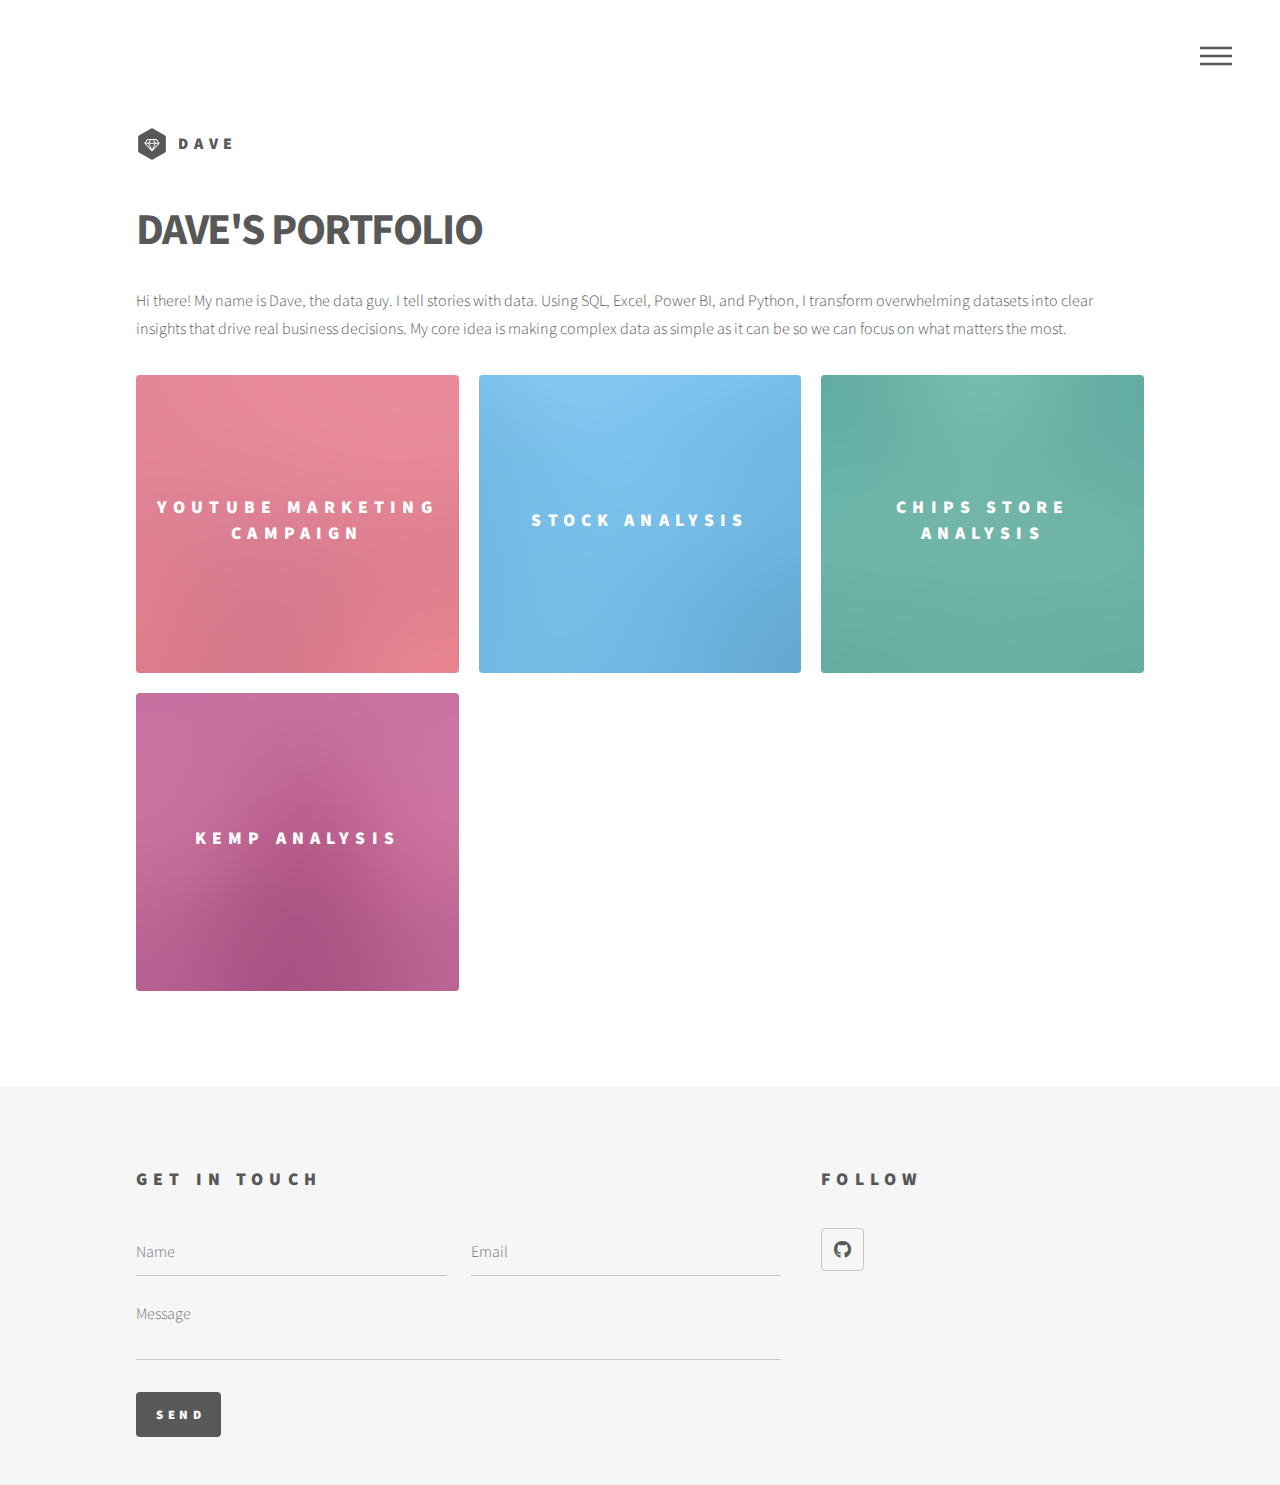
<file: index.html>
<!DOCTYPE HTML>

<html>
	<head>
		<title>Dave portfolio</title>
		<meta charset="utf-8" />
		<meta name="viewport" content="width=device-width, initial-scale=1, user-scalable=no" />
		<link rel="stylesheet" href="assets/css/main.css" />
		<noscript><link rel="stylesheet" href="assets/css/noscript.css" /></noscript>
	</head>
	<body class="is-preload">
		<!-- Wrapper -->
			<div id="wrapper">

				<!-- Header -->
					<header id="header">
						<div class="inner">

							<!-- Logo -->
								<a href="index.html" class="logo">
									<span class="symbol"><img src="images/logo.svg" alt="" /></span><span class="title">Dave</span>
								</a>

							<!-- Nav -->
								<nav>
									<ul>
										<li><a href="#menu">Menu</a></li>
									</ul>
								</nav>

						</div>
					</header>

				<!-- Menu -->
					<nav id="menu">
						<h2>Menu</h2>
						<ul>
							<li><a href="index.html">Home</a></li>

						</ul>
					</nav>

				<!-- Main -->
					<div id="main">
						<div class="inner">
							<header>
								<h1>DAVE'S PORTFOLIO <br /></h1>
								<p> Hi there! My name is Dave, the data guy. I tell stories with data.
									Using SQL, Excel, Power BI, and Python, I transform overwhelming datasets into 
									clear insights that drive real business decisions. My core idea is making complex data as simple as 
									it can be so we can focus on what matters the most. </p>
							</header>
							<section class="tiles">
								<article class="style1">
									<span class="image">
										<img src="images/pic01.jpg" alt="" />
									</span>
									<a href="Youtube.html">
										<h2>Youtube Marketing Campaign</h2>
										<div class="content">
											<p> Helping Ola with her product marketing on YouTube .</p>
										</div>
									</a>
								</article>
								<article class="style2">
									<span class="image">
										<img src="images/pic02.jpg" alt="" />
									</span>
									<a href="stocks.html">
										<h2>Stock Analysis</h2>
										<div class="content">
											<p>Let's analyze the European Stock Market.</p>
										</div>
									</a>
								</article>
								<article class="style3">
									<span class="image">
										<img src="images/pic03.jpg" alt="" />
									</span>
									<a href="chips_analyis.html">
										<h2>Chips Store Analysis</h2>
										<div class="content">
											<p>Helping Sales Manager Julia to better understand sales in her stores .</p>
										</div>
									</a>

									
								</article>
								<article class="style4">
									<span class="image">
										<img src="images/pic04.jpg" alt="" />
									</span>
									<a href="Salles_analysis_xls.html">
										<h2>Kemp Analysis</h2>
										<div class="content">
											<p>Sales and Return Behaviour Analysis.</p>
										</div>
									</a>

									<!--
								</article>
								<article class="style5">
									<span class="image">
										<img src="images/pic05.jpg" alt="" />
									</span>
									<a href="generic.html">
										<h2>Aliquam</h2>
										<div class="content">
											<p>Sed nisl arcu euismod sit amet nisi lorem etiam dolor veroeros et feugiat.</p>
										</div>
									</a>
								</article>
								<article class="style6">
									<span class="image">
										<img src="images/pic06.jpg" alt="" />
									</span>
									<a href="generic.html">
										<h2>Veroeros</h2>
										<div class="content">
											<p>Sed nisl arcu euismod sit amet nisi lorem etiam dolor veroeros et feugiat.</p>
										</div>
									</a>
								</article>
								-->
							</section>
						</div>
					</div>

				<!-- Footer -->
					<footer id="footer">
						<div class="inner">
							<section>
								<h2>Get in touch</h2>
									<form method="post" action="send-email.php">
									<div class="fields">
										<div class="field half">
										<input type="text" name="name" id="name" placeholder="Name" required />
										</div>
										<div class="field half">
										<input type="email" name="email" id="email" placeholder="Email" required />
										</div>
										<div class="field">
										<textarea name="message" id="message" placeholder="Message" required></textarea>
										</div>
									</div>
									<ul class="actions">
										<li><input type="submit" value="Send" class="primary" /></li>
									</ul>
									</form>

							</section>
							<section>
								<h2>Follow</h2>
								<ul class="icons">
									<li><a href="https://github.com/davidianho" class="icon brands style2 fa-github"><span class="label">GitHub</span></a></li>
					
								</ul>
							</section>
							
						</div>
					</footer>

			</div>

		<!-- Scripts -->
			<script src="assets/js/jquery.min.js"></script>
			<script src="assets/js/browser.min.js"></script>
			<script src="assets/js/breakpoints.min.js"></script>
			<script src="assets/js/util.js"></script>
			<script src="assets/js/main.js"></script>

	</body>
</html>
</file>
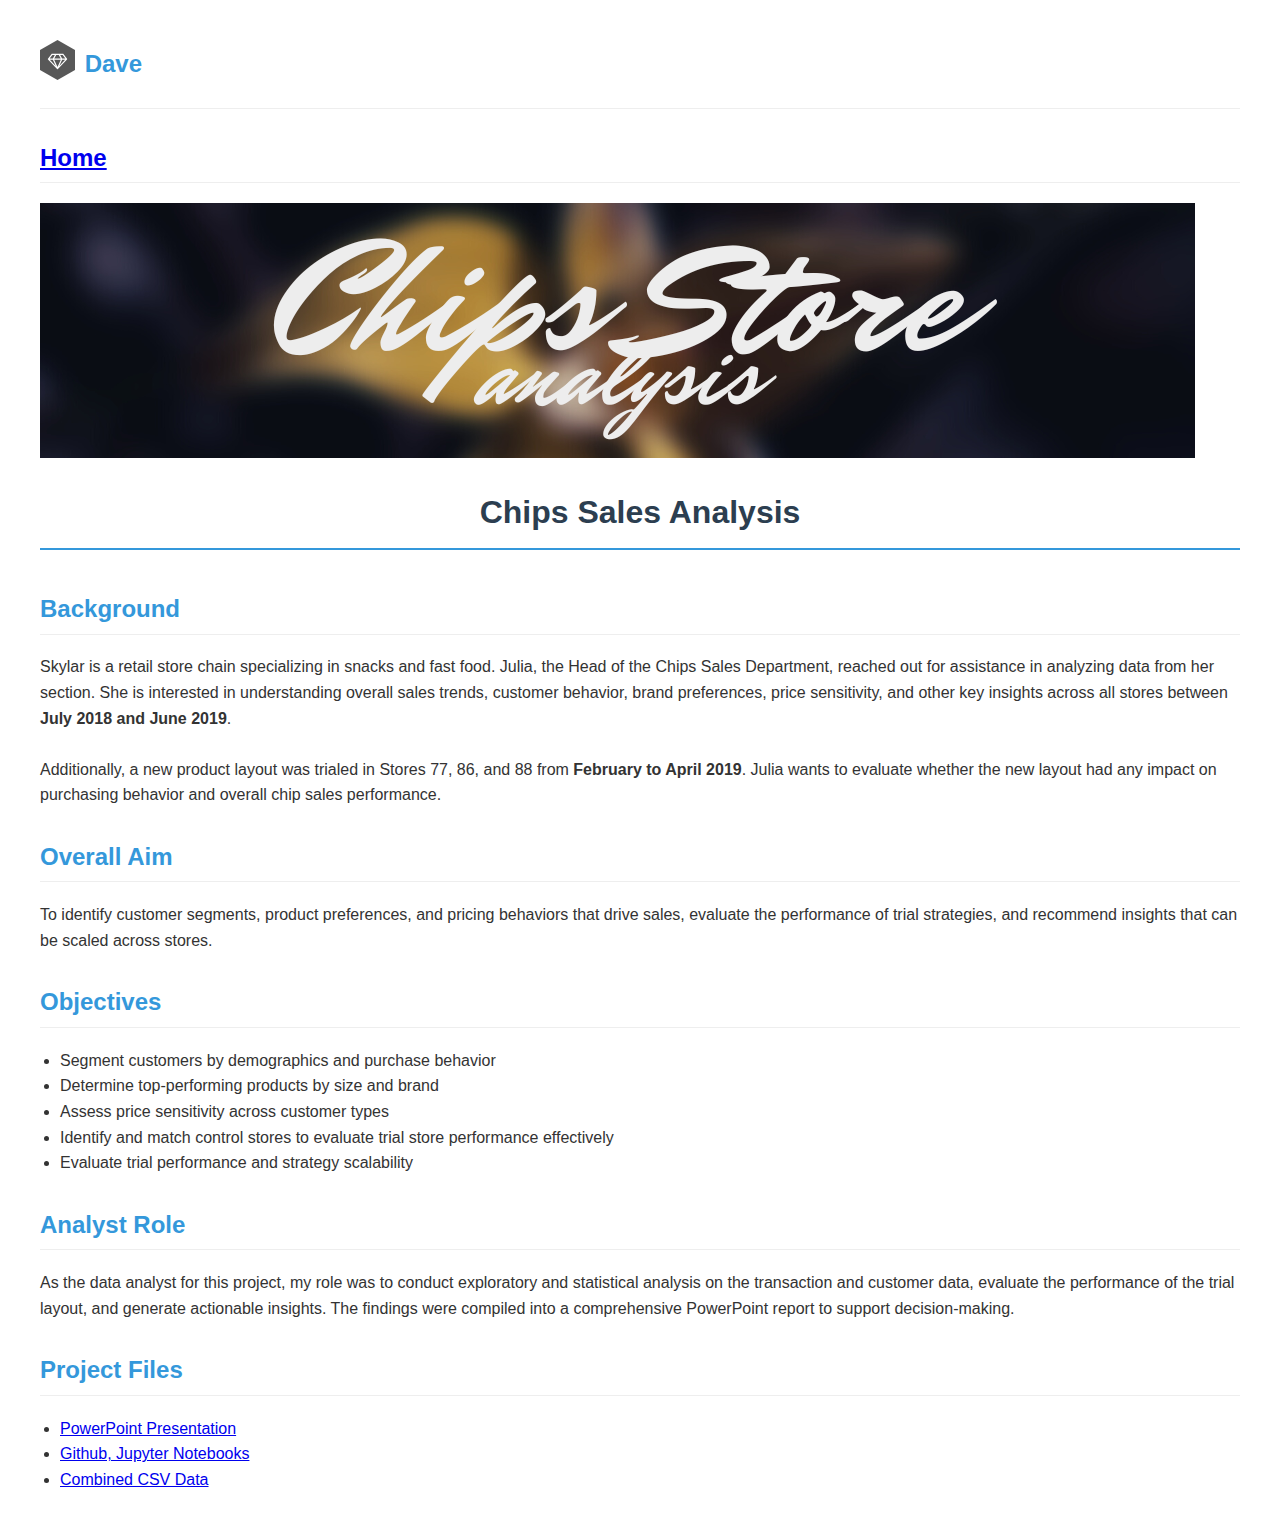
<file: chips_analyis.html>
<!DOCTYPE html>
<!DOCTYPE HTML>
<!--
	Phantom by HTML5
-->
<html>
	<head>
		<title> YouTube Marketing Campaign</title>
		<meta charset="utf-8" />
		<meta name="viewport" content="width=device-width, initial-scale=1, user-scalable=no" />
		<link rel="stylesheet" href="assets/css/marketing-campaign.css" />
        <link rel="stylesheet" href="https://cdnjs.cloudflare.com/ajax/libs/font-awesome/6.5.1/css/all.min.css">
		<noscript><link rel="stylesheet" href="assets/css/noscript.css" /></noscript>

	</head>
	<body class="is-preload">
		<!-- Wrapper -->
			<div id="wrapper">

				<!-- Header -->
					<header id="header">
						<div class="inner">

							<!-- Logo -->
								<a href="index.html" class="logo">
									<span class="symbol"><img src="images/logo.svg" alt="" /></span><span class="title">Dave</span>
								</a>

							

						</div>
					</header>

				<!-- Menu -->
					<nav id="menu">
						<h2><a href="index.html">Home</a></h2>
					</nav>

				<!-- Main -->
                
					<div id="main">
						<div class="inner">
							<span class="image main"><img src="images\Chips_Store_analysis.png" alt="" /></span>



  <title>Chips Sales Experiment Summary</title>

</head>
<body>
  <div class="container">
    <h1>Chips Sales Analysis</h1>

    <h2>Background</h2>
    <p>
        Skylar is a retail store chain specializing in snacks and fast food. Julia, the Head of the Chips Sales Department, reached out for assistance in analyzing data from her section. She is interested in understanding overall sales trends, customer behavior, brand preferences, price sensitivity, and other key insights across all stores between <strong>July 2018 and June 2019</strong>.
        <br><br>
        Additionally, a new product layout was trialed in Stores 77, 86, and 88 from <strong>February to April 2019</strong>. Julia wants to evaluate whether the new layout had any impact on purchasing behavior and overall chip sales performance.
      </p>



    <h2>Overall Aim</h2>
    <p>
        To identify customer segments, product preferences, and pricing behaviors that drive sales, evaluate the performance of trial strategies, and recommend insights that can be scaled across stores.
      </p>

    <h2>Objectives</h2>
    <ul>
      <li>Segment customers by demographics and purchase behavior</li>
      <li>Determine top-performing products by size and brand</li>
      <li>Assess price sensitivity across customer types</li>
      <li>Identify and match control stores to evaluate trial store performance effectively</li>
      <li>Evaluate trial performance and strategy scalability</li>
    </ul>

    <h2>Analyst Role</h2>
    <p>
      As the data analyst for this project, my role was to conduct exploratory and statistical analysis on the transaction and customer data, evaluate the performance of the trial layout, and generate actionable insights. The findings were compiled into a comprehensive PowerPoint report to support decision-making.
    </p>

    <h2>Project Files</h2>
    <ul>
      <li><a href="https://uppoz-my.sharepoint.com/:p:/g/personal/99685_student_up_poznan_pl/EVAyCElnhZBHrMLDRDxtz0cBrL_B6qJQlFO8JHMIjV1jbQ" download>PowerPoint Presentation</a></li>
      <li><a href="https://github.com/davidianho/Skylar_Chips_anlysis" download>Github, Jupyter Notebooks</a></li>
      <li><a href="csv file\Chips_data_files.zip" download>Combined CSV Data</a></li>
    </ul>
  </div>
</body>
</html>
</file>
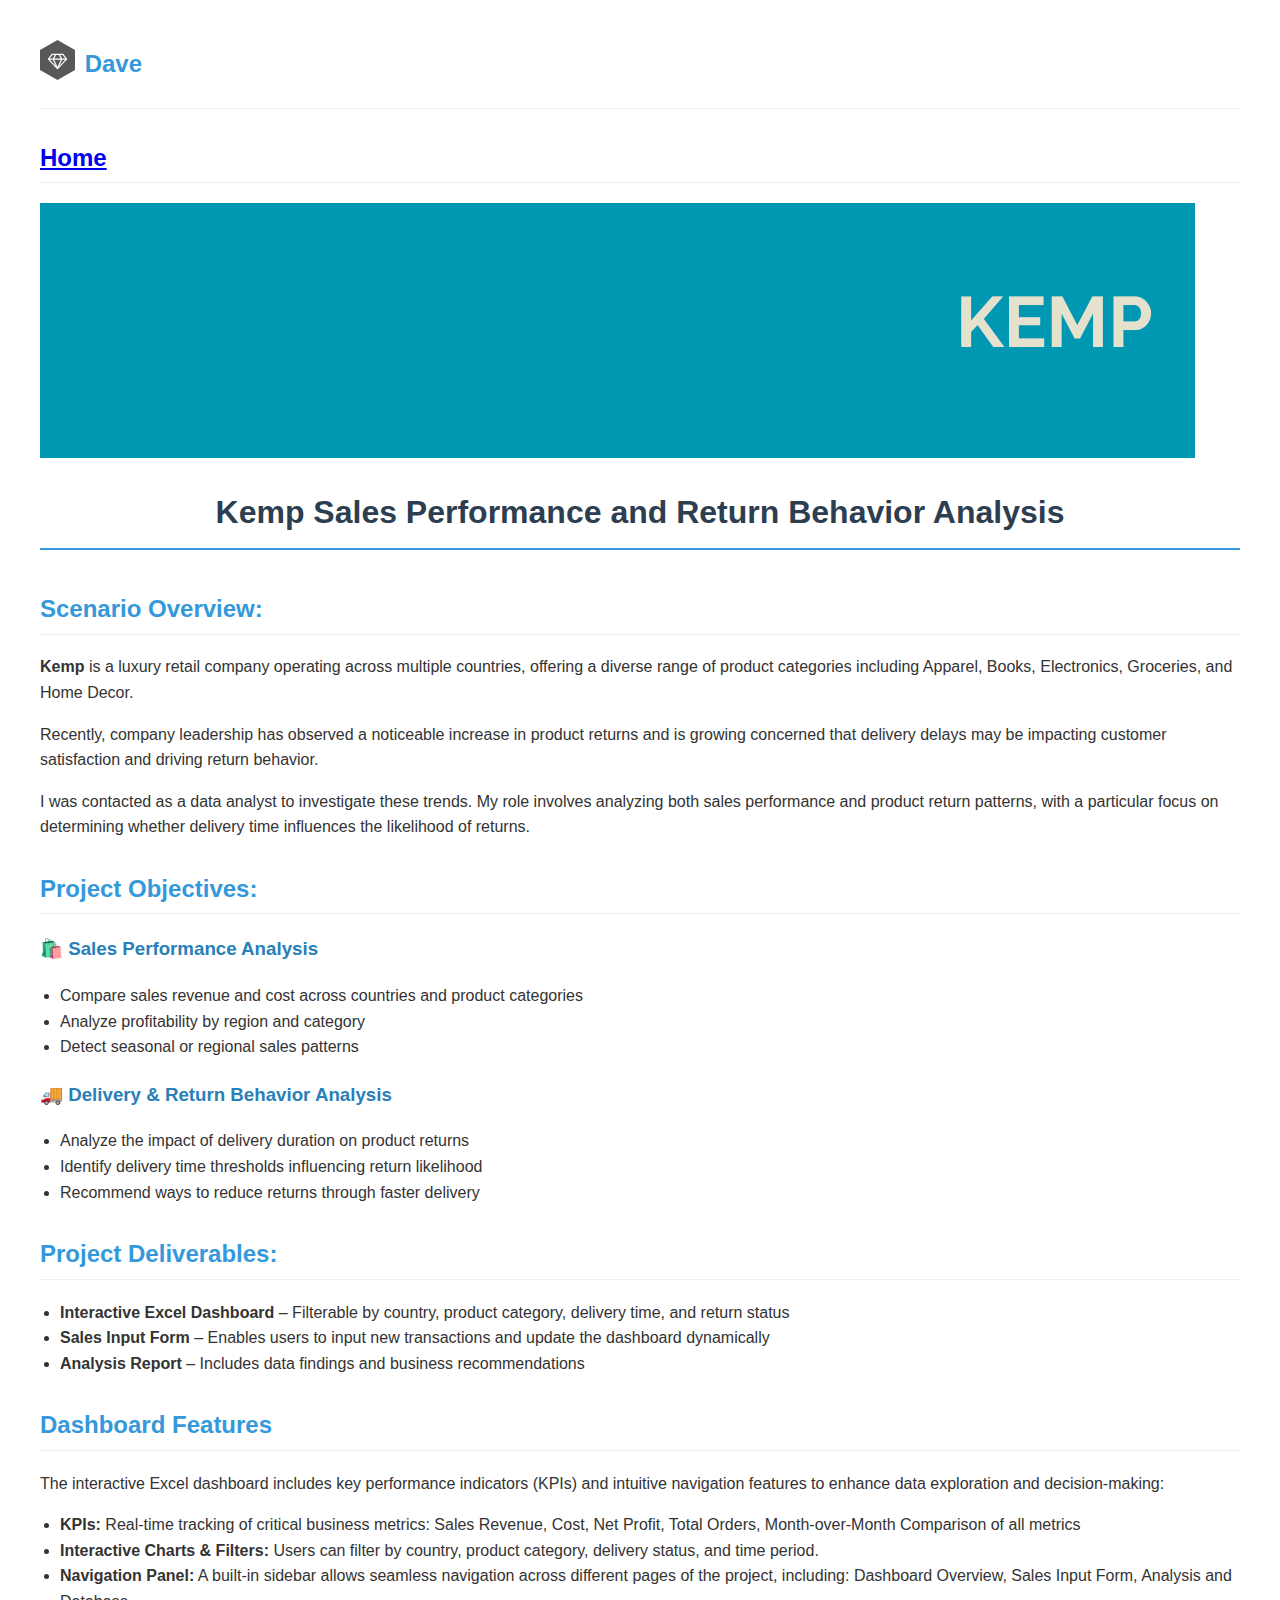
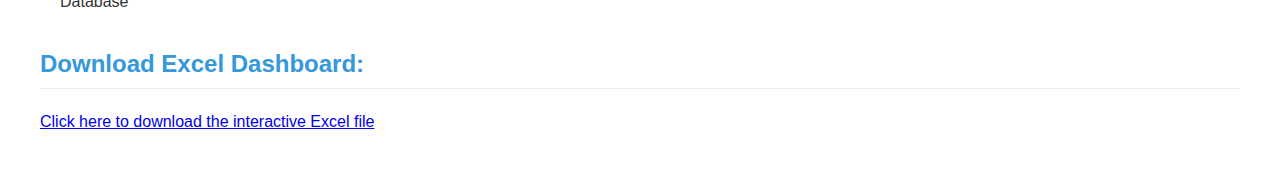
<file: Salles_analysis_xls.html>
<!DOCTYPE html>
<!DOCTYPE HTML>
<!--
	Phantom by HTML5
-->
<html>
	<head>
		<title> Kemp Analyis</title>
		<meta charset="utf-8" />
		<meta name="viewport" content="width=device-width, initial-scale=1, user-scalable=no" />
		<link rel="stylesheet" href="assets/css/marketing-campaign.css" />
        <link rel="stylesheet" href="https://cdnjs.cloudflare.com/ajax/libs/font-awesome/6.5.1/css/all.min.css">
		<noscript><link rel="stylesheet" href="assets/css/noscript.css" /></noscript>

	</head>
	<body class="is-preload">
		<!-- Wrapper -->
			<div id="wrapper">

				<!-- Header -->
					<header id="header">
						<div class="inner">

							<!-- Logo -->
								<a href="index.html" class="logo">
									<span class="symbol"><img src="images/logo.svg" alt="" /></span><span class="title">Dave</span>
								</a>

							

						</div>
					</header>

				<!-- Menu -->
					<nav id="menu">
						<h2><a href="index.html">Home</a></h2>
					</nav>

				<!-- Main -->
                
					<div id="main">
						<div class="inner">
							<span class="image main"><img src="images\KEMP display.png" alt="" /></span>



<body>
  <h1>Kemp Sales Performance and Return Behavior Analysis</h1>


  <section>
    <h2>Scenario Overview:</h2>
    <p><strong>Kemp</strong> is a luxury retail company operating across multiple countries, offering a diverse range of product categories including Apparel, Books, Electronics, Groceries, and Home Decor.</p>
    <p>Recently, company leadership has observed a noticeable increase in product returns and is growing concerned that delivery delays may be impacting customer satisfaction and driving return behavior.</p>
    <p>I was contacted as a data analyst to investigate these trends. My role involves analyzing both sales performance and product return patterns, with a particular focus on determining whether delivery time influences the likelihood of returns. 
        </p>
  </section>


  <section>
    <h2>Project Objectives:</h2>
    <h3>🛍️ Sales Performance Analysis</h3>
    <ul>
      <li>Compare sales revenue and cost across countries and product categories</li>
      <li>Analyze profitability by region and category</li>
      <li>Detect seasonal or regional sales patterns</li>
    </ul>

    <h3>🚚 Delivery & Return Behavior Analysis</h3>
    <ul>
      <li>Analyze the impact of delivery duration on product returns</li>
      <li>Identify delivery time thresholds influencing return likelihood</li>
      <li>Recommend ways to reduce returns through faster delivery</li>
    </ul>
  </section>

  <section>
    <h2>Project Deliverables:</h2>
    <ul>
      <li><strong>Interactive Excel Dashboard</strong> – Filterable by country, product category, delivery time, and return status</li>
      <li><strong>Sales Input Form</strong> – Enables users to input new transactions and update the dashboard dynamically</li>
      <li><strong>Analysis Report</strong> – Includes data findings and business recommendations</li>
    </ul>
  </section>


  <section>
    <h2>Dashboard Features</h2>
    <p>The interactive Excel dashboard includes key performance indicators (KPIs) and intuitive navigation features to enhance data exploration and decision-making:</p>
    <ul>
      <li><strong>KPIs:</strong> Real-time tracking of critical business metrics: Sales Revenue, Cost, Net Profit, Total Orders, Month-over-Month Comparison of all metrics</li>
      <li><strong>Interactive Charts & Filters:</strong> Users can filter by country, product category, delivery status, and time period.</li>
      <li><strong>Navigation Panel:</strong> A built-in sidebar allows seamless navigation across different pages of the project, including: Dashboard Overview, Sales Input Form, Analysis and Database</li>
      </li>
    </ul>
  </section>



  <section class="download">
    <h2>Download Excel Dashboard:</h2>
    <p><a href="kemps\Kemp excel.zip" target="_blank">Click here to download the interactive Excel file</a></p>
  </section>

</body>
</html>
</file>
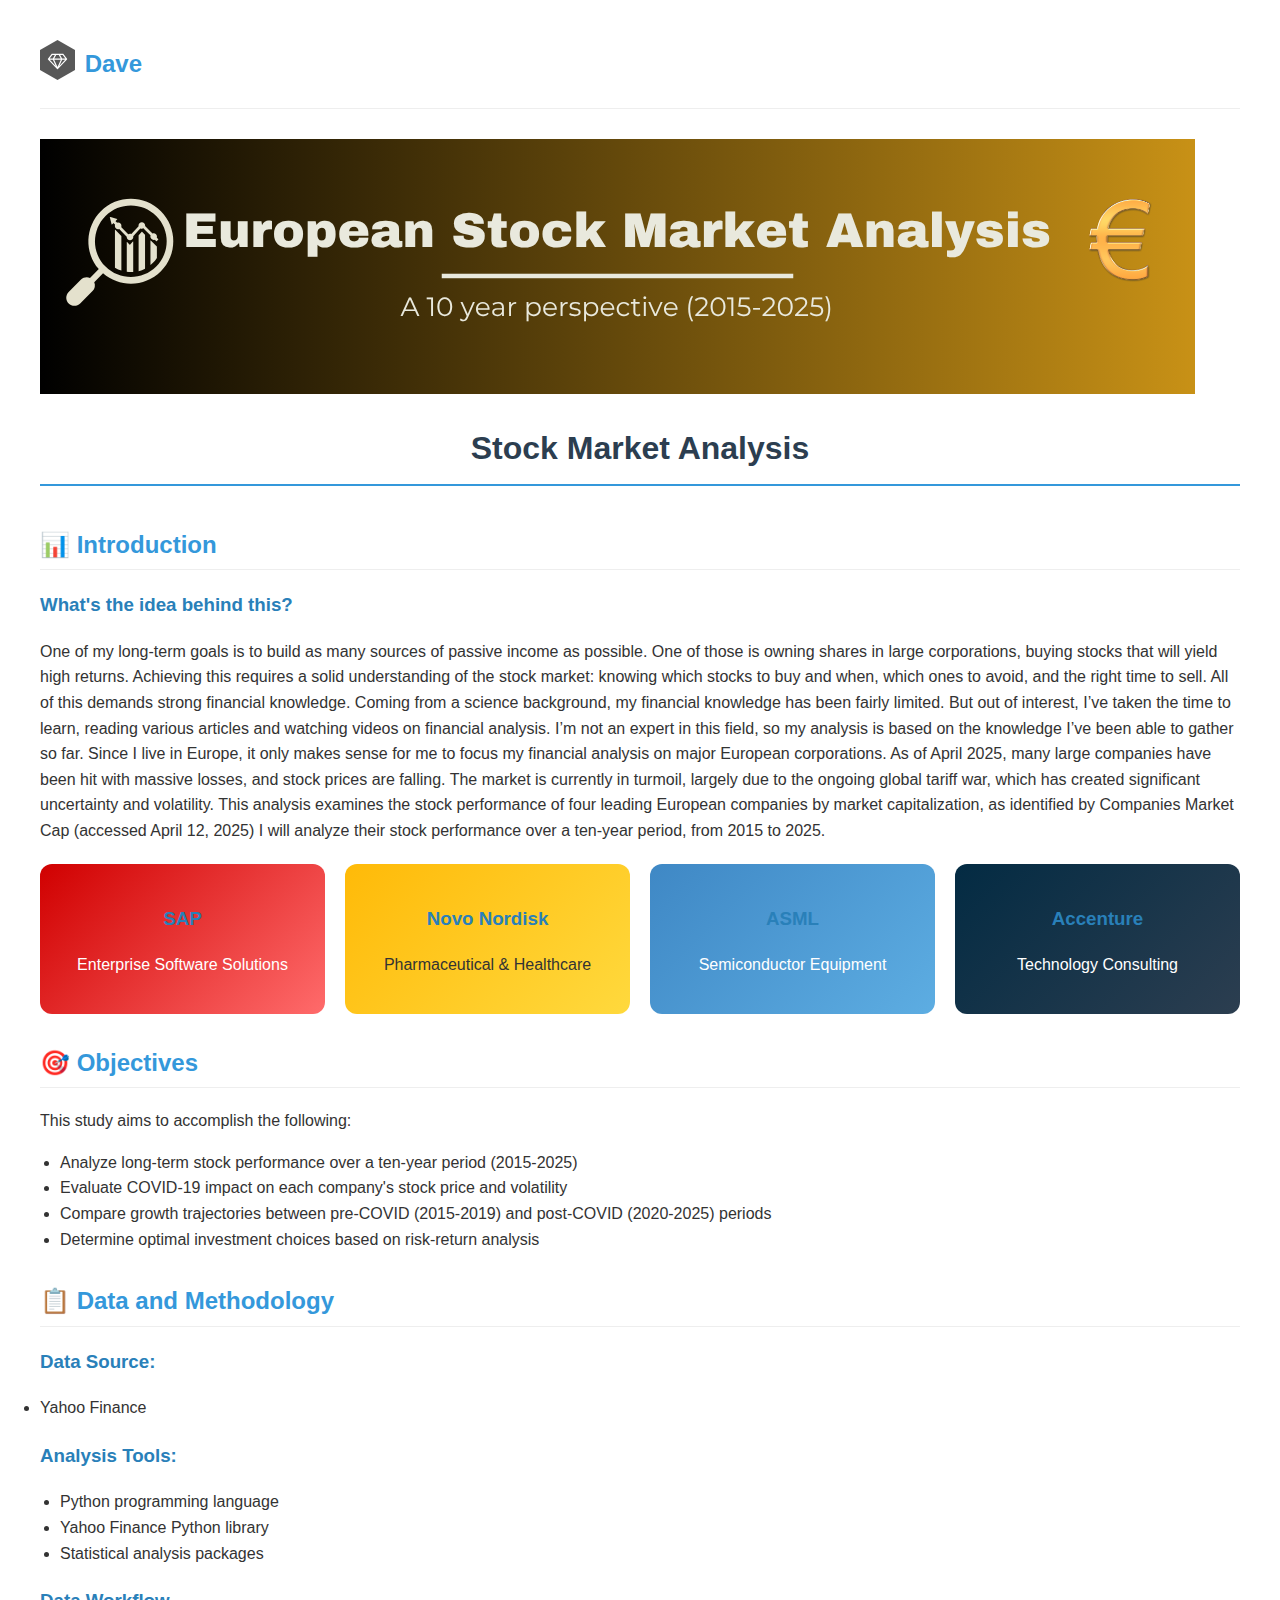
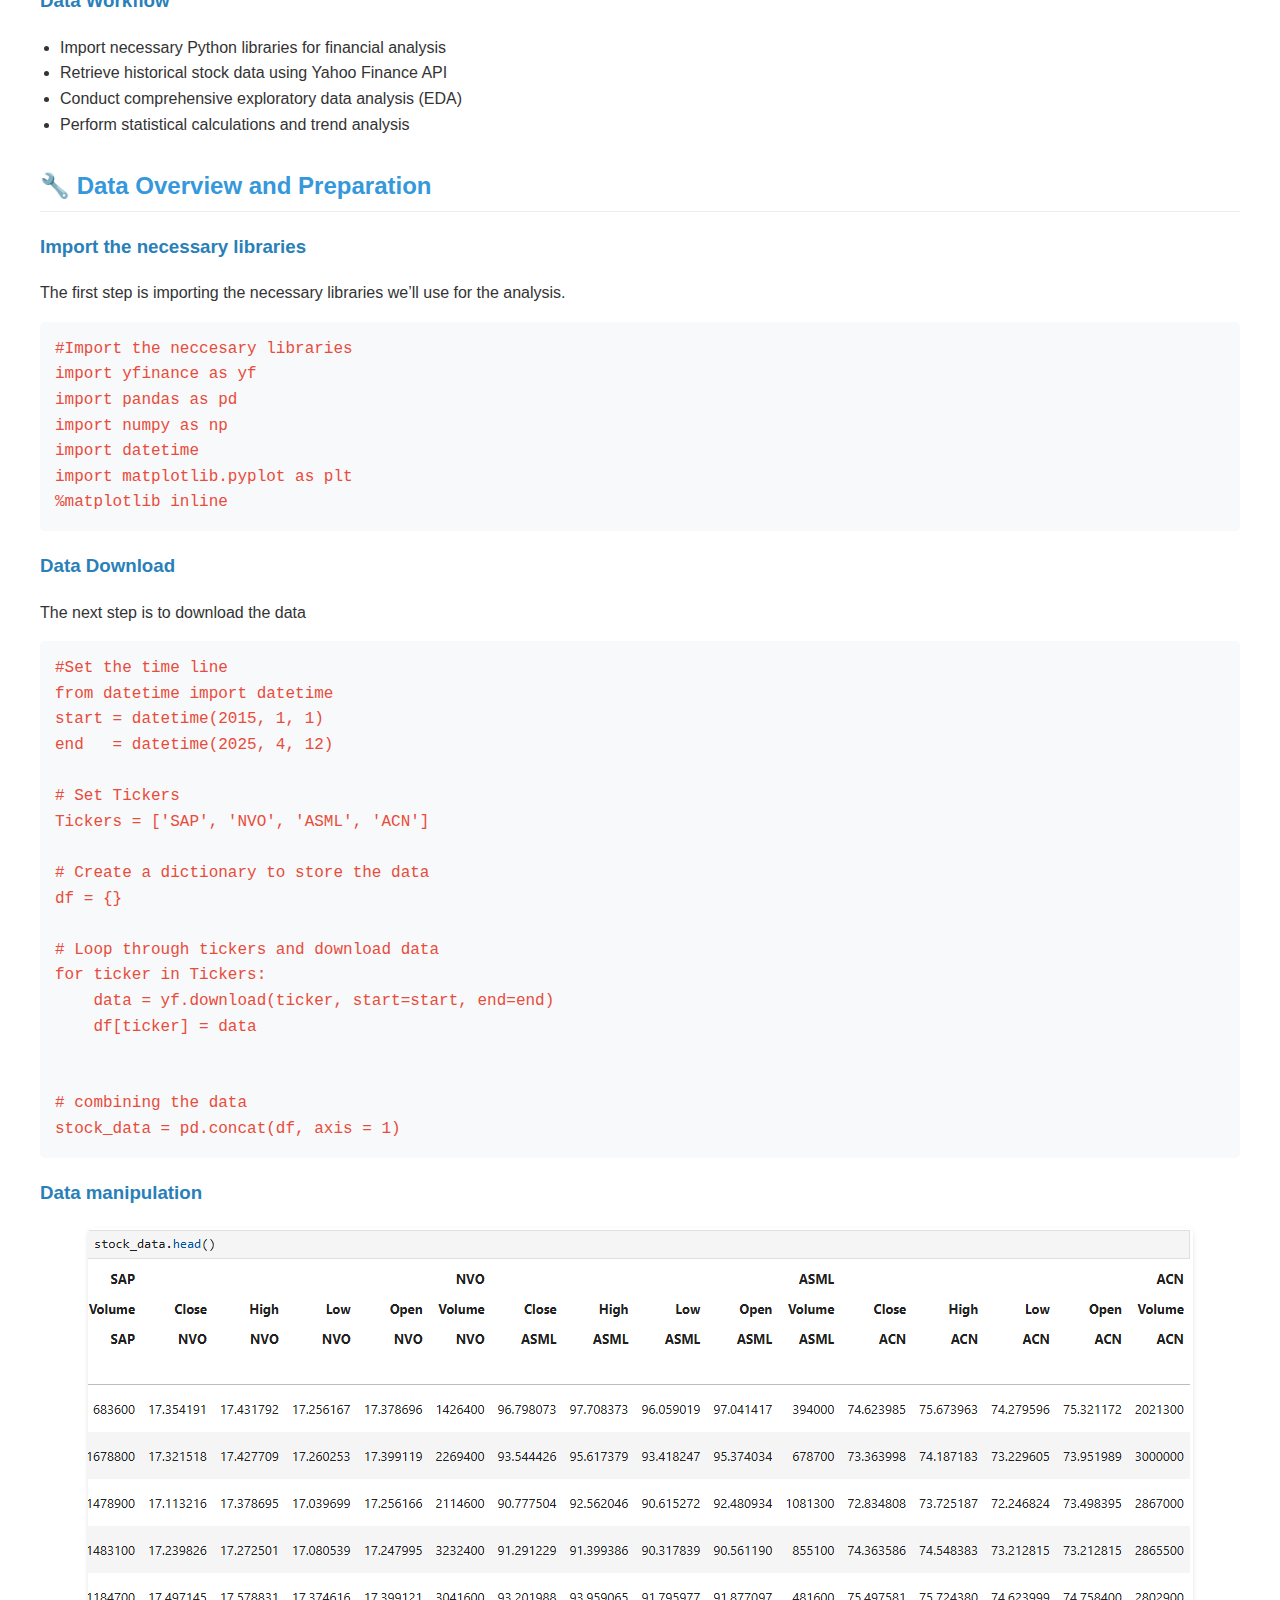
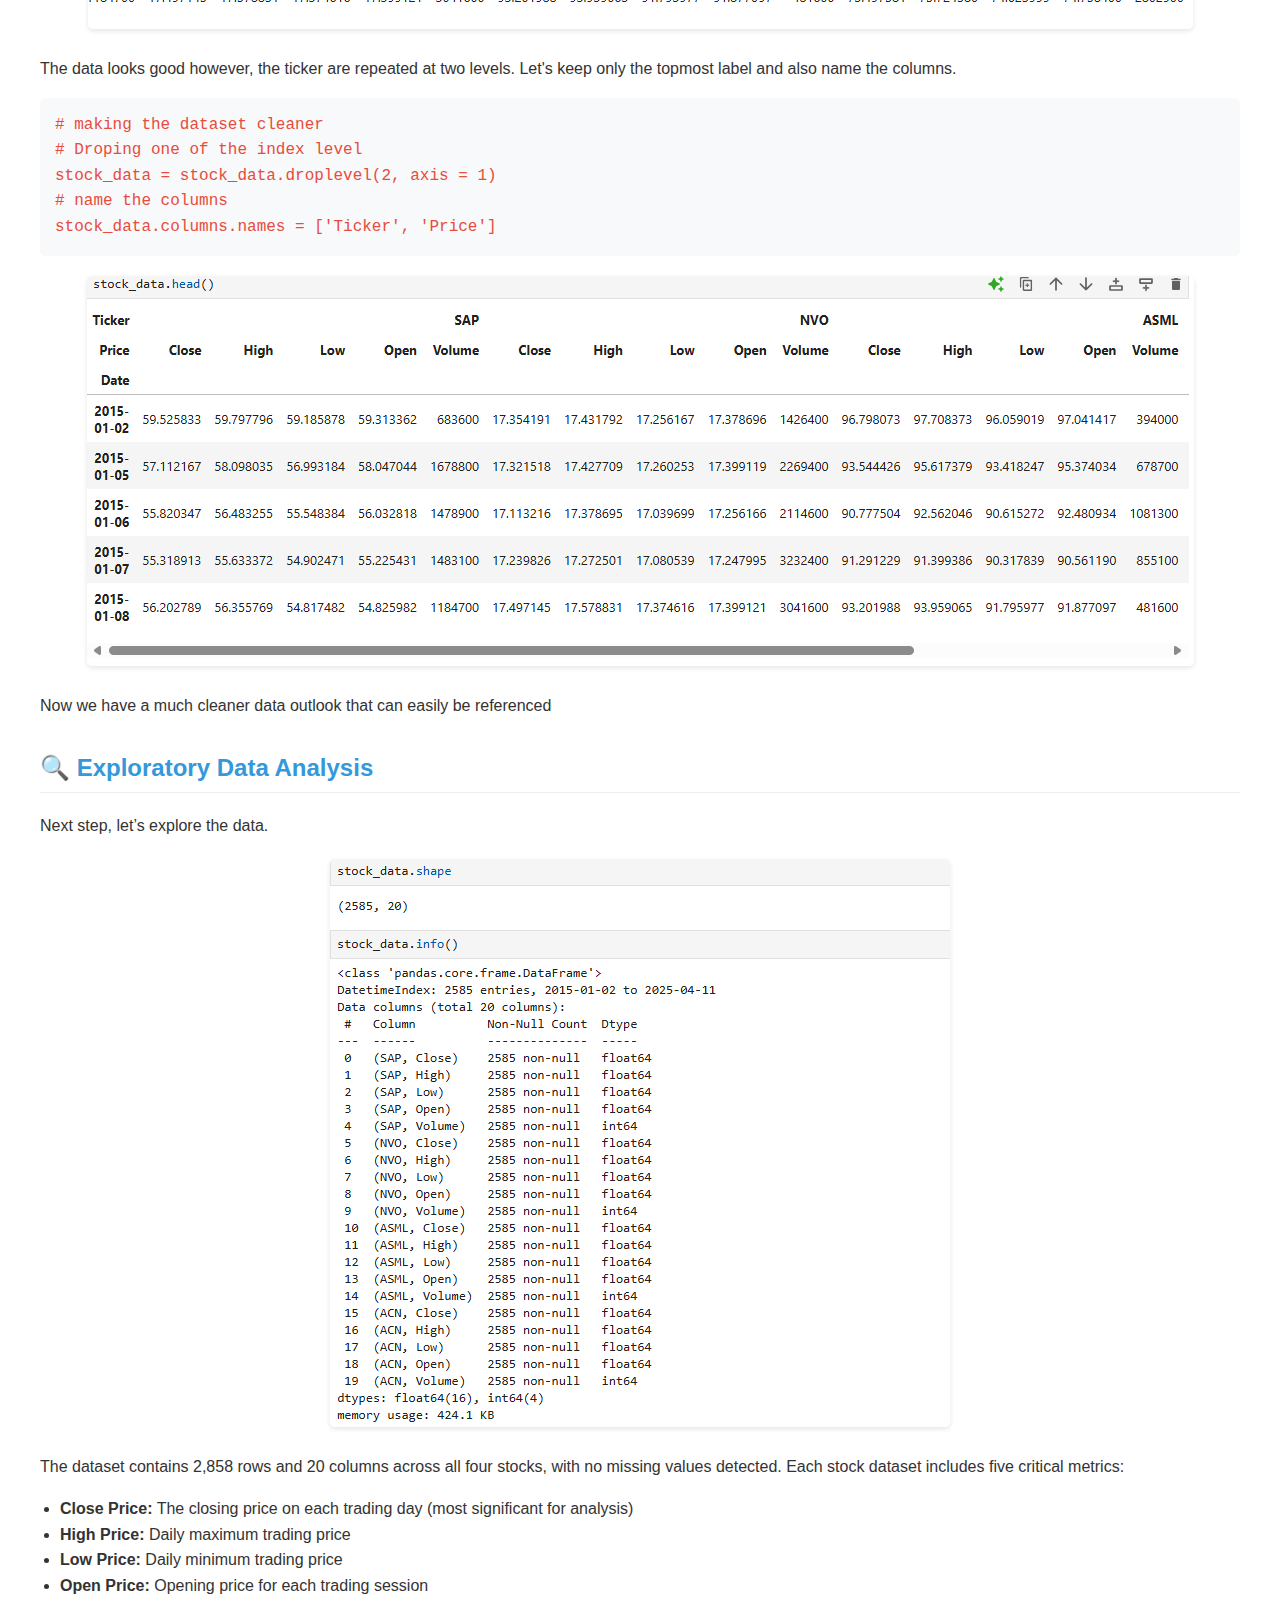
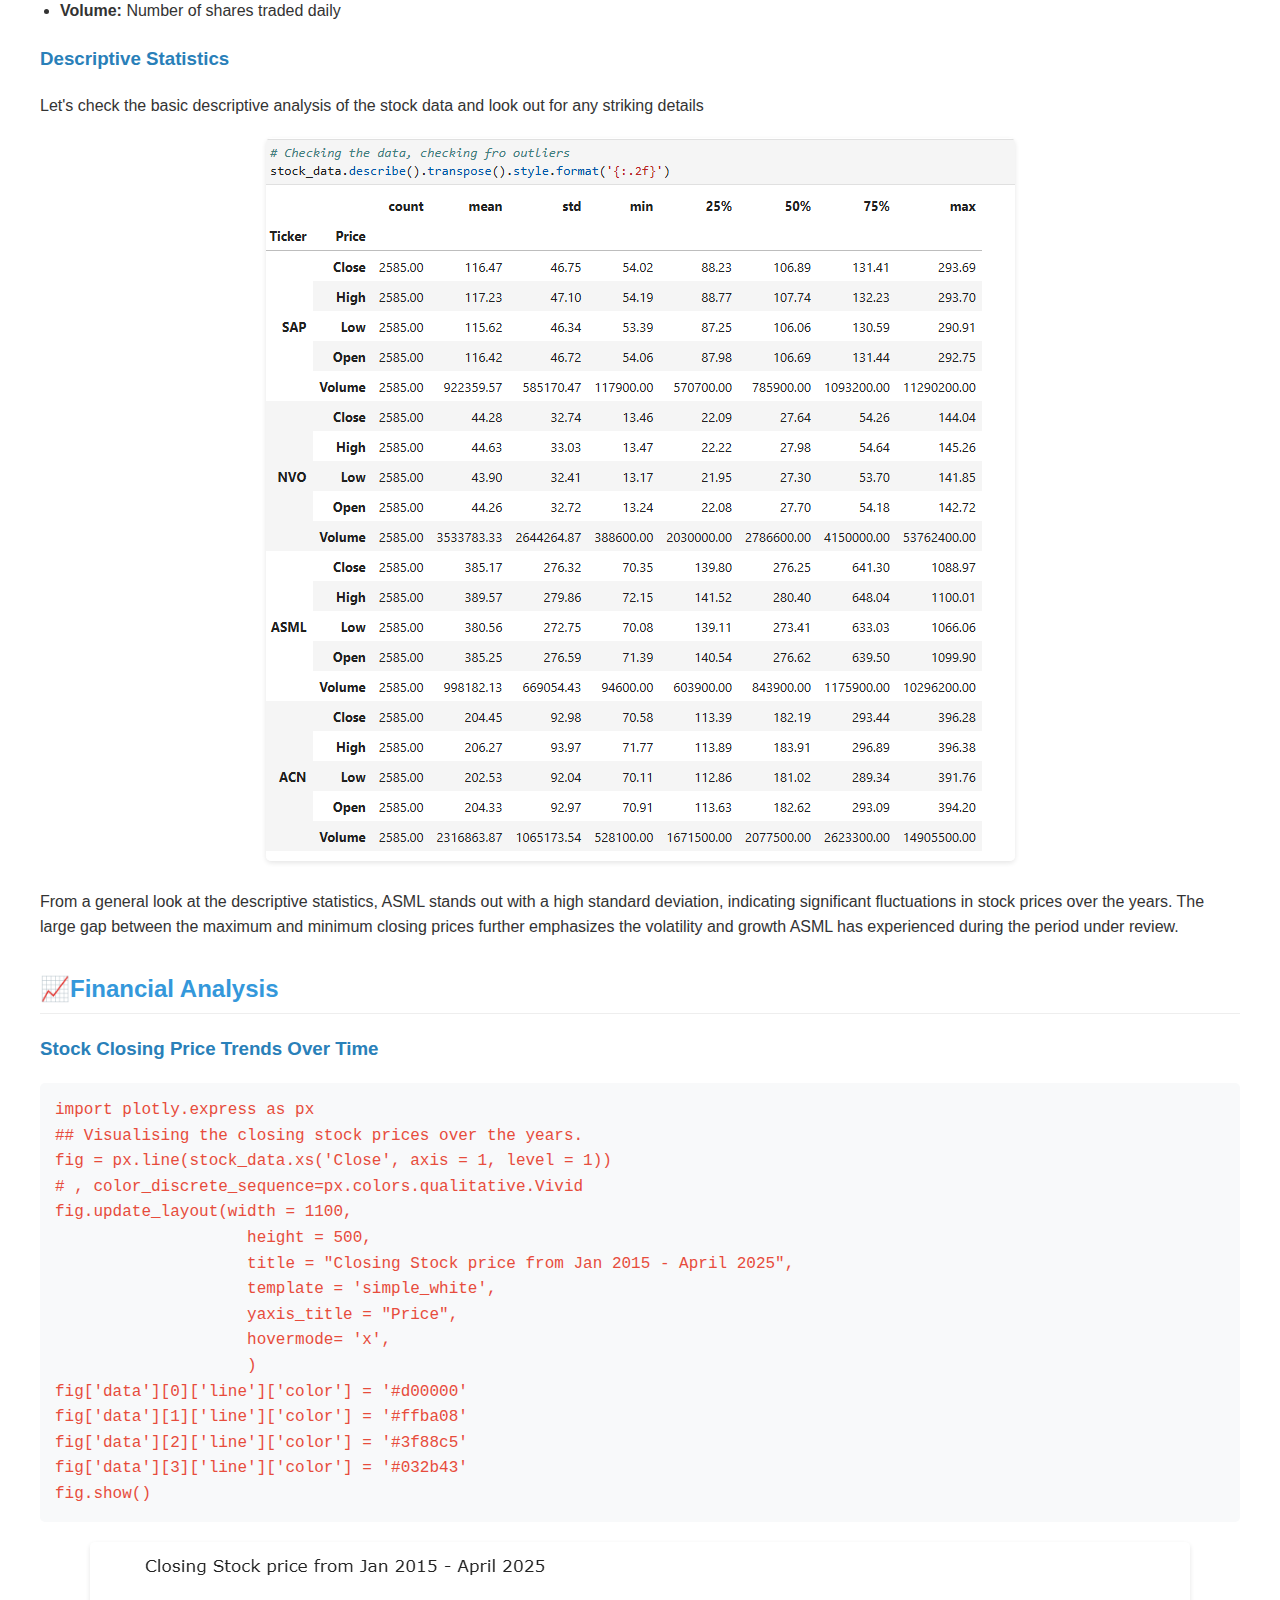
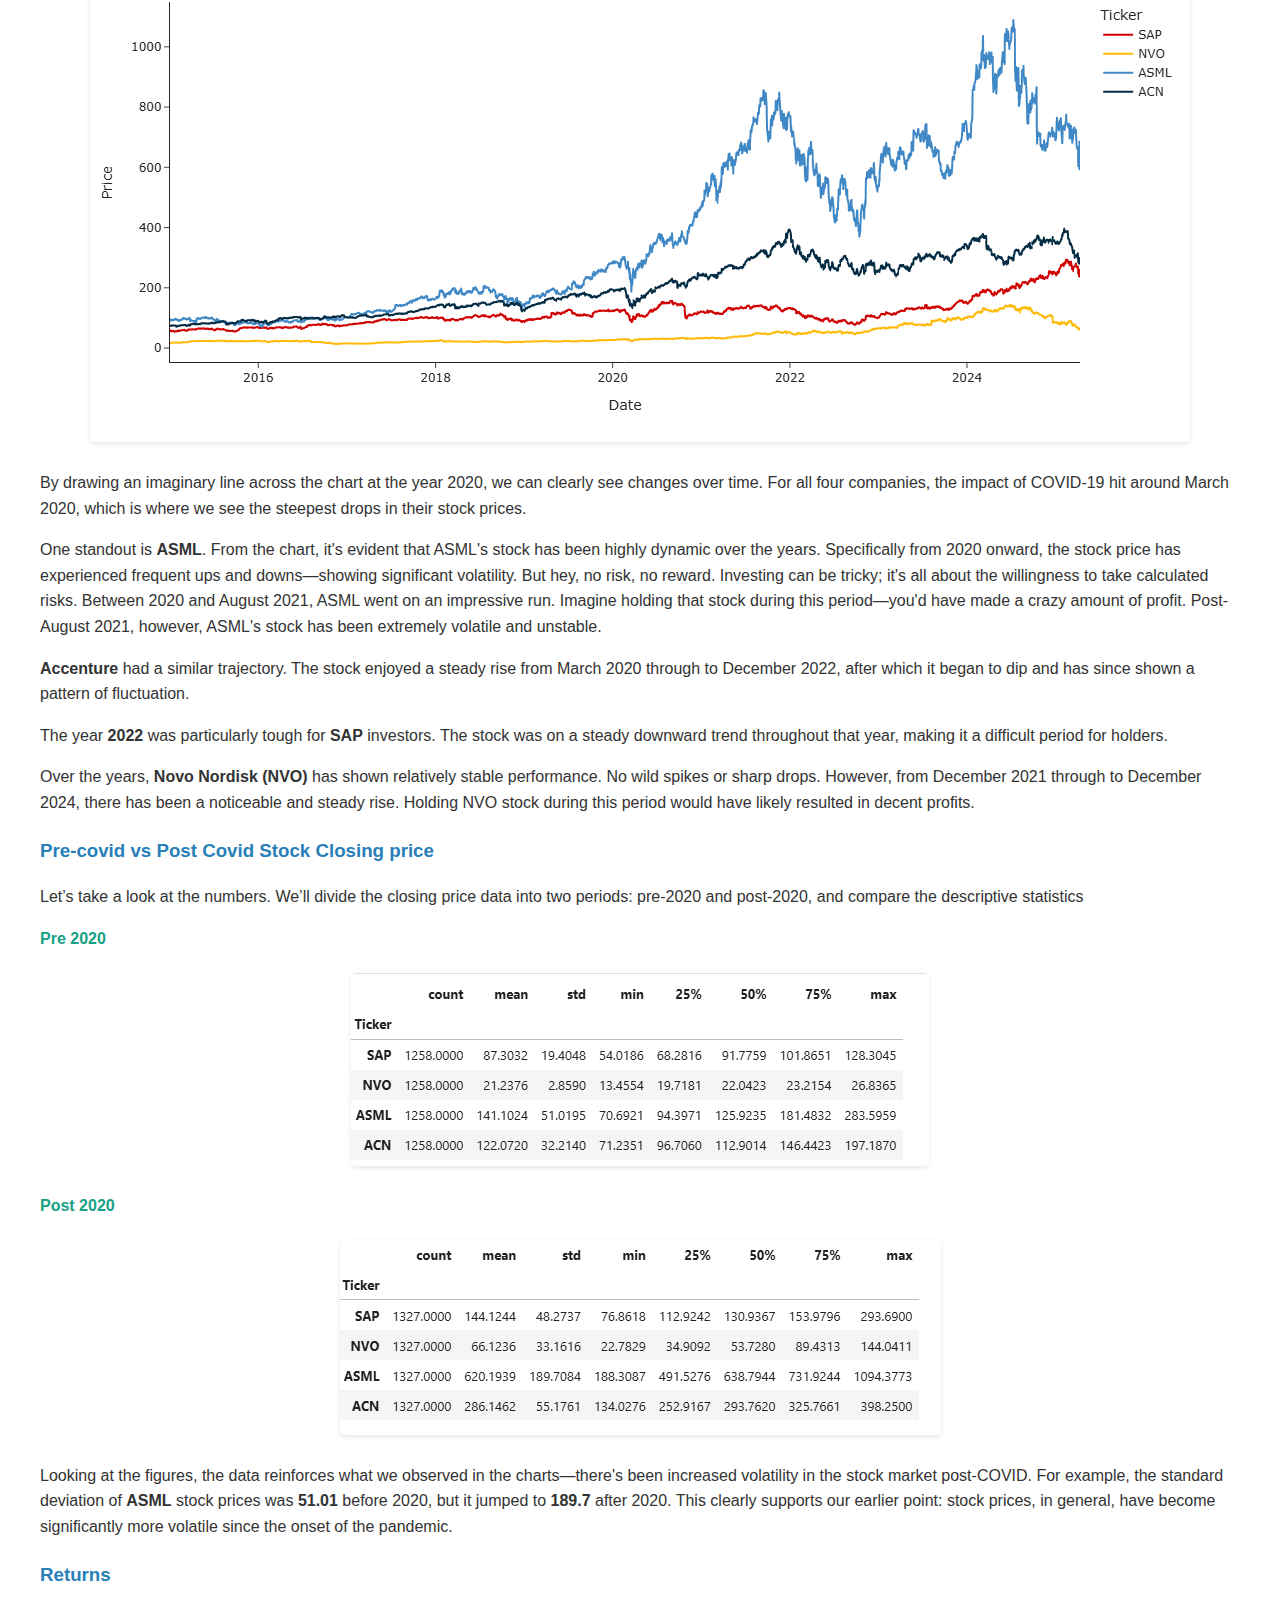
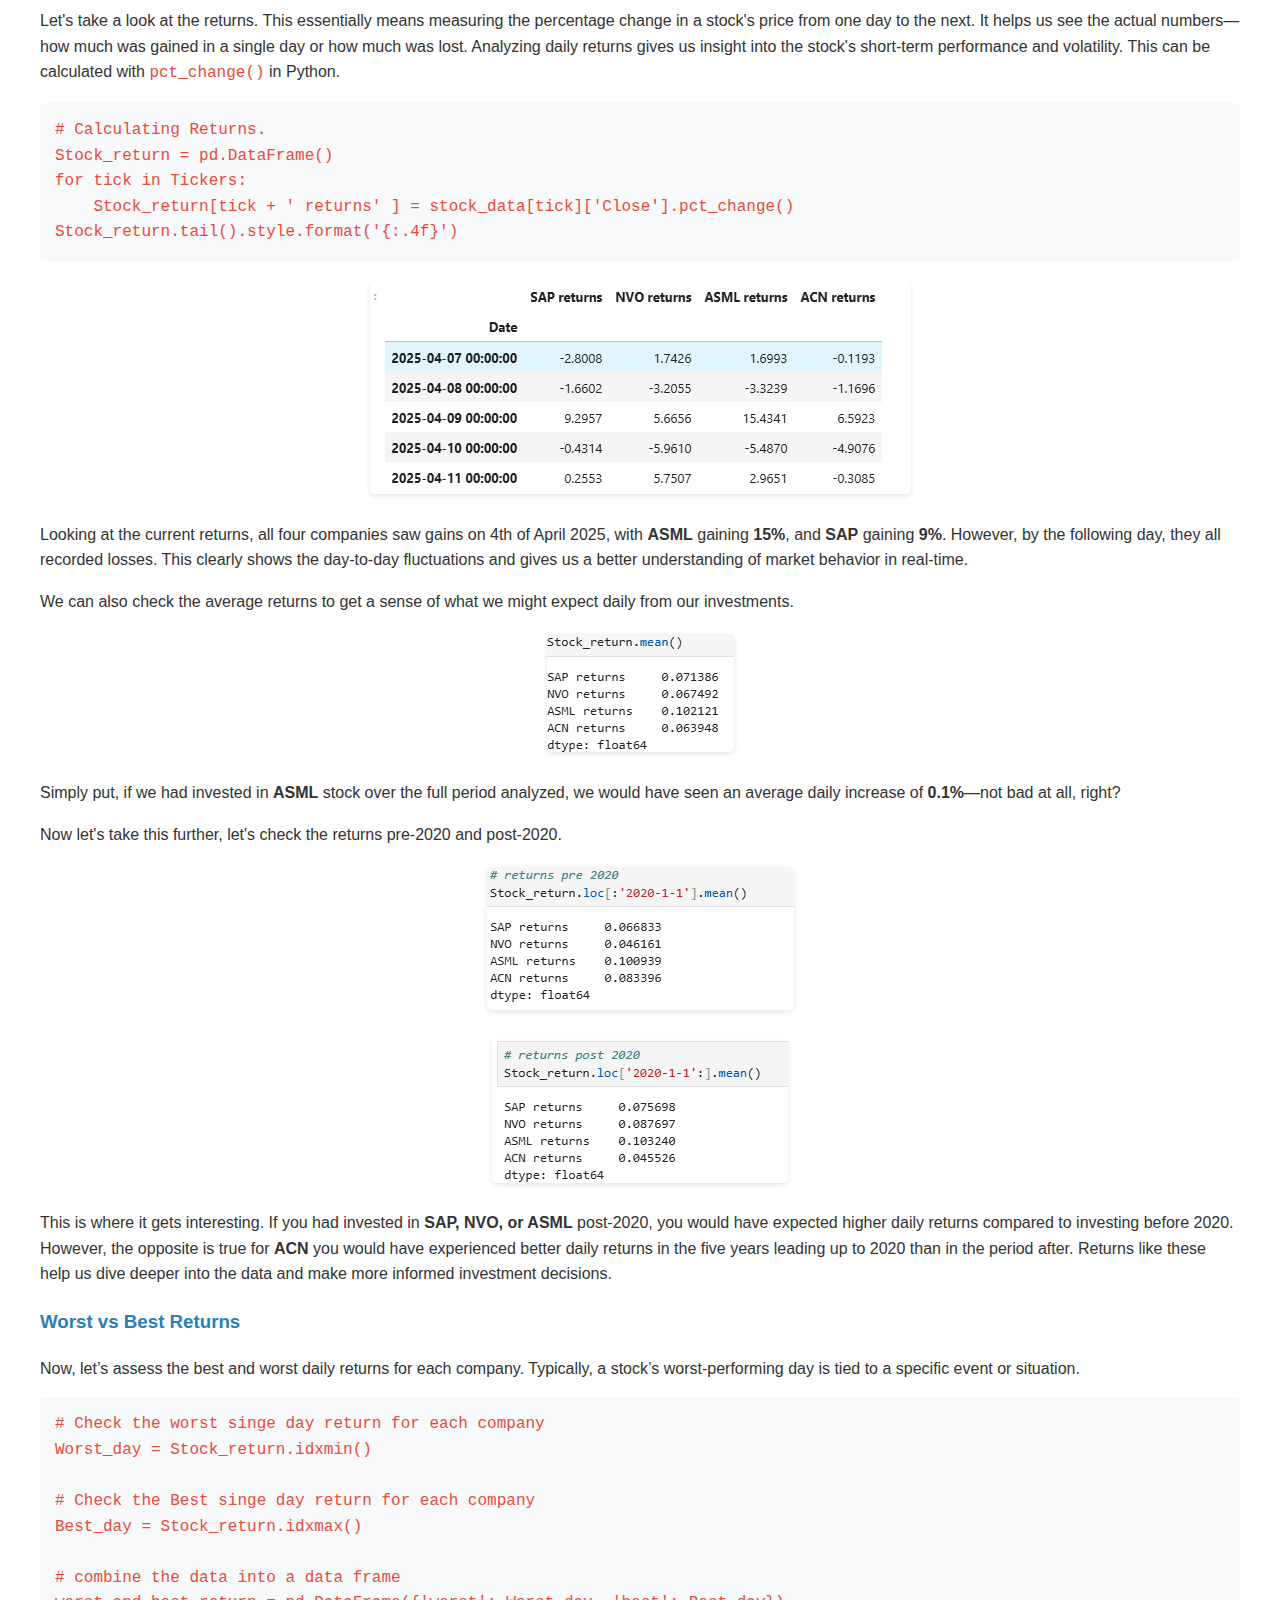
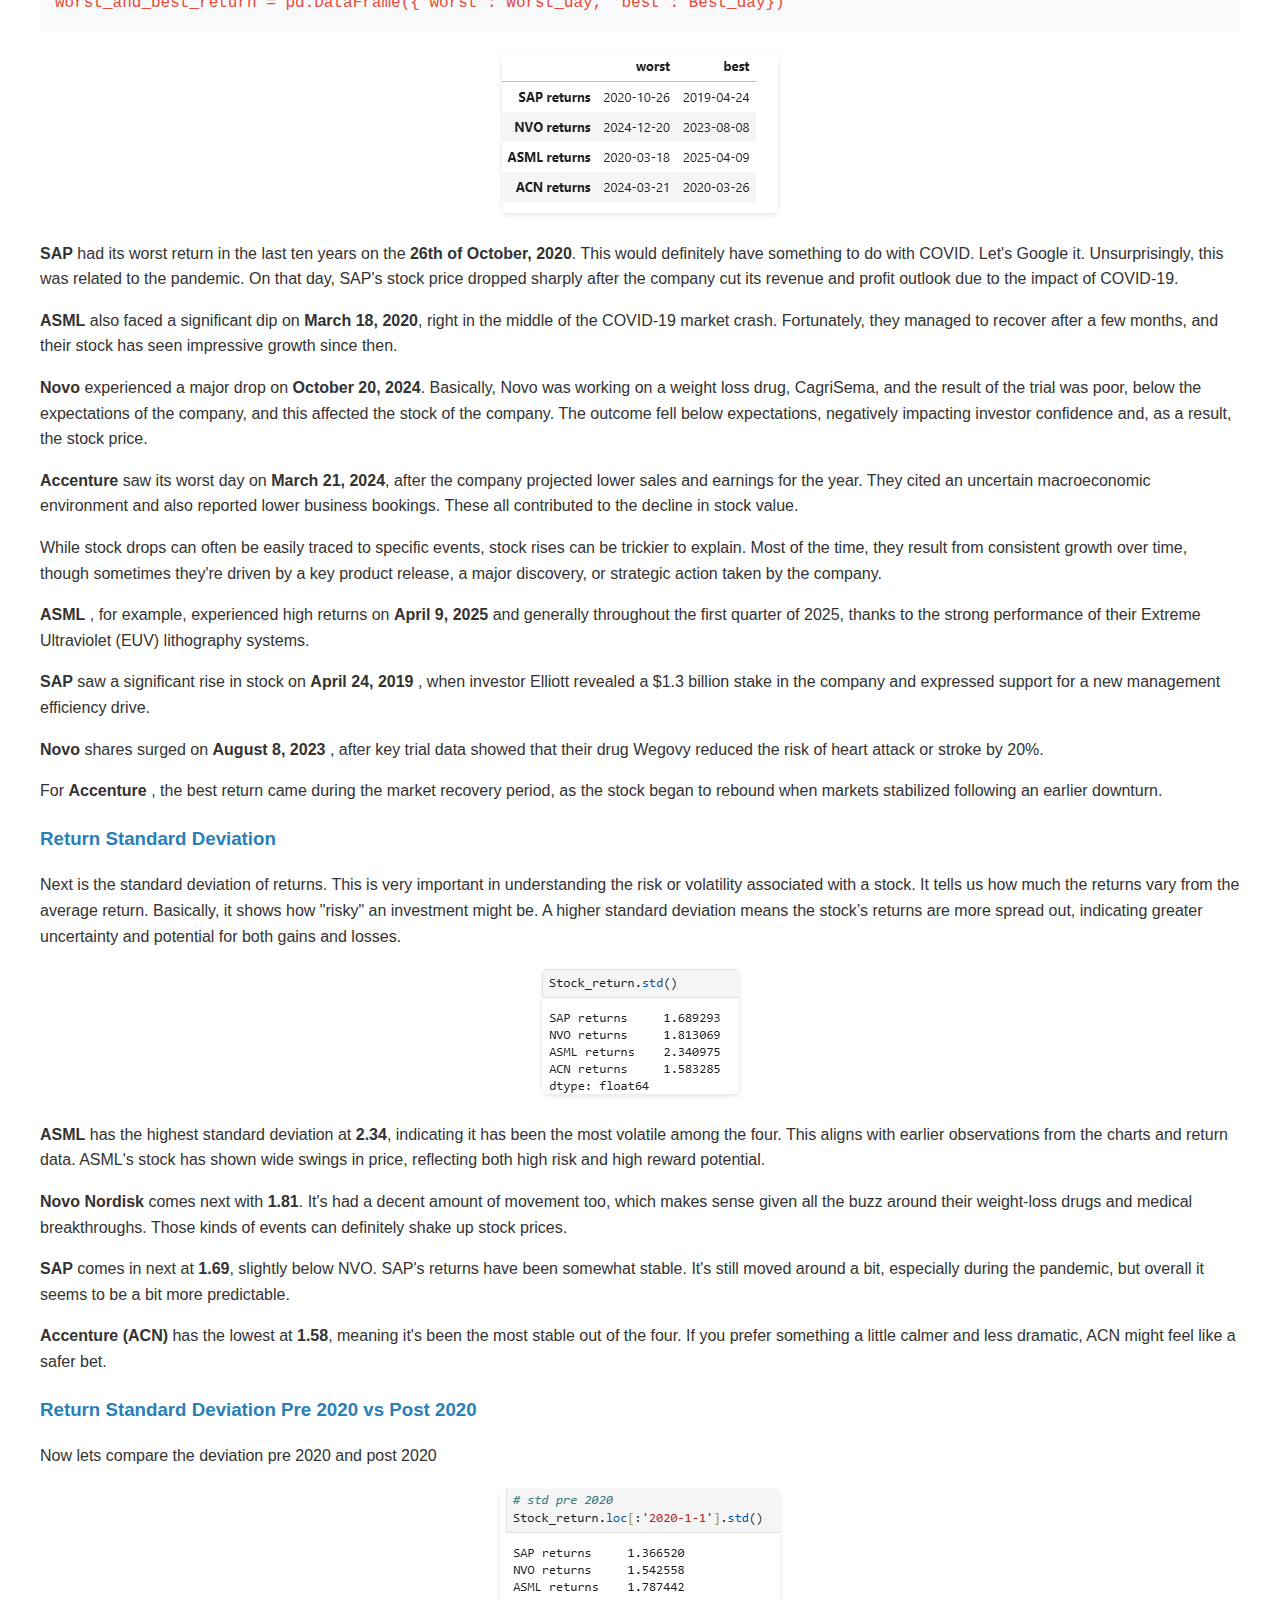
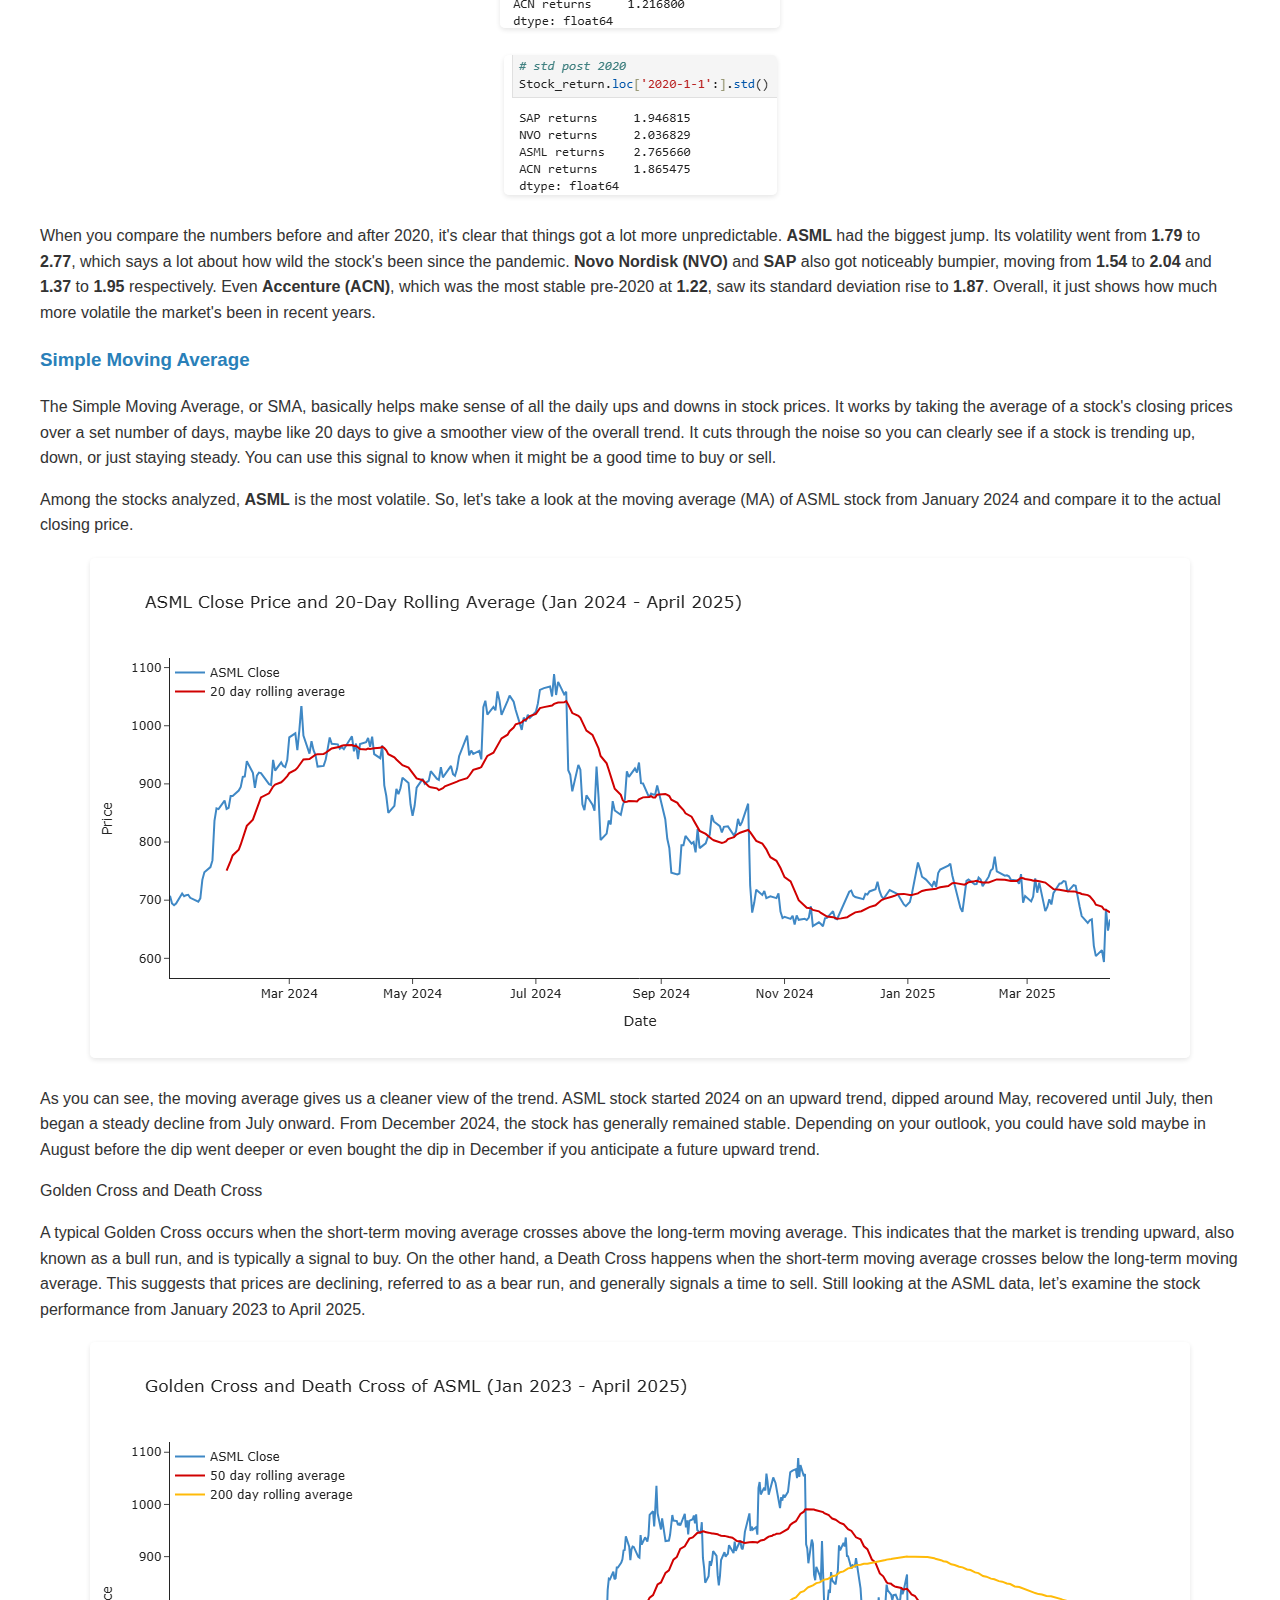
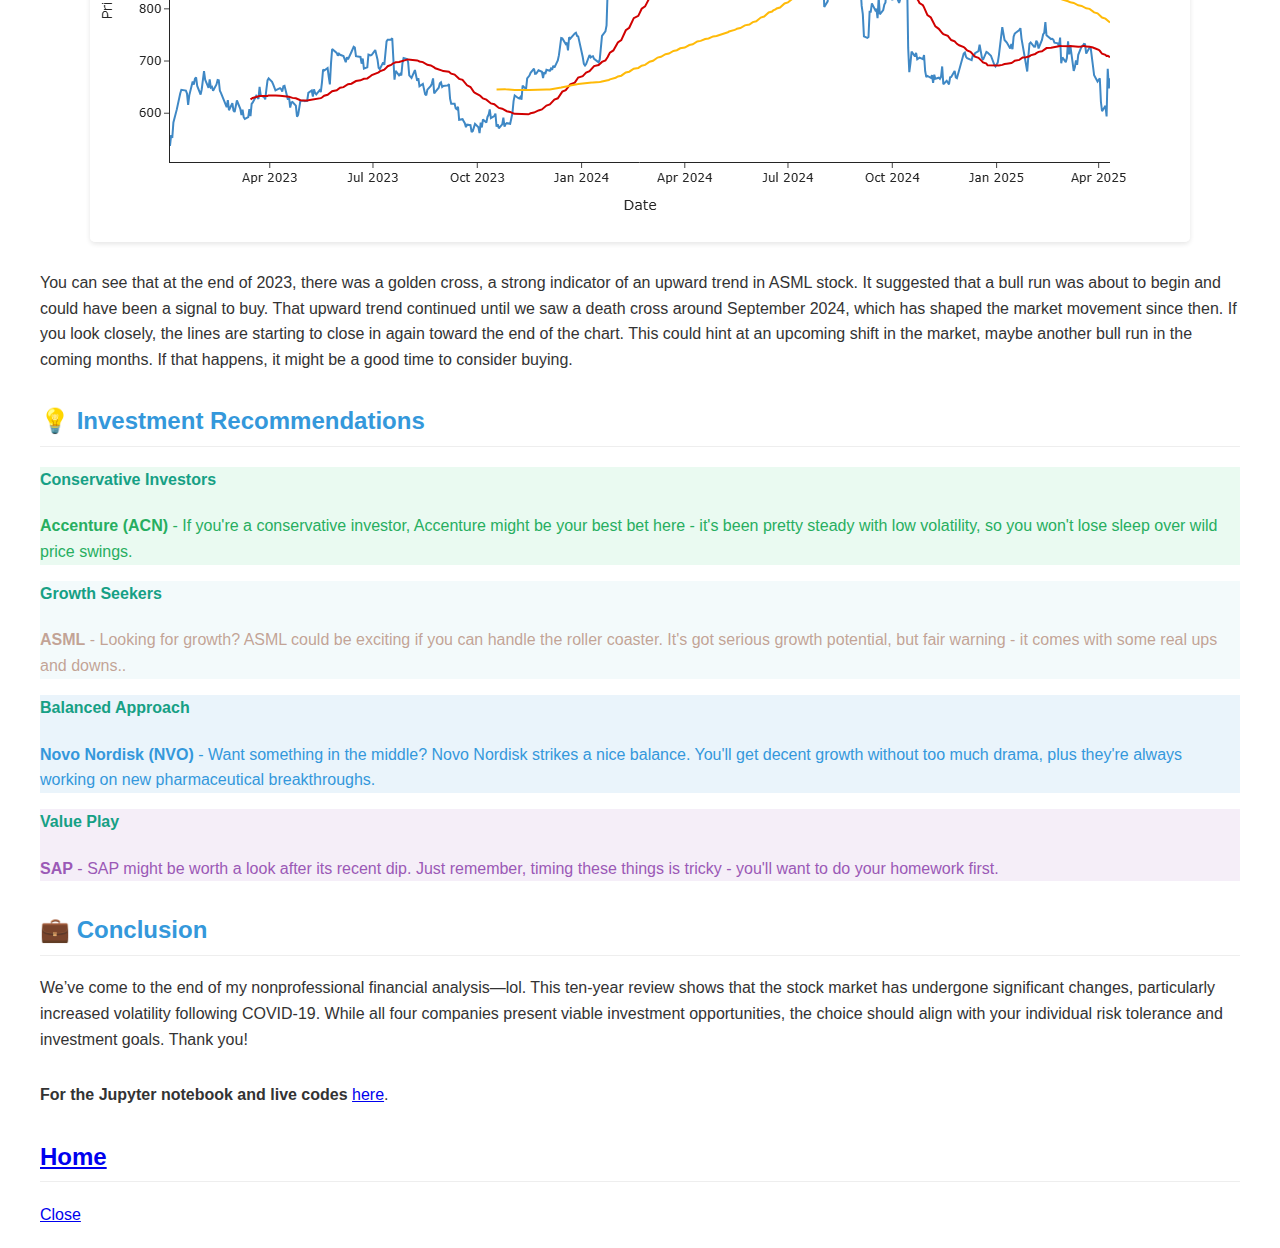
<file: stocks.html>
<!DOCTYPE HTML>
<!--
	Phantom by HTML5
-->
<html>
	<head>
		<title> Stock Market Analysis</title>
		<meta charset="utf-8" />
		<meta name="viewport" content="width=device-width, initial-scale=1, user-scalable=no" />
		<link rel="stylesheet" href="assets/css/stocks_data.css" />
        <link rel="stylesheet" href="https://cdnjs.cloudflare.com/ajax/libs/font-awesome/6.5.1/css/all.min.css">
		<noscript><link rel="stylesheet" href="assets/css/noscript.css" /></noscript>

    </head>
	<body class="is-preload">
		<!-- Wrapper -->
			<div id="wrapper">

				<!-- Header -->
					<header id="header">
						<div class="inner">

							<!-- Logo -->
								<a href="index.html" class="logo">
									<span class="symbol"><img src="images/logo.svg" alt="" /></span><span class="title">Dave</span>
								</a>

							

						</div>
					</header>

                <!-- Menu -->
					<nav id="menu">
						<h2><a href="index.html">Home</a></h2>
					</nav>

				<!-- Main -->
                
					<div id="main">
						<div class="inner">
							<span class="image main"><img src="images/European Stock Market Analysis.png" alt="" /></span>
                
                </head>
                <body>
                    <h1>Stock Market Analysis</h1>
                

                <div id="introduction" class="section">
                    <h2> 📊 Introduction</h2>
                    <h3>What's the idea behind this?</h3>
                    <p>One of my long-term goals is to build as many sources of passive income as possible. One of those is owning shares in large corporations, buying stocks that will yield high returns. Achieving this requires a solid understanding of the stock market: knowing which stocks to buy and when, which ones to avoid, and the right time to sell. All of this demands strong financial knowledge. Coming from a science background, my financial knowledge has been fairly limited. But out of interest, I’ve taken the time to learn, reading various articles and watching videos on financial analysis. I’m not an expert in this field, so my analysis is based on the knowledge I’ve been able to gather so far.
                        Since I live in Europe, it only makes sense for me to focus my financial analysis on major European corporations. As of April 2025, many large companies have been hit with massive losses, and stock prices are falling. The market is currently in turmoil, largely due to the ongoing global tariff war, which has created significant uncertainty and volatility.
                        This analysis examines the stock performance of four leading European companies by market capitalization, as identified by Companies Market Cap (accessed April 12, 2025)
                        I will analyze their stock performance over a ten-year period, from 2015 to 2025.</p>
                    
                    <div class="companies-grid">
                        <div class="company-card sap">
                            <h3>SAP</h3>
                            <p>Enterprise Software Solutions</p>
                        </div>
                        <div class="company-card novo">
                            <h3>Novo Nordisk</h3>
                            <p>Pharmaceutical & Healthcare</p>
                        </div>
                        <div class="company-card asml">
                            <h3>ASML</h3>
                            <p>Semiconductor Equipment</p>
                        </div>
                        <div class="company-card accenture">
                            <h3>Accenture</h3>
                            <p>Technology Consulting</p>
                        </div>
                    </div>
                
                
                </div>
                

                <div id="objectives" class="section">
                    <h2>🎯 Objectives</h2>
                    <p>This study aims to accomplish the following:</p>
                    <ul>
                        <li>Analyze long-term stock performance over a ten-year period (2015-2025)
                        </li>
                        <li>Evaluate COVID-19 impact on each company's stock price and volatility </li>
                        <li>Compare growth trajectories between pre-COVID (2015-2019) and post-COVID (2020-2025) periods</li>
                        <li>Determine optimal investment choices based on risk-return analysis</li>
                    </ul>
                    
                </div>

                <div id= "data and methodology" class = "section">
                    <h2>📋 Data and Methodology</h2>
                    <h3> Data Source:</h3>
                    <li>Yahoo Finance</li>

                    <h3>Analysis Tools:</h3>
                    <ul>
                        <li>Python programming language</li>
                        <li>Yahoo Finance Python library</li>
                        <li>Statistical analysis packages</li>
                    </ul>
                    
                    <h3>Data Workflow</h3>
                    <ul>
                        <li>Import necessary Python libraries for financial analysis</li>
                        <li>Retrieve historical stock data using Yahoo Finance API</li>
                        <li>Conduct comprehensive exploratory data analysis (EDA)</li>
                        <li>Perform statistical calculations and trend analysis</li>
                    </ul>


                </div>


                <div id = 'data overview and preparation'>
                    <h2>🔧 Data Overview and Preparation</h2>
                    <h3>Import the necessary libraries</h3>
                    <p>The first step is importing the necessary libraries we’ll use for the analysis. </p>
                    <pre><code>#Import the neccesary libraries
import yfinance as yf
import pandas as pd
import numpy as np
import datetime
import matplotlib.pyplot as plt
%matplotlib inline </code></pre>

                    <h3>Data Download</h3>
                    <p>The next step is to download the data </p>

                    <pre><code>#Set the time line
from datetime import datetime
start = datetime(2015, 1, 1)
end   = datetime(2025, 4, 12)

# Set Tickers
Tickers = ['SAP', 'NVO', 'ASML', 'ACN']

# Create a dictionary to store the data
df = {}

# Loop through tickers and download data
for ticker in Tickers:
    data = yf.download(ticker, start=start, end=end)
    df[ticker] = data


# combining the data
stock_data = pd.concat(df, axis = 1)</code></pre>
                </div>

                <h3>Data manipulation</h3>
                <div class="image-container">
                    <img src="images\data_mani_stock.png">
                </div>
                <p>The data looks good however, the ticker are repeated at two levels. Let's keep only the topmost label and also name the columns.</p>
                <pre><code># making the dataset cleaner
# Droping one of the index level
stock_data = stock_data.droplevel(2, axis = 1)
# name the columns
stock_data.columns.names = ['Ticker', 'Price']</code></pre>
                <div class="image-container">
                    <img src="images\cleaned_stock.png">
                </div>
                <p>Now we have a much cleaner data outlook that can easily be referenced</p>
            
            <div id= "exploratory data analysis" class = "section"> 
                    <h2> 🔍 Exploratory Data Analysis</h2>
                    <p>Next step, let’s explore the data.</p>
                <div class="image-container">
                    <img src="images\data_shape_stock.png">
                </div>
            <p>The dataset contains 2,858 rows and 20 columns across all four stocks, with no missing values detected. Each stock dataset includes five critical metrics:</p>
            <ul>
                <li><strong>Close Price:</strong> The closing price on each trading day (most significant for analysis)</li>
                <li><strong>High Price:</strong> Daily maximum trading price</li>
                <li><strong>Low Price:</strong> Daily minimum trading price</li>
                <li><strong>Open Price:</strong> Opening price for each trading session</li>
                <li><strong>Volume:</strong> Number of shares traded daily</li>
            </ul>

            <h3>Descriptive Statistics</h3>
            <p>Let's check the basic descriptive analysis of the stock data and look out for any striking details</p>
                <div class="image-container">
                    <img src="images\Desc stat stock.png">
                </div>
            <p>From a general look at the descriptive statistics, ASML stands out with a high standard deviation, indicating significant fluctuations in stock prices over the years. 
                The large gap between the maximum and minimum closing prices further emphasizes the volatility and growth ASML has experienced during the period under review.</p>
            </div>

                <div id="financial analysis" class="section">
                    <h2>📈Financial Analysis</h2>
                    <h3>Stock Closing Price Trends Over Time </h3>
                    <pre><code>import plotly.express as px
## Visualising the closing stock prices over the years.
fig = px.line(stock_data.xs('Close', axis = 1, level = 1))
# , color_discrete_sequence=px.colors.qualitative.Vivid
fig.update_layout(width = 1100,
                    height = 500,
                    title = "Closing Stock price from Jan 2015 - April 2025",
                    template = 'simple_white',
                    yaxis_title = "Price",
                    hovermode= 'x',
                    )
fig['data'][0]['line']['color'] = '#d00000'
fig['data'][1]['line']['color'] = '#ffba08'
fig['data'][2]['line']['color'] = '#3f88c5'
fig['data'][3]['line']['color'] = '#032b43'
fig.show()</code></pre>
                    <div class="image-container">
                        <img src="images\close_plot_stock (3).png">
                    </div>

                    <p>By drawing an imaginary line across the chart at the year 2020, we can clearly see changes over time. For all four companies, the impact of COVID-19 hit around March 2020, which is where we see the steepest drops in their stock prices.</p>
    
    <p>One standout is <strong>ASML</strong>. From the chart, it's evident that ASML's stock has been highly dynamic over the years. Specifically from 2020 onward, the stock price has experienced frequent ups and downs—showing significant volatility. But hey, no risk, no reward. Investing can be tricky; it's all about the willingness to take calculated risks. Between 2020 and August 2021, ASML went on an impressive run. Imagine holding that stock during this period—you'd have made a crazy amount of profit. Post-August 2021, however, ASML's stock has been extremely volatile and unstable.</p>
    
    <p><strong>Accenture</strong> had a similar trajectory. The stock enjoyed a steady rise from March 2020 through to December 2022, after which it began to dip and has since shown a pattern of fluctuation.</p>
    
    <p>The year <strong>2022</strong> was particularly tough for <strong>SAP</strong> investors. The stock was on a steady downward trend throughout that year, making it a difficult period for holders.</p>
    
    <p>Over the years, <strong>Novo Nordisk (NVO)</strong> has shown relatively stable performance. No wild spikes or sharp drops. However, from December 2021 through to December 2024, there has been a noticeable and steady rise. Holding NVO stock during this period would have likely resulted in decent profits.</p>

                    <h3>Pre-covid vs Post Covid Stock Closing price</h3>
                    <P>Let’s take a look at the numbers. We’ll divide the closing price data into two periods: pre-2020 and post-2020, and compare the descriptive statistics</P>

                    <h4>Pre 2020</h4>
                    <div class="image-container">
                        <img src="images/close pre 2020 stock.png">
                    </div>

                    <h4>Post 2020</h4>
                    <div class="image-container">
                        <img src="images/close post 2020 stock.png">
                    </div>

                    <p>Looking at the figures, the data reinforces what we observed in the charts—there's been increased volatility in the stock market post-COVID. For example, the standard deviation of <strong>ASML</strong> stock prices was <strong>51.01</strong> before 2020, but it jumped to <strong>189.7</strong> after 2020. This clearly supports our earlier point: stock prices, in general, have become significantly more volatile since the onset of the pandemic.</p>

                    <h3>Returns</h3>
                    <p>Let's take a look at the returns. This essentially means measuring the percentage change in a stock's price from one day to the next. It helps us see the actual numbers—how much was gained in a single day or how much was lost. Analyzing daily returns gives us insight into the stock's short-term performance and volatility. This can be calculated with <code>pct_change()</code> in Python.</p>

                    <pre><code># Calculating Returns.
Stock_return = pd.DataFrame()
for tick in Tickers:
    Stock_return[tick + ' returns' ] = stock_data[tick]['Close'].pct_change()
Stock_return.tail().style.format('{:.4f}')</code></pre>
               
                    
                    <div class="image-container">
                        <img src="images\Return stock.png">
                    </div>

                    <p>Looking at the current returns, all four companies saw gains on 4th of April 2025, with <strong>ASML</strong> gaining <strong>15%</strong>, and <strong>SAP</strong> gaining <strong>9%</strong>. However, by the following day, they all recorded losses. This clearly shows the day-to-day fluctuations and gives us a better understanding of market behavior in real-time.</p>
    
                    <p>We can also check the average returns to get a sense of what we might expect daily from our investments.</p>

                    <div class="image-container">
                        <img src="images\return mean stock.png">
                    </div>

                    <p>Simply put, if we had invested in <strong>ASML</strong> stock over the full period analyzed, we would have seen an average daily increase of <strong>0.1%</strong>—not bad at all, right?</p>
    
                    <p>Now let's take this further, let's check the returns pre-2020 and post-2020.</p>

                    <div class="image-container">
                        <img src="images\return pre 2020 stock.png">
                    </div>

                    <div class="image-container">
                        <img src="images\return Post 2020_stock.png">
                    </div>

                    <p>This is where it gets interesting. If you had invested in <strong>SAP, NVO, or ASML</strong> post-2020, you would have expected higher daily returns compared to investing before 2020. However, the opposite is true for <strong> ACN </strong> you would have experienced better daily returns in the five years leading up to 2020 than in the period after. Returns like these help us dive deeper into the data and make more informed investment decisions.
                    </p>

                    <h3>Worst vs Best Returns</h3>
                    <p>Now, let’s assess the best and worst daily returns for each company. Typically, a stock’s worst-performing day is tied to a specific event or situation.
                    </p>

                    <pre><code># Check the worst singe day return for each company
Worst_day = Stock_return.idxmin()

# Check the Best singe day return for each company
Best_day = Stock_return.idxmax()

# combine the data into a data frame
worst_and_best_return = pd.DataFrame({'worst': Worst_day, 'best': Best_day})</code></pre>

                    
                    <div class="image-container">
                        <img src="images\worst vs best.png">
                    </div>
                    
    
        <p><strong>SAP</strong> had its worst return in the last ten years on the <strong>26th of October, 2020</strong>. This would definitely have something to do with COVID. Let's Google it. Unsurprisingly, this was related to the pandemic. On that day, SAP's stock price dropped sharply after the company cut its revenue and profit outlook due to the impact of COVID-19.</p>
        
        <p><strong>ASML</strong> also faced a significant dip on <strong>March 18, 2020</strong>, right in the middle of the COVID-19 market crash. Fortunately, they managed to recover after a few months, and their stock has seen impressive growth since then.</p>
        
        <p><strong>Novo </strong> experienced a major drop on <strong>October 20, 2024</strong>. Basically, Novo was working on a weight loss drug, CagriSema, and the result of the trial was poor, below the expectations of the company, and this affected the stock of the company. The outcome fell below expectations, negatively impacting investor confidence and, as a result, the stock price.</p>
        
        <p><strong>Accenture </strong> saw its worst day on <strong>March 21, 2024</strong>, after the company projected lower sales and earnings for the year. They cited an uncertain macroeconomic environment and also reported lower business bookings. These all contributed to the decline in stock value.</p>
        
        <p>While stock drops can often be easily traced to specific events, stock rises can be trickier to explain. Most of the time, they result from consistent growth over time, though sometimes they're driven by a key product release, a major discovery, or strategic action taken by the company.</p>
        
        <p><strong>ASML</strong> , for example, experienced high returns on <strong>April 9, 2025</strong>  and generally throughout the first quarter of 2025, thanks to the strong performance of their Extreme Ultraviolet (EUV) lithography systems.</p>
        
        <p><strong>SAP</strong>  saw a significant rise in stock on <strong> April 24, 2019 </strong> , when investor Elliott revealed a $1.3 billion stake in the company and expressed support for a new management efficiency drive.</p>
        
        <p><strong>Novo </strong>  shares surged on <strong> August 8, 2023</strong> , after key trial data showed that their drug Wegovy reduced the risk of heart attack or stroke by 20%.</p>
        
        <p>For <strong>Accenture </strong> , the best return came during the market recovery period, as the stock began to rebound when markets stabilized following an earlier downturn.</p>

                        
                <h3>Return Standard Deviation</h3>
                <P>Next is the standard deviation of returns. This is very important in understanding the risk or volatility associated with a stock. It tells us how much the returns vary from the average return. Basically, it shows how "risky" an investment might be. A higher standard deviation means the stock’s returns are more spread out, indicating greater uncertainty and potential for both gains and losses. </P>

                <div class="image-container">
                    <img src="images\return std stock.png">
                </div>

                <p><strong>ASML</strong> has the highest standard deviation at <strong>2.34</strong>, indicating it has been the most volatile among the four. This aligns with earlier observations from the charts and return data. ASML's stock has shown wide swings in price, reflecting both high risk and high reward potential.</p>
    
                <p><strong>Novo Nordisk</strong> comes next with <strong>1.81</strong>. It's had a decent amount of movement too, which makes sense given all the buzz around their weight-loss drugs and medical breakthroughs. Those kinds of events can definitely shake up stock prices.</p>
                
                <p><strong>SAP</strong> comes in next at <strong>1.69</strong>, slightly below NVO. SAP's returns have been somewhat stable. It's still moved around a bit, especially during the pandemic, but overall it seems to be a bit more predictable.</p>
                
                <p><strong>Accenture (ACN)</strong> has the lowest at <strong>1.58</strong>, meaning it's been the most stable out of the four. If you prefer something a little calmer and less dramatic, ACN might feel like a safer bet.</p>

           <h3>Return Standard Deviation Pre 2020 vs Post 2020</h3>
           <p>Now lets compare the deviation pre 2020 and post 2020</p>

           <div class="image-container">
            <img src="images\std pre 2020.png">
        </div>

        <div class="image-container">
            <img src="images/std post 2020 stock.png">
        </div>
           
        <p>When you compare the numbers before and after 2020, it's clear that things got a lot more unpredictable. <strong>ASML</strong> had the biggest jump. Its volatility went from <strong>1.79</strong> to <strong>2.77</strong>, which says a lot about how wild the stock's been since the pandemic. <strong>Novo Nordisk (NVO)</strong> and <strong>SAP</strong> also got noticeably bumpier, moving from <strong>1.54</strong> to <strong>2.04</strong> and <strong>1.37</strong> to <strong>1.95</strong> respectively. Even <strong>Accenture (ACN)</strong>, which was the most stable pre-2020 at <strong>1.22</strong>, saw its standard deviation rise to <strong>1.87</strong>. Overall, it just shows how much more volatile the market's been in recent years.</p>
        
        <h3>Simple Moving Average</h3>
        <p>The Simple Moving Average, or SMA, basically helps make sense of all the daily ups and downs in stock prices. It works by taking the average of a stock's closing prices over a set number of days, maybe like 20 days to give a smoother view of the overall trend. It cuts through the noise so you can clearly see if a stock is trending up, down, or just staying steady. You can use this signal to know when it might be a good time to buy or sell.</p>
    
        <p>Among the stocks analyzed, <strong>ASML</strong> is the most volatile. So, let's take a look at the moving average (MA) of ASML stock from January 2024 and compare it to the actual closing price.</p>
        
        <div class="image-container">
            <img src="images\rollavgplot_stock (1).png">
        </div>

        <p>As you can see, the moving average gives us a cleaner view of the trend. ASML stock started 2024 on an upward trend, dipped around May, recovered until July, then began a steady decline from July onward. From December 2024, the stock has generally remained stable. Depending on your outlook, you could have sold maybe in August before the dip went deeper or even bought the dip in December if you anticipate a future upward trend.</p>
   
            <h>Golden Cross and Death Cross</h>
            <p>A typical Golden Cross occurs when the short-term moving average crosses above the long-term moving average. This indicates that the market is trending upward, also known as a bull run, and is typically a signal to buy. On the other hand, a Death Cross happens when the short-term moving average crosses below the long-term moving average. This suggests that prices are declining, referred to as a bear run, and generally signals a time to sell.
                Still looking at the ASML data, let’s examine the stock performance from January 2023 to April 2025.</p>
            
        <div class="image-container">
            <img src="images\gold and death plot_stocke.png">
        </div>
           <p>You can see that at the end of 2023, there was a golden cross, a strong indicator of an upward trend in ASML stock. It suggested that a bull run was about to begin and could have been a signal to buy. That upward trend continued until we saw a death cross around September 2024, which has shaped the market movement since then.
            If you look closely, the lines are starting to close in again toward the end of the chart. This could hint at an upcoming shift in the market, maybe another bull run in the coming months. If that happens, it might be a good time to consider buying.</p>
            </div>




            <div id="investment recommendation" class="section">
                <h2>💡 Investment Recommendations</h2>
                <div class="insights-grid">
                    <div class="insight-item" style="background: rgba(46, 204, 113, 0.1); color: #27ae60;">
                        <h4>Conservative Investors</h4>
                        <p><strong>Accenture (ACN)</strong> - If you're a conservative investor, Accenture might be your best bet here - it's been pretty steady with low volatility, so you won't lose sleep over wild price swings.</p>
                    </div>
                    <div class="insight-item" style="background: rgba(136, 205, 214, 0.1); color: #be9b8cea;">
                        <h4> Growth Seekers</h4>
                        <p><strong>ASML</strong> - Looking for growth? ASML could be exciting if you can handle the roller coaster. It's got serious growth potential, but fair warning - it comes with some real ups and downs..</p>
                    </div>
                    <div class="insight-item" style="background: rgba(52, 152, 219, 0.1); color: #3498db;">
                        <h4>Balanced Approach</h4>
                        <p><strong>Novo Nordisk (NVO)</strong> - Want something in the middle? Novo Nordisk strikes a nice balance. You'll get decent growth without too much drama, plus they're always working on new pharmaceutical breakthroughs.</p>
                    </div>
                    <div class="insight-item" style="background: rgba(155, 89, 182, 0.1); color: #9b59b6;">
                        <h4> Value Play</h4>
                        <p><strong>SAP</strong> - SAP might be worth a look after its recent dip. Just remember, timing these things is tricky - you'll want to do your homework first.</p>
                    </div>
                </div>
            </div>

        <div id="conclusion" class="section">
            <h2>💼 Conclusion</h2>
            <p>We’ve come to the end of my nonprofessional financial analysis—lol. This ten-year review shows that the stock market has undergone significant changes, particularly increased volatility following COVID-19. While all four companies present viable investment opportunities, the choice should align with your individual risk tolerance and investment goals. Thank you!</p>
       <!-- End -->
        </div>

        <p>
            <strong> For the Jupyter notebook and live codes </strong>
            <a href="https://github.com/davidianho/Stock-Market-Analysis/blob/main/Stock%20analysis%20(1).ipynb" target="_blank">here</a>.
          </p>
          

</div>


<!-- Footer -->
<footer id="footer">
    <div class="inner">

    </div>
</footer>

</div>

<!-- Scripts -->
<script src="assets/js/jquery.min.js"></script>
<script src="assets/js/browser.min.js"></script>
<script src="assets/js/breakpoints.min.js"></script>
<script src="assets/js/util.js"></script>
<script src="assets/js/main.js"></script>

</body>
</html>
</file>
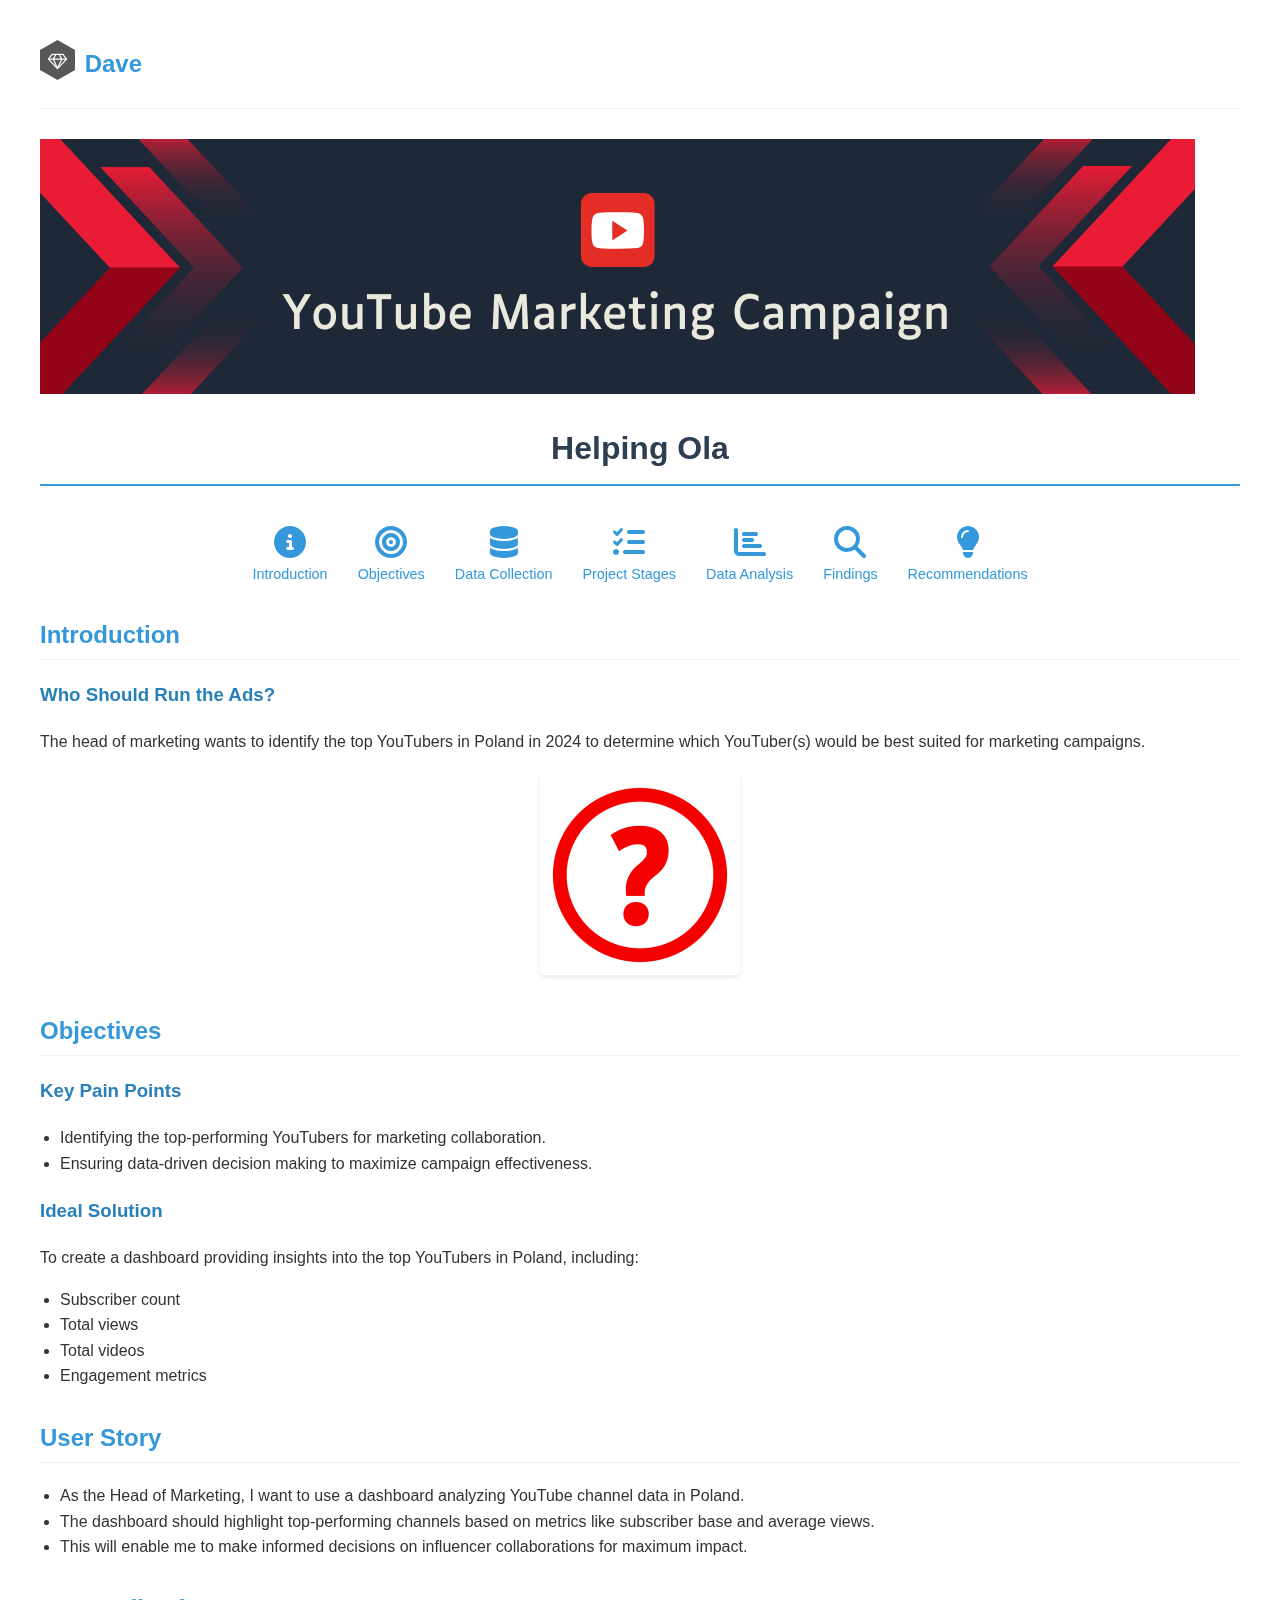
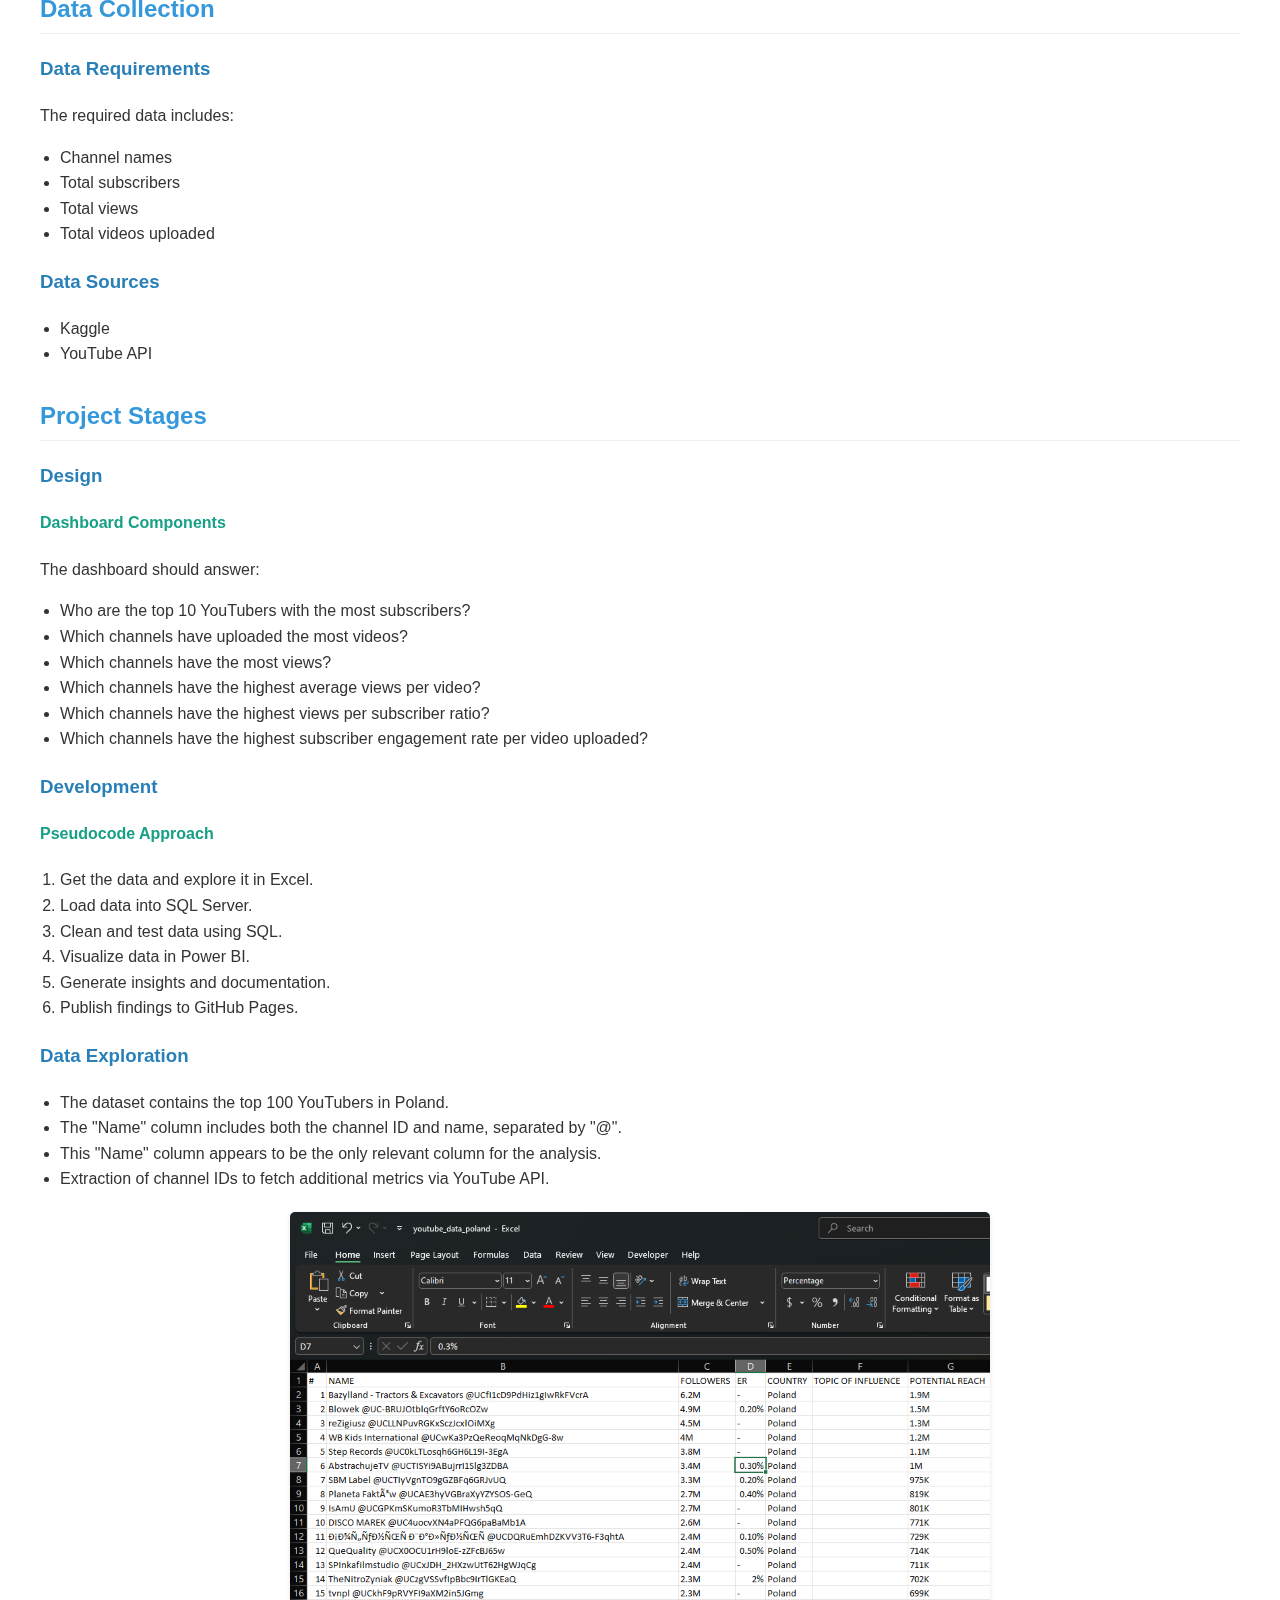
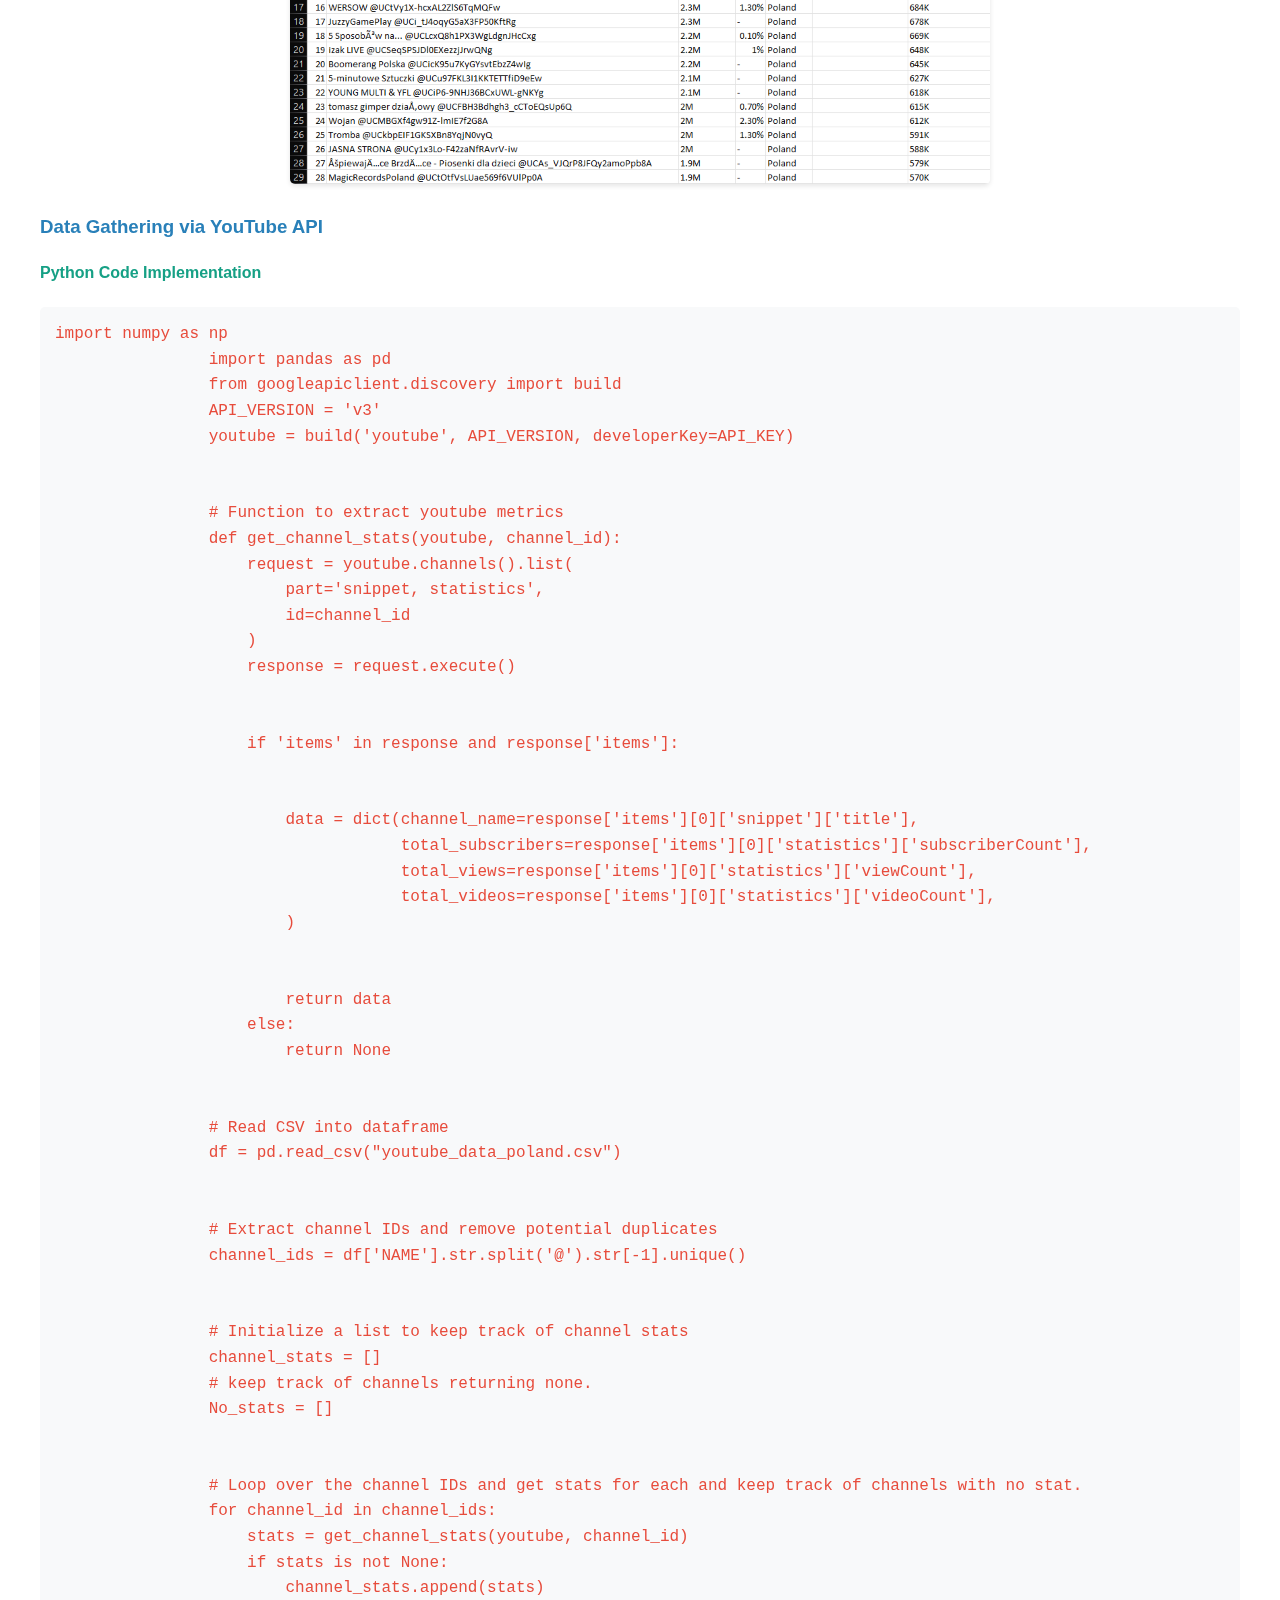
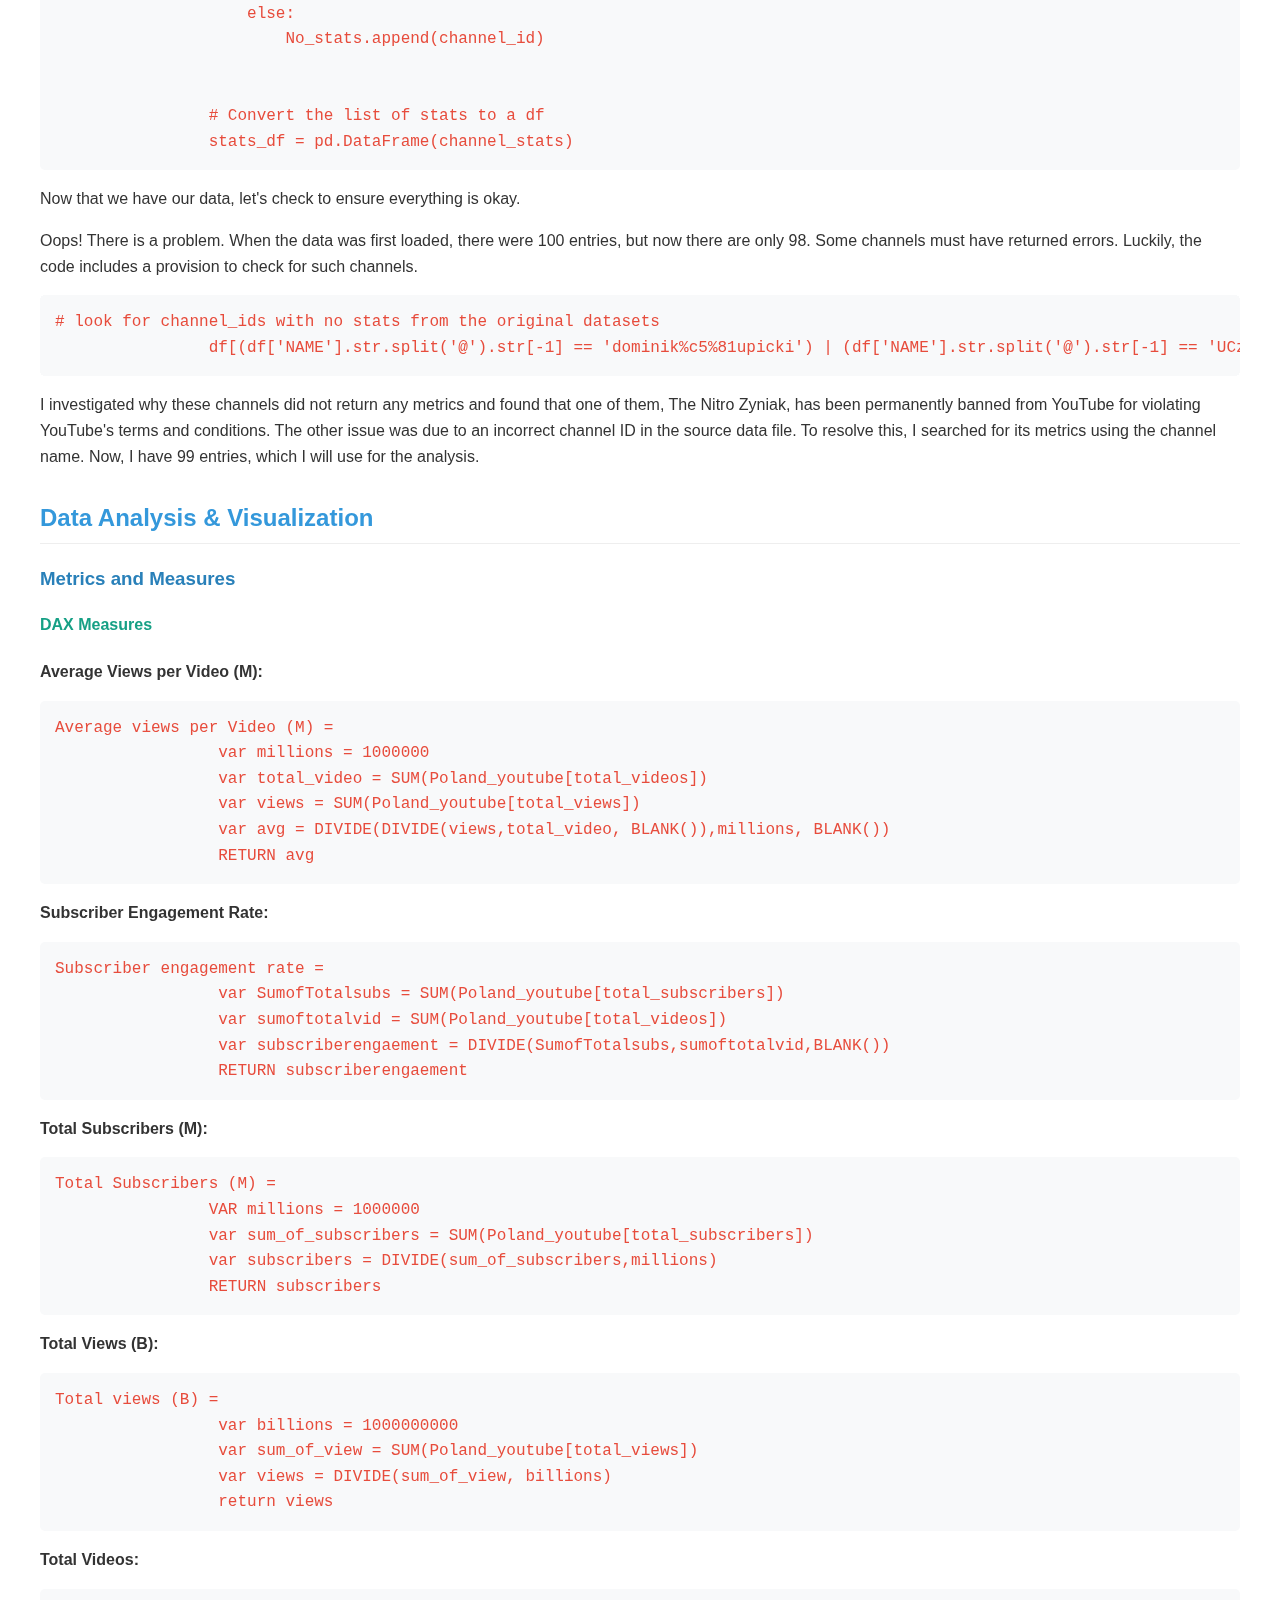
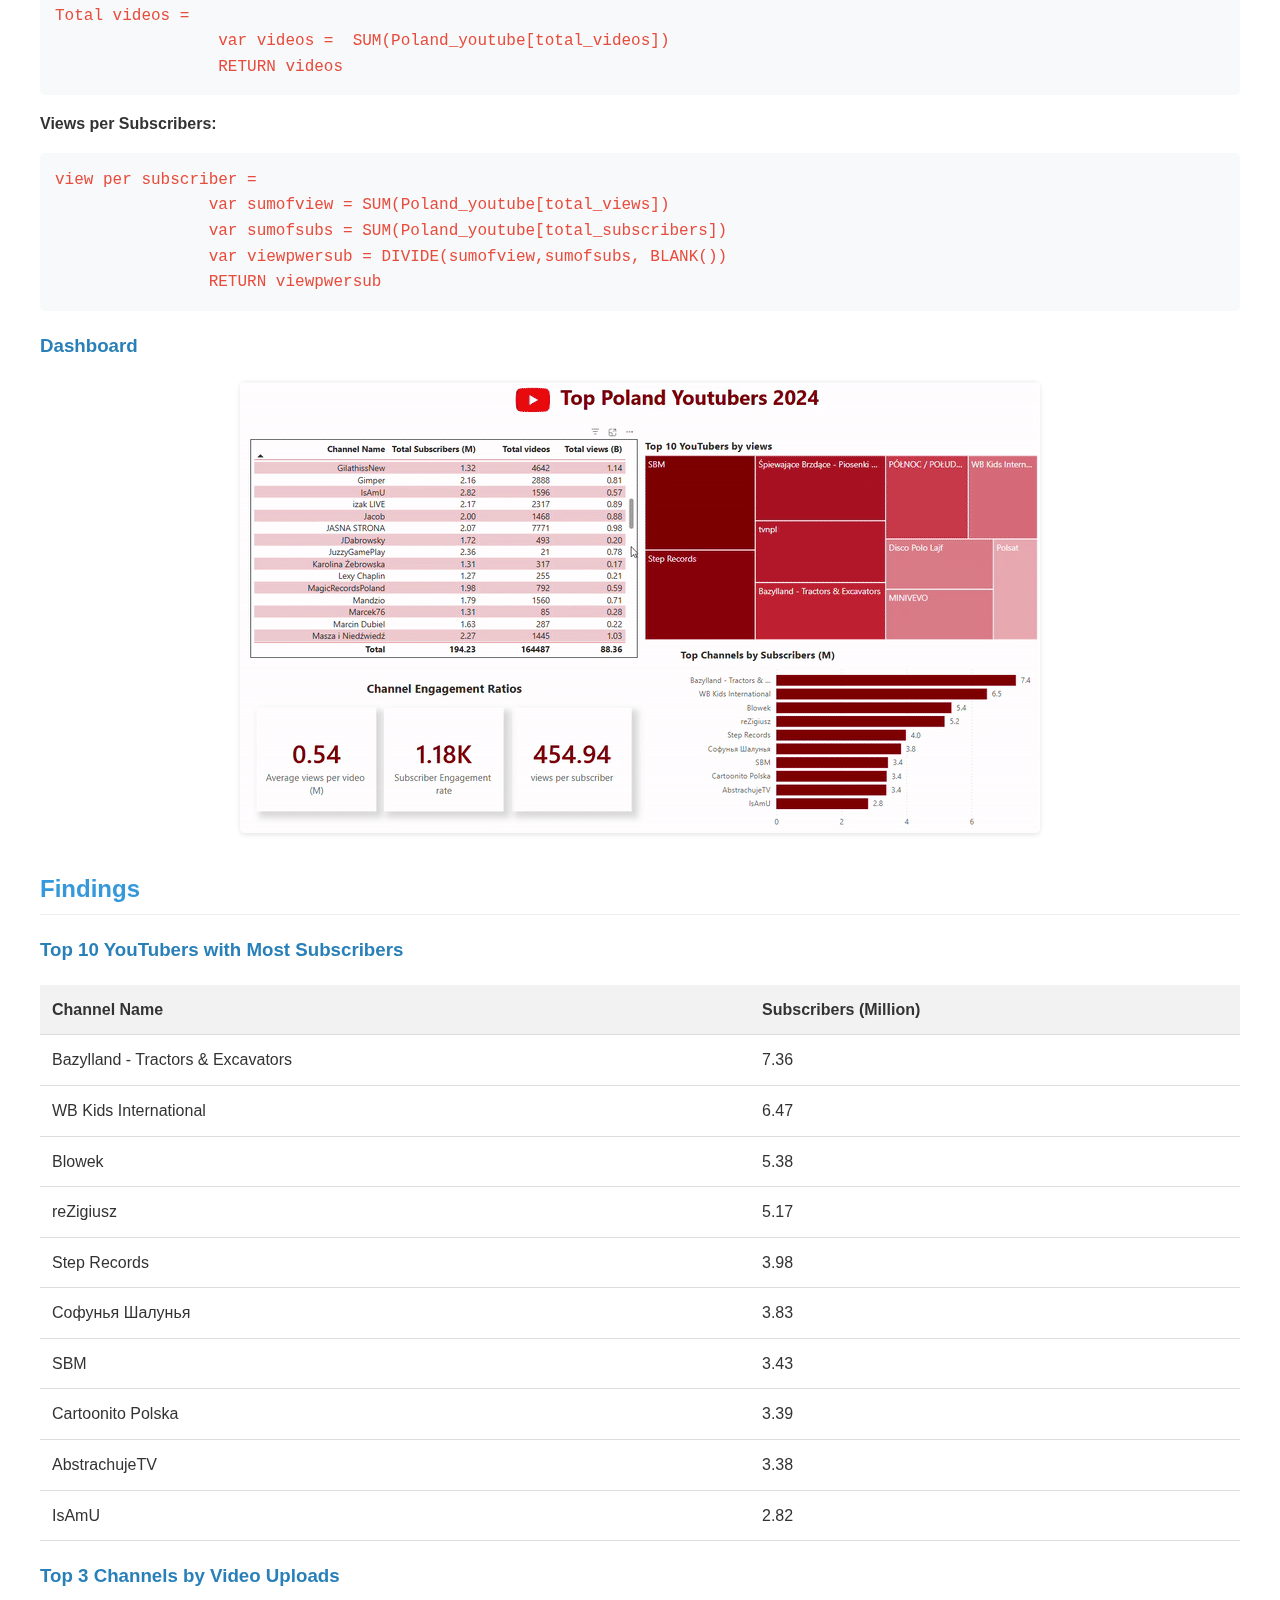
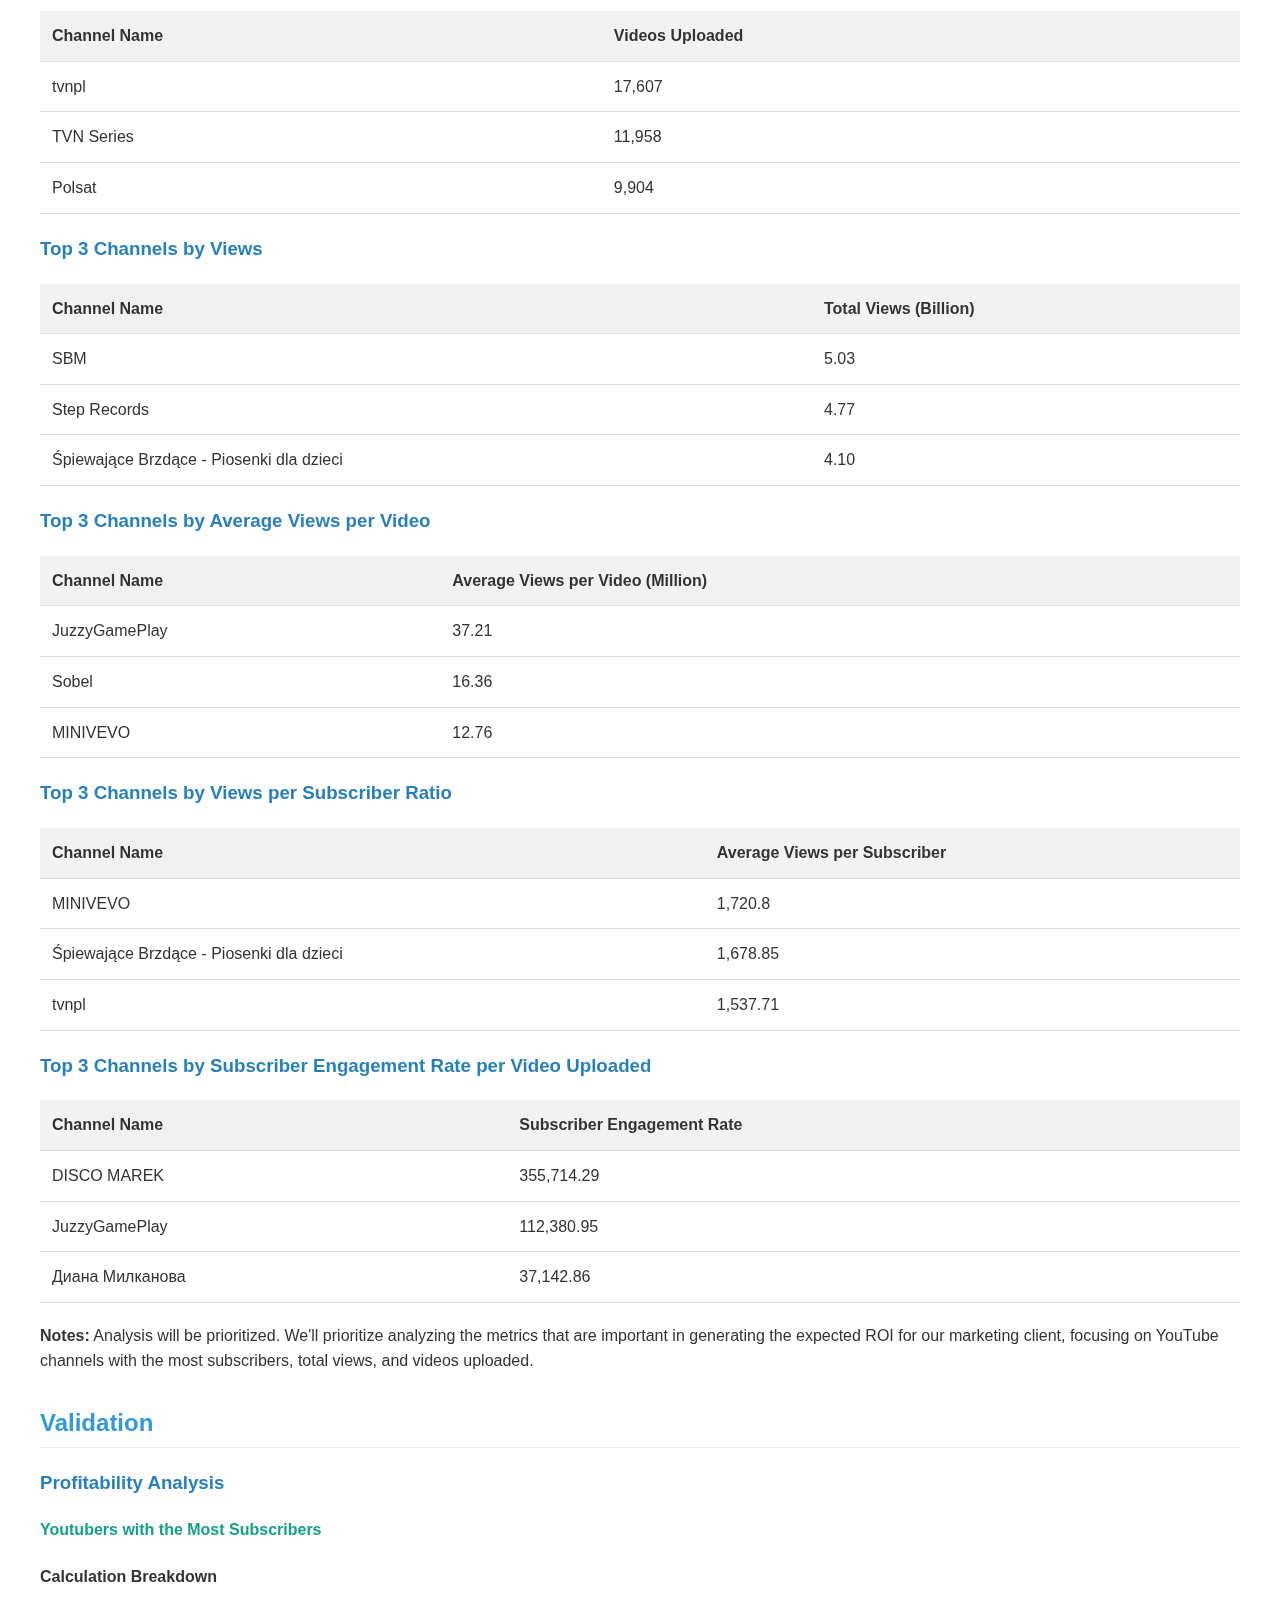
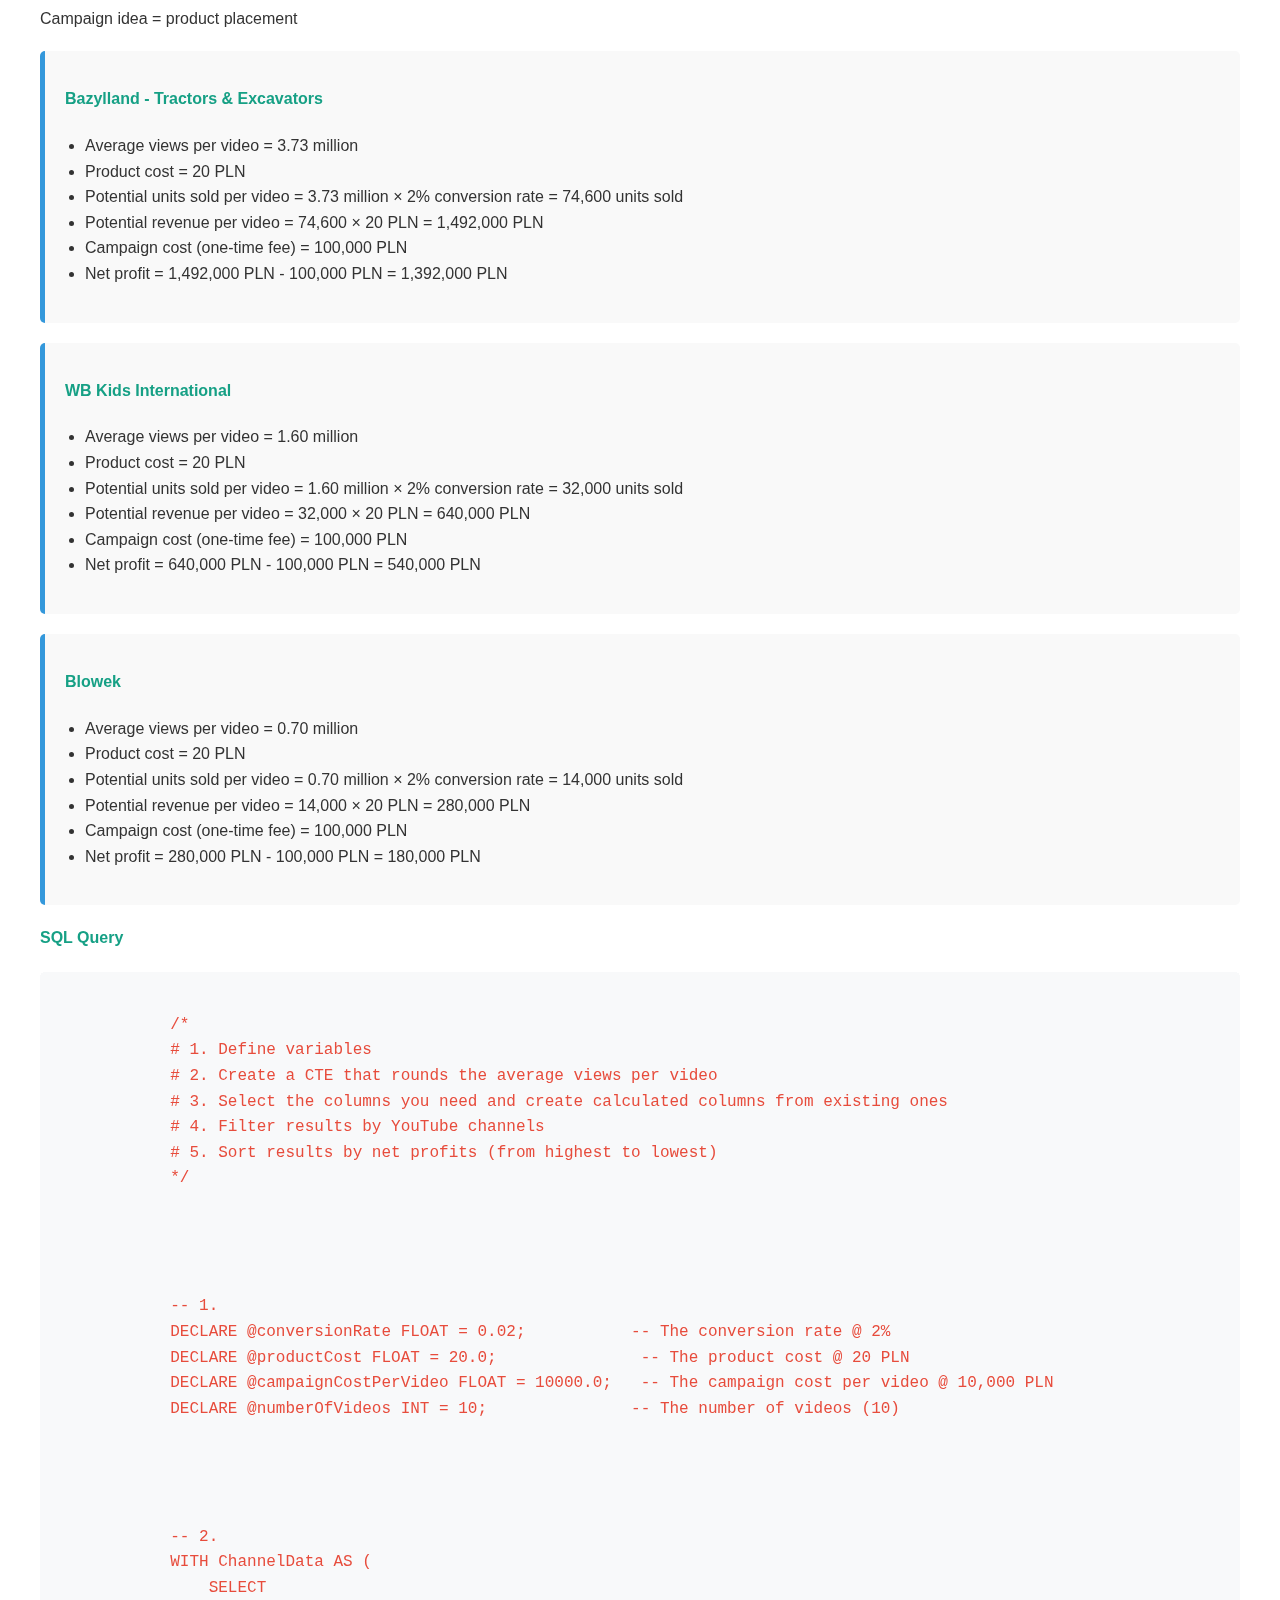
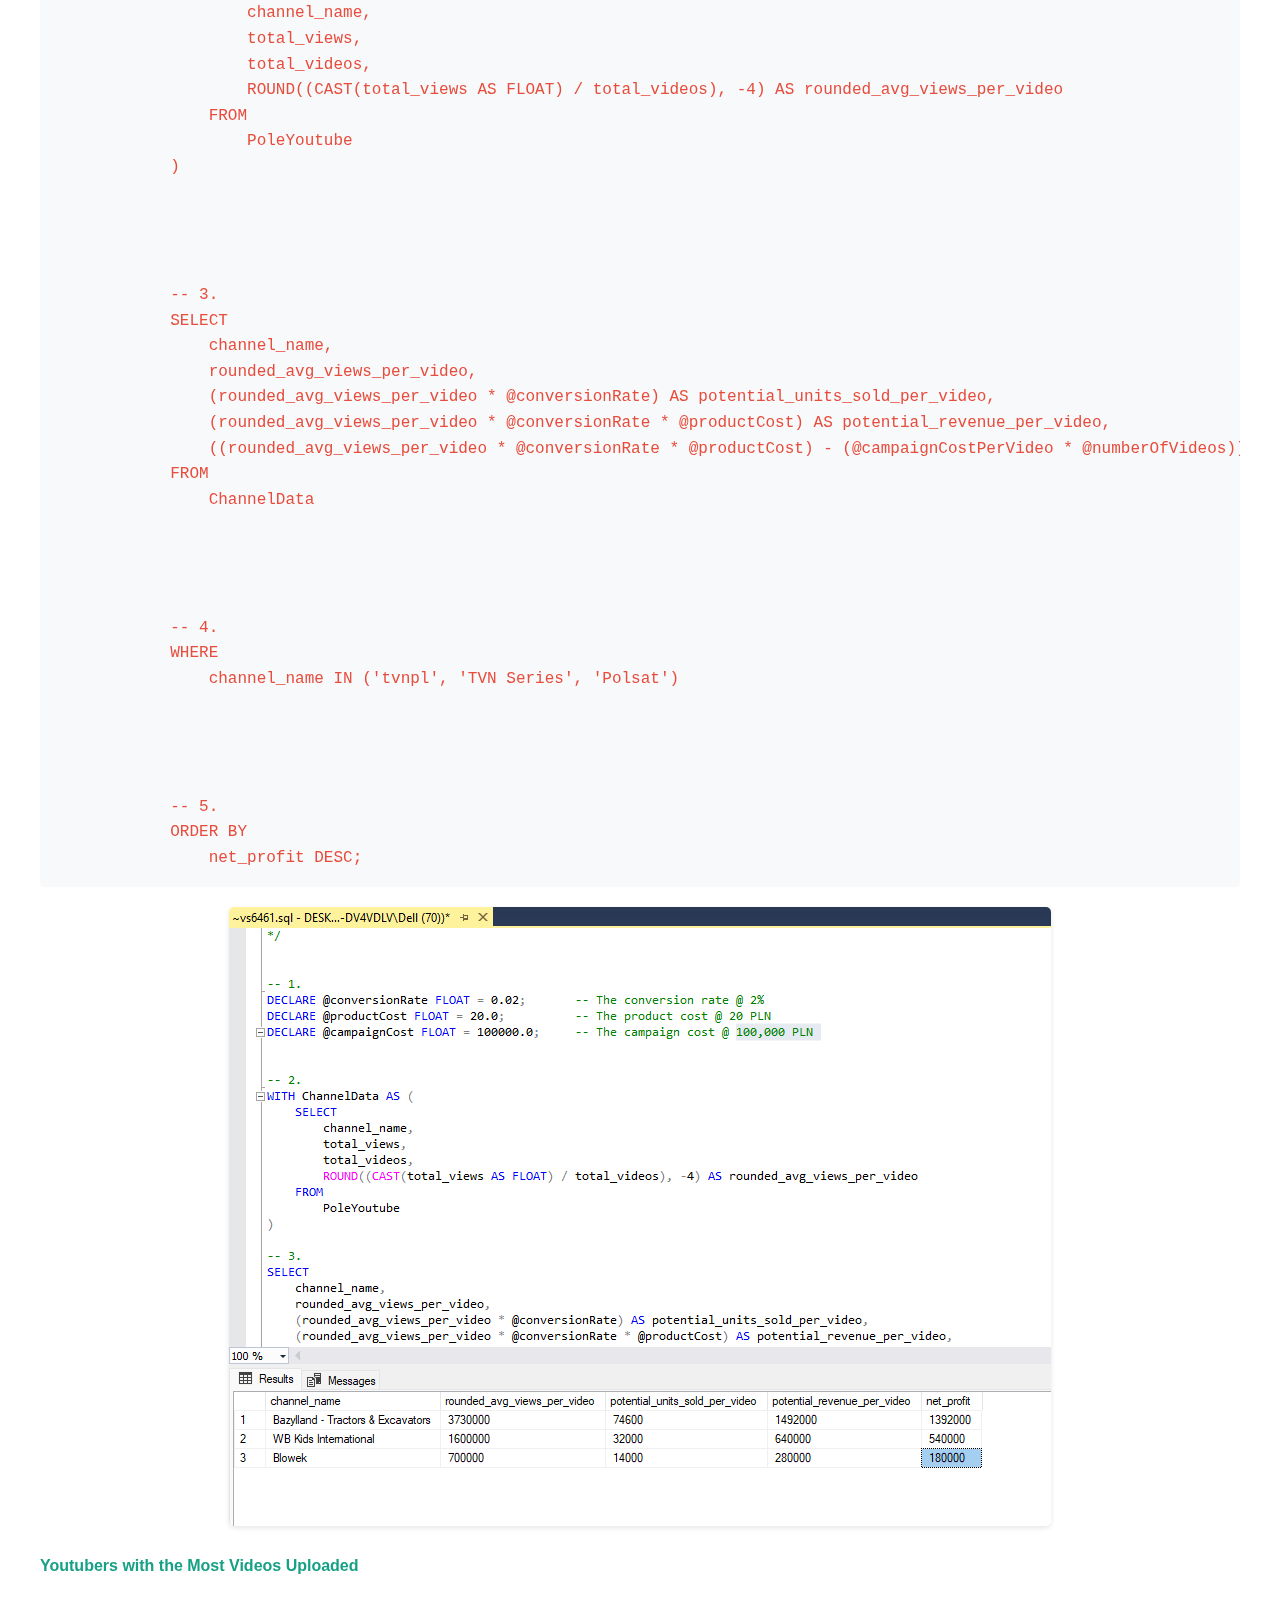
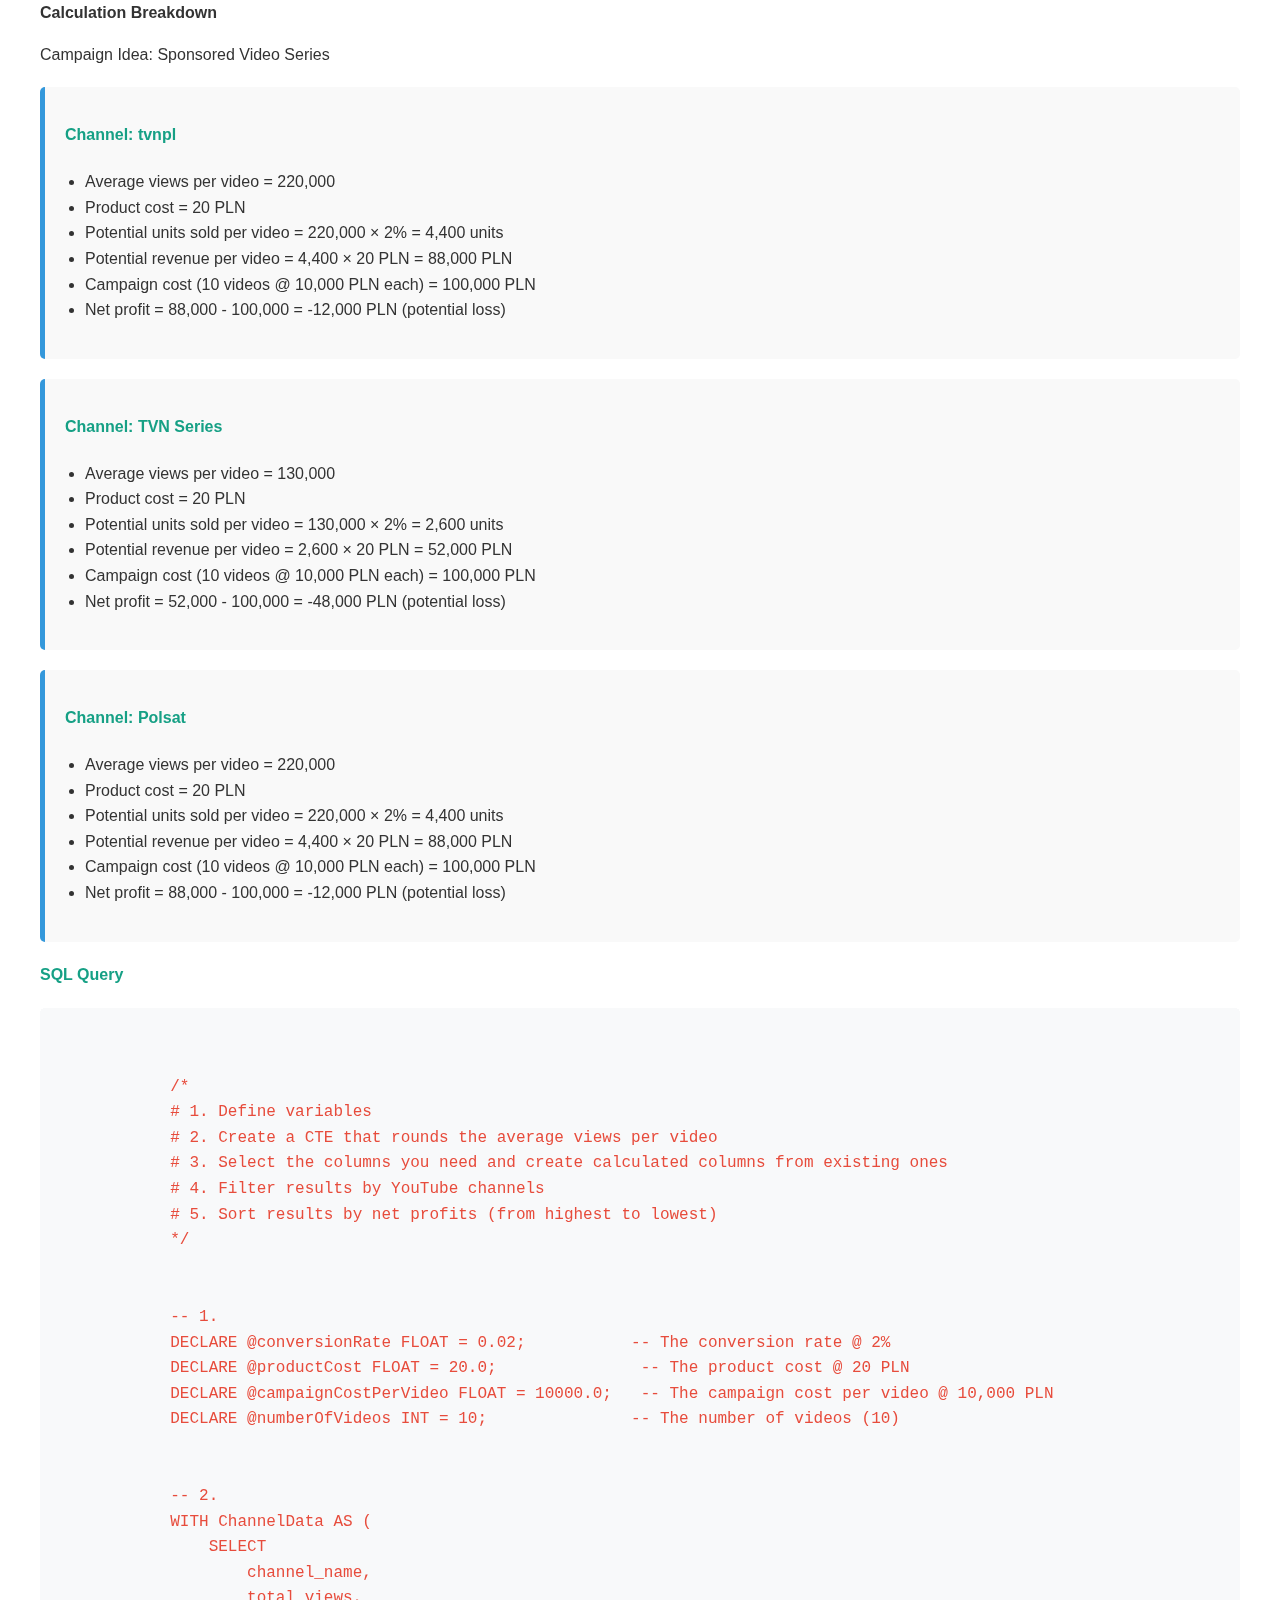
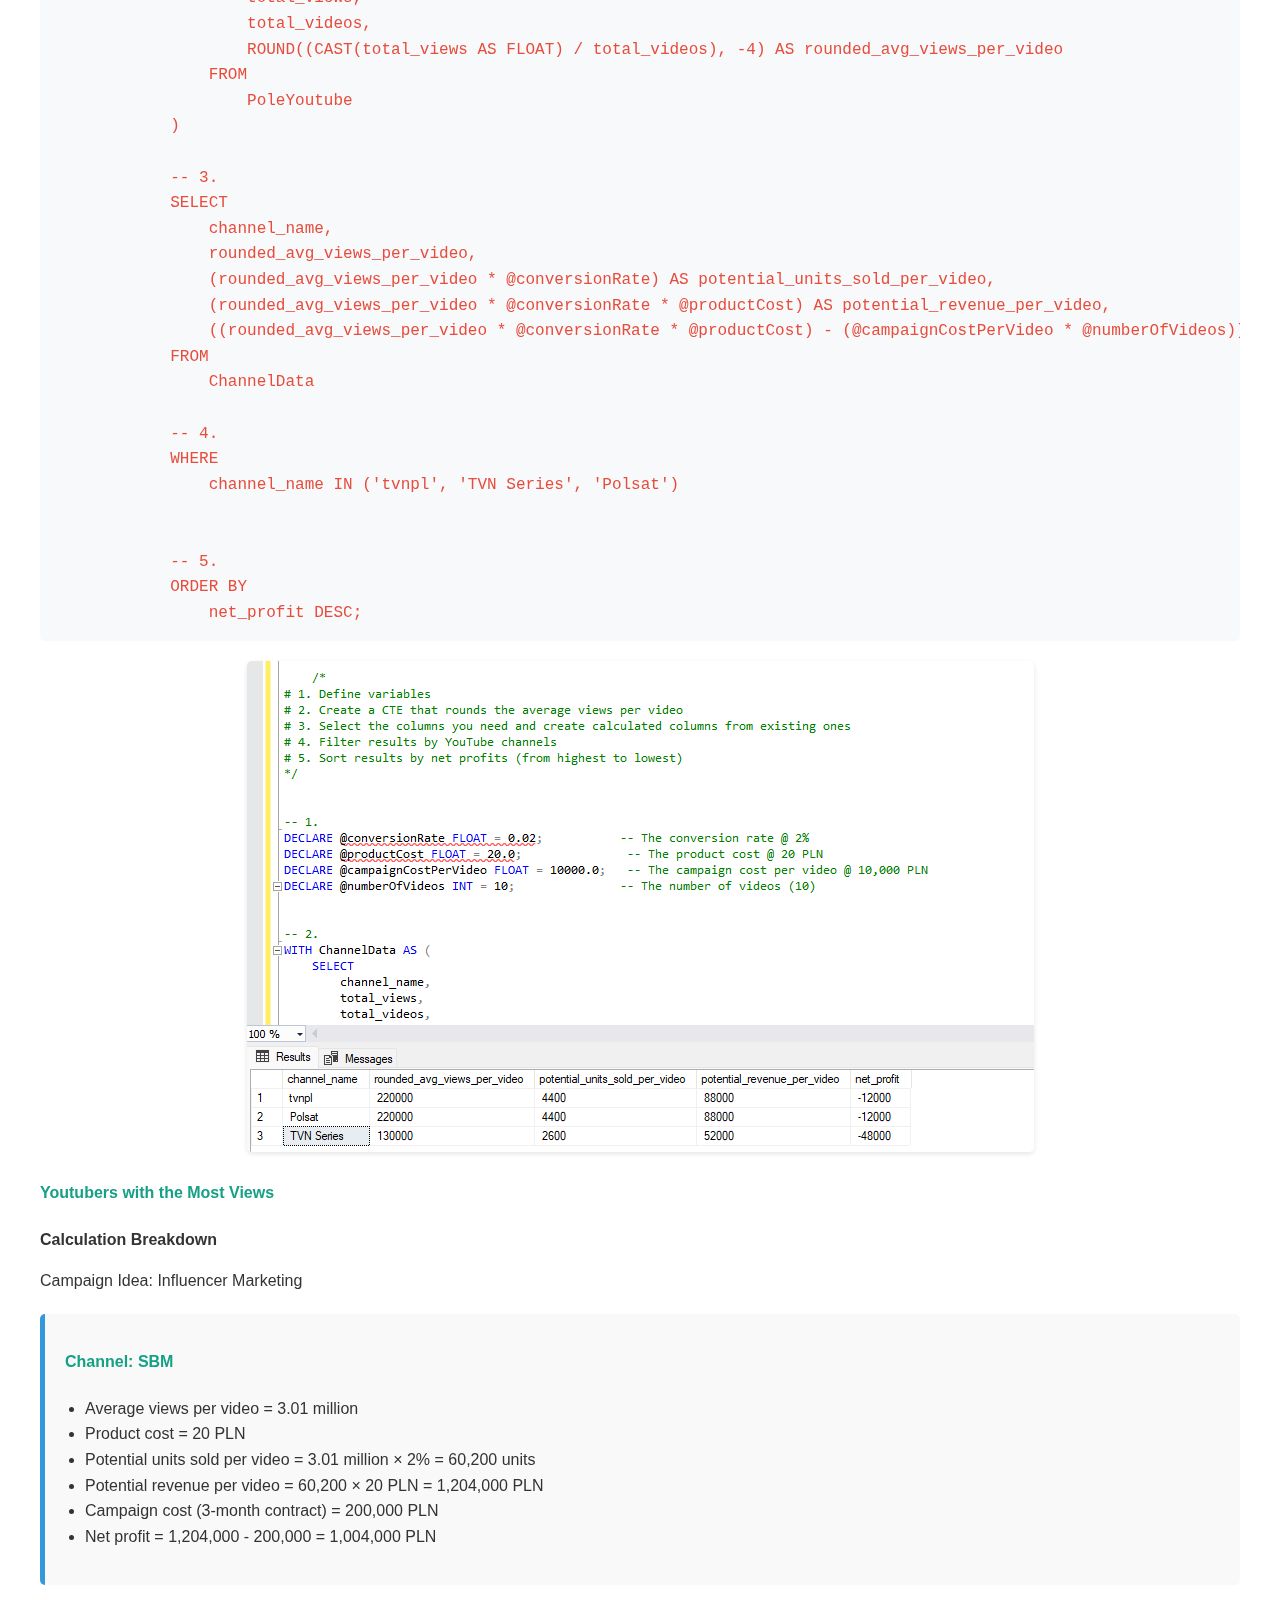
<file: Youtube.html>
<!DOCTYPE HTML>
<!--
	Phantom by HTML5
-->
<html>
	<head>
		<title> YouTube Marketing Campaign</title>
		<meta charset="utf-8" />
		<meta name="viewport" content="width=device-width, initial-scale=1, user-scalable=no" />
		<link rel="stylesheet" href="assets/css/marketing-campaign.css" />
        <link rel="stylesheet" href="https://cdnjs.cloudflare.com/ajax/libs/font-awesome/6.5.1/css/all.min.css">
		<noscript><link rel="stylesheet" href="assets/css/noscript.css" /></noscript>

	</head>
	<body class="is-preload">
		<!-- Wrapper -->
			<div id="wrapper">

				<!-- Header -->
					<header id="header">
						<div class="inner">

							<!-- Logo -->
								<a href="index.html" class="logo">
									<span class="symbol"><img src="images/logo.svg" alt="" /></span><span class="title">Dave</span>
								</a>

							

						</div>
					</header>

				<!-- Menu -->
					<nav id="menu">
						<h2><a href="index.html">Home</a></h2>
					</nav>

				<!-- Main -->
                
					<div id="main">
						<div class="inner">
							<span class="image main"><img src="images\Youtube image.png" alt="" /></span>

                            
                </head>
                <body>
                    <h1>Helping Ola</h1>
                
                    <!-- Navigation Icons -->
                    <div class="nav-container">
                        <a href="#introduction" class="nav-item">
                            <i class="fas fa-info-circle nav-icon"></i>
                            <span class="nav-label">Introduction</span>
                        </a>
                        <a href="#objectives" class="nav-item">
                            <i class="fas fa-bullseye nav-icon"></i>
                            <span class="nav-label">Objectives</span>
                        </a>
                        <a href="#data-collection" class="nav-item">
                            <i class="fas fa-database nav-icon"></i>
                            <span class="nav-label">Data Collection</span>
                        </a>
                        <a href="#project-stages" class="nav-item">
                            <i class="fas fa-tasks nav-icon"></i>
                            <span class="nav-label">Project Stages</span>
                        </a>
                        <a href="#data-analysis" class="nav-item">
                            <i class="fas fa-chart-bar nav-icon"></i>
                            <span class="nav-label">Data Analysis</span>
                        </a>
                        <a href="#findings" class="nav-item">
                            <i class="fas fa-search nav-icon"></i>
                            <span class="nav-label">Findings</span>
                        </a>
                        <a href="#recommendations" class="nav-item">
                            <i class="fas fa-lightbulb nav-icon"></i>
                            <span class="nav-label">Recommendations</span>
                        </a>
                    </div>
                
                    <div id="introduction" class="section">
                        <h2>Introduction</h2>
                        <h3>Who Should Run the Ads?</h3>
                        <p>The head of marketing wants to identify the top YouTubers in Poland in 2024 to determine which YouTuber(s) would be best suited for marketing campaigns.</p>
                        
                        <div class="image-container">
                            <img src="images/question mark.png" alt="Marketing campaign concept illustration">
                        </div>
                    </div>
                
                    <div id="objectives" class="section">
                        <h2>Objectives</h2>
                        <h3>Key Pain Points</h3>
                        <ul>
                            <li>Identifying the top-performing YouTubers for marketing collaboration.</li>
                            <li>Ensuring data-driven decision making to maximize campaign effectiveness.</li>
                        </ul>
                
                        <h3>Ideal Solution</h3>
                        <p>To create a dashboard providing insights into the top YouTubers in Poland, including:</p>
                        <ul>
                            <li>Subscriber count</li>
                            <li>Total views</li>
                            <li>Total videos</li>
                            <li>Engagement metrics</li>
                        </ul>
                        
                    </div>
                
                    <div id="user-story" class="section">
                        <h2>User Story</h2>
                        <ul>
                            <li>As the Head of Marketing, I want to use a dashboard analyzing YouTube channel data in Poland.</li>
                            <li>The dashboard should highlight top-performing channels based on metrics like subscriber base and average views.</li>
                            <li>This will enable me to make informed decisions on influencer collaborations for maximum impact.</li>
                        </ul>
                    </div>
                
                    <div id="data-collection" class="section">
                        <h2>Data Collection</h2>
                        <h3>Data Requirements</h3>
                        <p>The required data includes:</p>
                        <ul>
                            <li>Channel names</li>
                            <li>Total subscribers</li>
                            <li>Total views</li>
                            <li>Total videos uploaded</li>
                        </ul>
                
                        <h3>Data Sources</h3>
                        <ul>
                            <li>Kaggle</li>
                            <li>YouTube API</li>
                        </ul>
                    </div>
                
                    <div id="project-stages" class="section">
                        <h2>Project Stages</h2>
                        <h3>Design</h3>
                        <h4>Dashboard Components</h4>
                        <p>The dashboard should answer:</p>
                        <ul>
                            <li>Who are the top 10 YouTubers with the most subscribers?</li>
                            <li>Which channels have uploaded the most videos?</li>
                            <li>Which channels have the most views?</li>
                            <li>Which channels have the highest average views per video?</li>
                            <li>Which channels have the highest views per subscriber ratio?</li>
                            <li>Which channels have the highest subscriber engagement rate per video uploaded?</li>
                        </ul>
                
                        <h3>Development</h3>
                        <h4>Pseudocode Approach</h4>
                        <ol>
                            <li>Get the data and explore it in Excel.</li>
                            <li>Load data into SQL Server.</li>
                            <li>Clean and test data using SQL.</li>
                            <li>Visualize data in Power BI.</li>
                            <li>Generate insights and documentation.</li>
                            <li>Publish findings to GitHub Pages.</li>
                        </ol>
                
                        <h3>Data Exploration</h3>
                        <ul>
                            <li>The dataset contains the top 100 YouTubers in Poland.</li>
                            <li>The "Name" column includes both the channel ID and name, separated by "@".</li>
                            <li>This "Name" column appears to be the only relevant column for the analysis.</li>
                            <li>Extraction of channel IDs to fetch additional metrics via YouTube API.</li>
                        </ul>
                
                        <div class="image-container">
                            <img src="images/Excel Exploration.png" alt="Data exploration process visualization">
                        </div>
                
                        <h3>Data Gathering via YouTube API</h3>
                        <h4>Python Code Implementation</h4>
                        <pre><code>import numpy as np
                import pandas as pd
                from googleapiclient.discovery import build
                API_VERSION = 'v3'
                youtube = build('youtube', API_VERSION, developerKey=API_KEY)
                
                
                # Function to extract youtube metrics
                def get_channel_stats(youtube, channel_id):
                    request = youtube.channels().list(
                        part='snippet, statistics',
                        id=channel_id
                    )
                    response = request.execute()
                
                
                    if 'items' in response and response['items']:
                
                
                        data = dict(channel_name=response['items'][0]['snippet']['title'],
                                    total_subscribers=response['items'][0]['statistics']['subscriberCount'],
                                    total_views=response['items'][0]['statistics']['viewCount'],
                                    total_videos=response['items'][0]['statistics']['videoCount'],
                        )
                
                
                        return data
                    else:
                        return None
                
                
                # Read CSV into dataframe
                df = pd.read_csv("youtube_data_poland.csv")
                
                
                # Extract channel IDs and remove potential duplicates
                channel_ids = df['NAME'].str.split('@').str[-1].unique()
                
                
                # Initialize a list to keep track of channel stats
                channel_stats = []
                # keep track of channels returning none.
                No_stats = []
                
                
                # Loop over the channel IDs and get stats for each and keep track of channels with no stat.
                for channel_id in channel_ids:
                    stats = get_channel_stats(youtube, channel_id)
                    if stats is not None:
                        channel_stats.append(stats)
                    else:
                        No_stats.append(channel_id)
                
                
                # Convert the list of stats to a df
                stats_df = pd.DataFrame(channel_stats)</code></pre>
                
                        <p>Now that we have our data, let's check to ensure everything is okay.</p>
                
                        <p>Oops! There is a problem. When the data was first loaded, there were 100 entries, but now there are only 98. Some channels must have returned errors. Luckily, the code includes a provision to check for such channels.</p>
                
                        <pre><code># look for channel_ids with no stats from the original datasets
                df[(df['NAME'].str.split('@').str[-1] == 'dominik%c5%81upicki') | (df['NAME'].str.split('@').str[-1] == 'UCzgVSSvfIpBbc9IrTlGKEaQ')]</code></pre>
                
                        <p>I investigated why these channels did not return any metrics and found that one of them, The Nitro Zyniak, has been permanently banned from YouTube for violating YouTube's terms and conditions. The other issue was due to an incorrect channel ID in the source data file. To resolve this, I searched for its metrics using the channel name. Now, I have 99 entries, which I will use for the analysis.</p>
                    </div>
                
                    <div id="data-analysis" class="section">
                        <h2>Data Analysis & Visualization</h2>
                        <h3>Metrics and Measures</h3>
                        <h4>DAX Measures</h4>
                        
                        <p><strong>Average Views per Video (M):</strong></p>
                        <pre><code>Average views per Video (M) =
                 var millions = 1000000
                 var total_video = SUM(Poland_youtube[total_videos])
                 var views = SUM(Poland_youtube[total_views])
                 var avg = DIVIDE(DIVIDE(views,total_video, BLANK()),millions, BLANK())
                 RETURN avg</code></pre>
                
                        <p><strong>Subscriber Engagement Rate:</strong></p>
                        <pre><code>Subscriber engagement rate =
                 var SumofTotalsubs = SUM(Poland_youtube[total_subscribers])
                 var sumoftotalvid = SUM(Poland_youtube[total_videos])
                 var subscriberengaement = DIVIDE(SumofTotalsubs,sumoftotalvid,BLANK())
                 RETURN subscriberengaement</code></pre>
                
                        <p><strong>Total Subscribers (M):</strong></p>
                        <pre><code>Total Subscribers (M) =
                VAR millions = 1000000
                var sum_of_subscribers = SUM(Poland_youtube[total_subscribers])
                var subscribers = DIVIDE(sum_of_subscribers,millions)
                RETURN subscribers</code></pre>
                
                        <p><strong>Total Views (B):</strong></p>
                        <pre><code>Total views (B) =
                 var billions = 1000000000
                 var sum_of_view = SUM(Poland_youtube[total_views])
                 var views = DIVIDE(sum_of_view, billions)
                 return views</code></pre>
                
                        <p><strong>Total Videos:</strong></p>
                        <pre><code>Total videos =
                 var videos =  SUM(Poland_youtube[total_videos])
                 RETURN videos</code></pre>
                
                        <p><strong>Views per Subscribers:</strong></p>
                        <pre><code>view per subscriber =
                var sumofview = SUM(Poland_youtube[total_views])
                var sumofsubs = SUM(Poland_youtube[total_subscribers])
                var viewpwersub = DIVIDE(sumofview,sumofsubs, BLANK())
                RETURN viewpwersub</code></pre>
                
                        <h3>Dashboard</h3>
                        <div class="image-container">
                            <img src="images/dashboars.gif" alt="YouTube analytics dashboard">
                        </div>
                    </div>
                
                    <div id="findings" class="section">
                        <h2>Findings</h2>
                        <h3>Top 10 YouTubers with Most Subscribers</h3>
                        <table>
                            <thead>
                                <tr>
                                    <th>Channel Name</th>
                                    <th>Subscribers (Million)</th>
                                </tr>
                            </thead>
                            <tbody>
                                <tr>
                                    <td>Bazylland - Tractors & Excavators</td>
                                    <td>7.36</td>
                                </tr>
                                <tr>
                                    <td>WB Kids International</td>
                                    <td>6.47</td>
                                </tr>
                                <tr>
                                    <td>Blowek</td>
                                    <td>5.38</td>
                                </tr>
                                <tr>
                                    <td>reZigiusz</td>
                                    <td>5.17</td>
                                </tr>
                                <tr>
                                    <td>Step Records</td>
                                    <td>3.98</td>
                                </tr>
                                <tr>
                                    <td>Софунья Шалунья</td>
                                    <td>3.83</td>
                                </tr>
                                <tr>
                                    <td>SBM</td>
                                    <td>3.43</td>
                                </tr>
                                <tr>
                                    <td>Cartoonito Polska</td>
                                    <td>3.39</td>
                                </tr>
                                <tr>
                                    <td>AbstrachujeTV</td>
                                    <td>3.38</td>
                                </tr>
                                <tr>
                                    <td>IsAmU</td>
                                    <td>2.82</td>
                                </tr>
                            </tbody>
                        </table>
                
                        <h3>Top 3 Channels by Video Uploads</h3>
                        <table>
                            <thead>
                                <tr>
                                    <th>Channel Name</th>
                                    <th>Videos Uploaded</th>
                                </tr>
                            </thead>
                            <tbody>
                                <tr>
                                    <td>tvnpl</td>
                                    <td>17,607</td>
                                </tr>
                                <tr>
                                    <td>TVN Series</td>
                                    <td>11,958</td>
                                </tr>
                                <tr>
                                    <td>Polsat</td>
                                    <td>9,904</td>
                                </tr>
                            </tbody>
                        </table>
                
                        <h3>Top 3 Channels by Views</h3>
                        <table>
                            <thead>
                                <tr>
                                    <th>Channel Name</th>
                                    <th>Total Views (Billion)</th>
                                </tr>
                            </thead>
                            <tbody>
                                <tr>
                                    <td>SBM</td>
                                    <td>5.03</td>
                                </tr>
                                <tr>
                                    <td>Step Records</td>
                                    <td>4.77</td>
                                </tr>
                                <tr>
                                    <td>Śpiewające Brzdące - Piosenki dla dzieci</td>
                                    <td>4.10</td>
                                </tr>
                            </tbody>
                        </table>
                
                        <h3>Top 3 Channels by Average Views per Video</h3>
                        <table>
                            <thead>
                                <tr>
                                    <th>Channel Name</th>
                                    <th>Average Views per Video (Million)</th>
                                </tr>
                            </thead>
                            <tbody>
                                <tr>
                                    <td>JuzzyGamePlay</td>
                                    <td>37.21</td>
                                </tr>
                                <tr>
                                    <td>Sobel</td>
                                    <td>16.36</td>
                                </tr>
                                <tr>
                                    <td>MINIVEVO</td>
                                    <td>12.76</td>
                                </tr>
                            </tbody>
                        </table>
                
                        <h3>Top 3 Channels by Views per Subscriber Ratio</h3>
                        <table>
                            <thead>
                                <tr>
                                    <th>Channel Name</th>
                                    <th>Average Views per Subscriber</th>
                                </tr>
                            </thead>
                            <tbody>
                                <tr>
                                    <td>MINIVEVO</td>
                                    <td>1,720.8</td>
                                </tr>
                                <tr>
                                    <td>Śpiewające Brzdące - Piosenki dla dzieci</td>
                                    <td>1,678.85</td>
                                </tr>
                                <tr>
                                    <td>tvnpl</td>
                                    <td>1,537.71</td>
                                </tr>
                            </tbody>
                        </table>
                
                        <h3>Top 3 Channels by Subscriber Engagement Rate per Video Uploaded</h3>
                        <table>
                            <thead>
                                <tr>
                                    <th>Channel Name</th>
                                    <th>Subscriber Engagement Rate</th>
                                </tr>
                            </thead>
                            <tbody>
                                <tr>
                                    <td>DISCO MAREK</td>
                                    <td>355,714.29</td>
                                </tr>
                                <tr>
                                    <td>JuzzyGamePlay</td>
                                    <td>112,380.95</td>
                                </tr>
                                <tr>
                                    <td>Диана Милканова</td>
                                    <td>37,142.86</td>
                                </tr>
                            </tbody>
                        </table>
                
                        <p><strong>Notes:</strong> Analysis will be prioritized. We'll prioritize analyzing the metrics that are important in generating the expected ROI for our marketing client, focusing on YouTube channels with the most subscribers, total views, and videos uploaded.</p>
                    </div>
                
                    <div id="validation" class="section">
                        <h2>Validation</h2>
                        <h3>Profitability Analysis</h3>
                        <h4>Youtubers with the Most Subscribers</h4>
                        <p><strong>Calculation Breakdown</strong></p>
                        <p>Campaign idea = product placement</p>
                
                        <div class="highlight">
                            <h4>Bazylland - Tractors & Excavators</h4>
                            <ul>
                                <li>Average views per video = 3.73 million</li>
                                <li>Product cost = 20 PLN</li>
                                <li>Potential units sold per video = 3.73 million × 2% conversion rate = 74,600 units sold</li>
                                <li>Potential revenue per video = 74,600 × 20 PLN = 1,492,000 PLN</li>
                                <li>Campaign cost (one-time fee) = 100,000 PLN</li>
                                <li>Net profit = 1,492,000 PLN - 100,000 PLN = 1,392,000 PLN</li>
                            </ul>
                        </div>
                
                        <div class="highlight">
                            <h4>WB Kids International</h4>
                            <ul>
                                <li>Average views per video = 1.60 million</li>
                                <li>Product cost = 20 PLN</li>
                                <li>Potential units sold per video = 1.60 million × 2% conversion rate = 32,000 units sold</li>
                                <li>Potential revenue per video = 32,000 × 20 PLN = 640,000 PLN</li>
                                <li>Campaign cost (one-time fee) = 100,000 PLN</li>
                                <li>Net profit = 640,000 PLN - 100,000 PLN = 540,000 PLN</li>
                            </ul>
                        </div>
                
                        <div class="highlight">
                            <h4>Blowek</h4>
                            <ul>
                                <li>Average views per video = 0.70 million</li>
                                <li>Product cost = 20 PLN</li>
                                <li>Potential units sold per video = 0.70 million × 2% conversion rate = 14,000 units sold</li>
                                <li>Potential revenue per video = 14,000 × 20 PLN = 280,000 PLN</li>
                                <li>Campaign cost (one-time fee) = 100,000 PLN</li>
                                <li>Net profit = 280,000 PLN - 100,000 PLN = 180,000 PLN</li>
                            </ul>
                        </div>
                
                        <h4>SQL Query</h4>
                        <pre><code>
            /*
            # 1. Define variables
            # 2. Create a CTE that rounds the average views per video
            # 3. Select the columns you need and create calculated columns from existing ones
            # 4. Filter results by YouTube channels
            # 5. Sort results by net profits (from highest to lowest)
            */
            
            
            
            
            -- 1.
            DECLARE @conversionRate FLOAT = 0.02;           -- The conversion rate @ 2%
            DECLARE @productCost FLOAT = 20.0;               -- The product cost @ 20 PLN
            DECLARE @campaignCostPerVideo FLOAT = 10000.0;   -- The campaign cost per video @ 10,000 PLN
            DECLARE @numberOfVideos INT = 10;               -- The number of videos (10)
            
            
            
            
            -- 2.
            WITH ChannelData AS (
                SELECT
                    channel_name,
                    total_views,
                    total_videos,
                    ROUND((CAST(total_views AS FLOAT) / total_videos), -4) AS rounded_avg_views_per_video
                FROM
                    PoleYoutube
            )
            
            
            
            
            -- 3.
            SELECT
                channel_name,
                rounded_avg_views_per_video,
                (rounded_avg_views_per_video * @conversionRate) AS potential_units_sold_per_video,
                (rounded_avg_views_per_video * @conversionRate * @productCost) AS potential_revenue_per_video,
                ((rounded_avg_views_per_video * @conversionRate * @productCost) - (@campaignCostPerVideo * @numberOfVideos)) AS net_profit
            FROM
                ChannelData
            
            
            
            
            -- 4.
            WHERE
                channel_name IN ('tvnpl', 'TVN Series', 'Polsat')
            
            
            
            
            -- 5.
            ORDER BY
                net_profit DESC;</code></pre>

                <div class="image-container">
                    <img src="images/profit 1.png" alt="SQL output">
                </div>
                
                        <h4>Youtubers with the Most Videos Uploaded</h4>
                        <p><strong>Calculation Breakdown</strong></p>
                        <p>Campaign Idea: Sponsored Video Series</p>
                
                        <div class="highlight">
                            <h4>Channel: tvnpl</h4>
                            <ul>
                                <li>Average views per video = 220,000</li>
                                <li>Product cost = 20 PLN</li>
                                <li>Potential units sold per video = 220,000 × 2% = 4,400 units</li>
                                <li>Potential revenue per video = 4,400 × 20 PLN = 88,000 PLN</li>
                                <li>Campaign cost (10 videos @ 10,000 PLN each) = 100,000 PLN</li>
                                <li>Net profit = 88,000 - 100,000 = -12,000 PLN (potential loss)</li>
                            </ul>
                        </div>
                
                        <div class="highlight">
                            <h4>Channel: TVN Series</h4>
                            <ul>
                                <li>Average views per video = 130,000</li>
                                <li>Product cost = 20 PLN</li>
                                <li>Potential units sold per video = 130,000 × 2% = 2,600 units</li>
                                <li>Potential revenue per video = 2,600 × 20 PLN = 52,000 PLN</li>
                                <li>Campaign cost (10 videos @ 10,000 PLN each) = 100,000 PLN</li>
                                <li>Net profit = 52,000 - 100,000 = -48,000 PLN (potential loss)</li>
                            </ul>
                        </div>
                
                        <div class="highlight">
                            <h4>Channel: Polsat</h4>
                            <ul>
                                <li>Average views per video = 220,000</li>
                                <li>Product cost = 20 PLN</li>
                                <li>Potential units sold per video = 220,000 × 2% = 4,400 units</li>
                                <li>Potential revenue per video = 4,400 × 20 PLN = 88,000 PLN</li>
                                <li>Campaign cost (10 videos @ 10,000 PLN each) = 100,000 PLN</li>
                                <li>Net profit = 88,000 - 100,000 = -12,000 PLN (potential loss)</li>
                            </ul>
                        </div>
                
                        

                        <h4>SQL Query</h4>
                        <pre><code>
                
            /*
            # 1. Define variables
            # 2. Create a CTE that rounds the average views per video
            # 3. Select the columns you need and create calculated columns from existing ones
            # 4. Filter results by YouTube channels
            # 5. Sort results by net profits (from highest to lowest)
            */
            
            
            -- 1.
            DECLARE @conversionRate FLOAT = 0.02;           -- The conversion rate @ 2%
            DECLARE @productCost FLOAT = 20.0;               -- The product cost @ 20 PLN
            DECLARE @campaignCostPerVideo FLOAT = 10000.0;   -- The campaign cost per video @ 10,000 PLN
            DECLARE @numberOfVideos INT = 10;               -- The number of videos (10)
            
        
            -- 2.
            WITH ChannelData AS (
                SELECT
                    channel_name,
                    total_views,
                    total_videos,
                    ROUND((CAST(total_views AS FLOAT) / total_videos), -4) AS rounded_avg_views_per_video
                FROM
                    PoleYoutube
            )
        
            -- 3.
            SELECT
                channel_name,
                rounded_avg_views_per_video,
                (rounded_avg_views_per_video * @conversionRate) AS potential_units_sold_per_video,
                (rounded_avg_views_per_video * @conversionRate * @productCost) AS potential_revenue_per_video,
                ((rounded_avg_views_per_video * @conversionRate * @productCost) - (@campaignCostPerVideo * @numberOfVideos)) AS net_profit
            FROM
                ChannelData
            
            -- 4.
            WHERE
                channel_name IN ('tvnpl', 'TVN Series', 'Polsat')
            
            
            -- 5.
            ORDER BY
                net_profit DESC; </code></pre>

                <div class="image-container">
                    <img src="images/profit 2.png" alt="SQL output">
                </div>
                
                        <h4>Youtubers with the Most Views</h4>
                        <p><strong>Calculation Breakdown</strong></p>
                        <p>Campaign Idea: Influencer Marketing</p>
                
                        <div class="highlight">
                            <h4>Channel: SBM</h4>
                            <ul>
                                <li>Average views per video = 3.01 million</li>
                                <li>Product cost = 20 PLN</li>
                                <li>Potential units sold per video = 3.01 million × 2% = 60,200 units</li>
                                <li>Potential revenue per video = 60,200 × 20 PLN = 1,204,000 PLN</li>
                                <li>Campaign cost (3-month contract) = 200,000 PLN</li>
                                <li>Net profit = 1,204,000 - 200,000 = 1,004,000 PLN</li>
                            </ul>
                        </div>
                
                        <div class="highlight">
                            <h4>Channel: Step Records</h4>
                            <ul>
                                <li>Average views per video = 1.67 million</li>
                                <li>Product cost = 20 PLN</li>
                                <li>Potential units sold per video = 1.67 million × 2% = 33,400 units</li>
                                <li>Potential revenue per video = 33,400 × 20 PLN = 668,000 PLN</li>
                                <li>Campaign cost (3-month contract) = 200,000 PLN</li>
                                <li>Net profit = 668,000 - 200,000 = 468,000 PLN</li>
                            </ul>
                        </div>
                
                        <div class="highlight">
                            <h4>Channel: Śpiewające Brzdące - Piosenki dla dzieci</h4>
                            <ul>
                                <li>Average views per video = 5.9 million</li>
                                <li>Product cost = 20 PLN</li>
                                <li>Potential units sold per video = 5.9 million × 2% = 118,000 units</li>
                                <li>Potential revenue per video = 118,000 × 20 PLN = 2,360,000 PLN</li>
                                <li>Campaign cost (3-month contract) = 200,000 PLN</li>
                                <li>Net profit = 2,360,000 - 200,000 = 2,160,000 PLN</li>
                            </ul>
                        </div>
                
                       
                    </div>

                    <h4>SQL Query</h4>
                        <pre><code>
                
            /*
            # 1. Define variables
            # 2. Create a CTE that rounds the average views per video
            # 3. Select the columns you need and create calculated columns from existing ones
            # 4. Filter results by YouTube channels
            # 5. Sort results by net profits (from highest to lowest)
            */
            
            -- 1.
            DECLARE @conversionRate FLOAT = 0.02;        -- The conversion rate @ 2%
            DECLARE @productCost MONEY = 20.0;            -- The product cost @ 20 PLN
            DECLARE @campaignCost MONEY = 200000.0;      -- The campaign cost @ 200,000 PLN
            
            
            -- 2.
            WITH ChannelData AS (
                SELECT
                    channel_name,
                    total_views,
                    total_videos,
                    ROUND(CAST(total_views AS FLOAT) / total_videos, -4) AS avg_views_per_video
                FROM
                    PoleYoutube
            )
            
            -- 3.
            SELECT
                channel_name,
                avg_views_per_video,
                (avg_views_per_video * @conversionRate) AS potential_units_sold_per_video,
                (avg_views_per_video * @conversionRate * @productCost) AS potential_revenue_per_video,
                (avg_views_per_video * @conversionRate * @productCost) - @campaignCost AS net_profit
            FROM
                ChannelData
            
            
            -- 4.
            WHERE
                channel_name IN ('SBM', 'Step Records', N'Śpiewające Brzdące - Piosenki dla dzieci')
            
            
            -- 5.
            ORDER BY
                net_profit DESC; </code></pre>

                <div class="image-container">
                    <img src="images/profit 3.png" alt="SQL output">
                </div>
                
                    <div id="recommendations" class="section">
                        <h2>Discovery and Recommendations</h2>
                        <h3>Key Insights</h3>
    
                        </div>
                        <div class="highlight">
                            <ul>
                                <li><strong>Entertainment and Music</strong> channels drive the most engagement.</li>
                                <li><strong>Kids' content</strong> dominates the top YouTube channels in Poland.</li>
                                <li>Some channels with strong metrics may not be ideal for recommendation, as they cater more to kids rather than adults, who are our target market.</li>
                            </ul>
                        </div>
                
                        <h3>Recommendations</h3>
                        <div class="highlight">
                            <ul>
                                <li><strong>Caution with TV Networks:</strong> tvnpl, TVN Series, and Polsat post regularly but may not yield high returns.</li>
                                <li><strong>Maximizing Visibility:</strong> Blowek is the best channel for collaboration to maximize visibility, as it has one of the highest subscriber counts in Poland and targets an adult audience.</li>
                                <li><strong>Maximizing Reach:</strong> SBM stands out as an excellent channel for maximizing reach, consistently ranking among the top 10 in subscriber count and boasting high engagement with its content. Similarly, Step Records is alo a great option as their videos enjoy frequent engagement and as well have a large subscriber base.</li>
                                <li><strong>Top 3 Recommended Channels for Collaboration:</strong> SSBM, Step Records, and Blowek.</li>
							<p>Interdum et malesuada fames ac ante ipsum primis in faucibus. Pellentesque venenatis dolor imperdiet dolor mattis sagittis. Praesent rutrum sem diam, vitae egestas enim auctor sit amet. Pellentesque leo mauris, consectetur id ipsum sit amet, fersapien risus, commodo eget turpis at, elementum convallis elit. Pellentesque enim turpis, hendrerit tristique lorem ipsum dolor.</p>
						</div>

                        <h3>Potential ROI </h3>
                        <div class="highlight">
                            <ul>
                                <li>An influencer marketing contract with SBM could generate a net profit of 1,004,000 PLN for the client</li>
                                <li>A collaboration with Step Records could also be profitable, with an estimated net profit of 468,000 PLN.</li>
                                <li>Partnering with Blowek would yield a net profit of 180,000 PLN per video, making it a strong option for targeted visibility.</li>
                        
                            <!-- End -->
                        </div>
					</div>

				<!-- Footer -->
					<footer id="footer">
						<div class="inner">
		
						</div>
					</footer>

                    <p>
                        <strong> Access the Jupyter notebook and csv file </strong>
                        <a href="https://github.com/davidianho/Youtube-Marketing-Campaign" target="_blank">here</a>.
                      </p>

                    
                      <p>
                        <strong> Access the live Power BI dashboard </strong>
                        <a href="https://app.powerbi.com/groups/me/reports/ea136e21-242c-4c79-a138-941bda15e896/afc1294c29eed7c7200c?experience=power-bi" target="_blank">here</a>.
                      </p>
                    
			</div>

		<!-- Scripts -->
			<script src="assets/js/jquery.min.js"></script>
			<script src="assets/js/browser.min.js"></script>
			<script src="assets/js/breakpoints.min.js"></script>
			<script src="assets/js/util.js"></script>
			<script src="assets/js/main.js"></script>

	</body>
</html>
</file>
<file: assets/css/noscript.css>
/*
	Phantom by HTML5 UP
	html5up.net | @ajlkn
	Free for personal and commercial use under the CCA 3.0 license (html5up.net/license)
*/

/* Tiles */

	body.is-preload .tiles article {
		-moz-transform: none;
		-webkit-transform: none;
		-ms-transform: none;
		transform: none;
		opacity: 1;
	}
</file>
<file: assets/css/marketing-campaign.css>
/* Main Styles for YouTube Marketing Campaign */
body {
    font-family: 'Segoe UI', Tahoma, Geneva, Verdana, sans-serif;
    line-height: 1.6;
    color: #333;
    max-width: 1200px;
    margin: 0 auto;
    padding: 20px;
}

h1 {
    color: #2c3e50;
    text-align: center;
    margin-bottom: 40px;
    padding-bottom: 10px;
    border-bottom: 2px solid #3498db;
}

h2 {
    color: #3498db;
    margin-top: 30px;
    padding-bottom: 5px;
    border-bottom: 1px solid #eee;
}

h3 {
    color: #2980b9;
    margin-top: 20px;
}

h4 {
    color: #16a085;
    margin-top: 15px;
}

ul, ol {
    padding-left: 20px;
}

pre {
    background-color: #f8f9fa;
    padding: 15px;
    border-radius: 5px;
    overflow-x: auto;
}

code {
    font-family: 'Courier New', Courier, monospace;
    color: #e74c3c;
}

table {
    width: 100%;
    border-collapse: collapse;
    margin: 20px 0;
}

th, td {
    padding: 12px;
    text-align: left;
    border-bottom: 1px solid #ddd;
}

th {
    background-color: #f2f2f2;
}

tr:hover {
    background-color: #f5f5f5;
}

/* Section Styles */
.section {
    margin-bottom: 30px;
}

.highlight {
    background-color: #f9f9f9;
    padding: 20px;
    border-radius: 5px;
    border-left: 5px solid #3498db;
    margin: 20px 0;
}

.image-container {
    margin: 20px 0;
    text-align: center;
}

.image-container img {
    max-width: 100%;
    border-radius: 5px;
    box-shadow: 0 2px 5px rgba(0,0,0,0.1);
}

/* Header Styles */
#header {
    padding: 20px 0;
    margin-bottom: 30px;
    border-bottom: 1px solid #eee;
}

#header .inner {
    display: flex;
    justify-content: space-between;
    align-items: center;
}

.logo {
    display: flex;
    align-items: center;
    text-decoration: none;
    color: #3498db;
}

.symbol img {
    height: 40px;
    margin-right: 10px;
}

.title {
    font-size: 1.5rem;
    font-weight: bold;
}

nav ul {
    list-style: none;
    display: flex;
    margin: 0;
    padding: 0;
}

nav ul li {
    margin-left: 20px;
}

nav ul li a {
    text-decoration: none;
    color: #3498db;
    transition: color 0.3s ease;
}

nav ul li a:hover {
    color: #2c3e50;
}

/* Navigation Icons */
.nav-container {
    display: flex;
    justify-content: center;
    margin-bottom: 30px;
}

.nav-item {
    display: flex;
    flex-direction: column;
    align-items: center;
    margin: 0 15px;
    text-decoration: none;
    color: #3498db;
    transition: transform 0.3s ease;
}

.nav-item:hover {
    transform: scale(1.1);
    color: #2c3e50;
}

.nav-icon {
    font-size: 2rem;
    margin-bottom: 5px;
}

.nav-label {
    font-size: 0.9rem;
}

/* Wrapper */
#wrapper {
    width: 100%;
    max-width: 1200px;
    margin: 0 auto;
}

/* Content Area */
.content {
    padding: 20px;
}

/* Preload Styles */
.is-preload * { 
    transition: none !important; 
}

/* Responsive Styles */
@media screen and (max-width: 768px) {
    .nav-container {
        flex-wrap: wrap;
    }
    
    .nav-item {
        margin: 10px;
    }
    
    h1 {
        font-size: 1.8rem;
    }
    
    h2 {
        font-size: 1.5rem;
    }
}

@media screen and (max-width: 480px) {
    body {
        padding: 10px;
    }
    
    .highlight {
        padding: 15px;
    }
    
    th, td {
        padding: 8px;
    }
}
</file>
<file: assets/css/stocks_data.css>
/* Main Styles for YouTube Marketing Campaign */
body {
    font-family: 'Segoe UI', Tahoma, Geneva, Verdana, sans-serif;
    line-height: 1.6;
    color: #333;
    max-width: 1200px;
    margin: 0 auto;
    padding: 20px;
}

h1 {
    color: #2c3e50;
    text-align: center;
    margin-bottom: 40px;
    padding-bottom: 10px;
    border-bottom: 2px solid #3498db;
}

h2 {
    color: #3498db;
    margin-top: 30px;
    padding-bottom: 5px;
    border-bottom: 1px solid #eee;
}

h3 {
    color: #2980b9;
    margin-top: 20px;
}

h4 {
    color: #16a085;
    margin-top: 15px;
}

ul, ol {
    padding-left: 20px;
}

pre {
    background-color: #f8f9fa;
    padding: 15px;
    border-radius: 5px;
    overflow-x: auto;
}

code {
    font-family: 'Courier New', Courier, monospace;
    color: #e74c3c;
}

table {
    width: 100%;
    border-collapse: collapse;
    margin: 20px 0;
}

th, td {
    padding: 12px;
    text-align: left;
    border-bottom: 1px solid #ddd;
}

th {
    background-color: #f2f2f2;
}

tr:hover {
    background-color: #f5f5f5;
}

/* Section Styles */
.section {
    margin-bottom: 30px;
}

.highlight {
    background-color: #f9f9f9;
    padding: 20px;
    border-radius: 5px;
    border-left: 5px solid #3498db;
    margin: 20px 0;
}

.image-container {
    margin: 20px 0;
    text-align: center;
}

.image-container img {
    max-width: 100%;
    border-radius: 5px;
    box-shadow: 0 2px 5px rgba(0,0,0,0.1);
}

/* Header Styles */
#header {
    padding: 20px 0;
    margin-bottom: 30px;
    border-bottom: 1px solid #eee;
}

#header .inner {
    display: flex;
    justify-content: space-between;
    align-items: center;
}

.logo {
    display: flex;
    align-items: center;
    text-decoration: none;
    color: #3498db;
}

.symbol img {
    height: 40px;
    margin-right: 10px;
}

.title {
    font-size: 1.5rem;
    font-weight: bold;
}

nav ul {
    list-style: none;
    display: flex;
    margin: 0;
    padding: 0;
}

nav ul li {
    margin-left: 20px;
}

nav ul li a {
    text-decoration: none;
    color: #3498db;
    transition: color 0.3s ease;
}

nav ul li a:hover {
    color: #2c3e50;
}

/* Navigation Icons */
.nav-container {
    display: flex;
    justify-content: center;
    margin-bottom: 30px;
}

.nav-item {
    display: flex;
    flex-direction: column;
    align-items: center;
    margin: 0 15px;
    text-decoration: none;
    color: #3498db;
    transition: transform 0.3s ease;
}

.nav-item:hover {
    transform: scale(1.1);
    color: #2c3e50;
}

.nav-icon {
    font-size: 2rem;
    margin-bottom: 5px;
}

.nav-label {
    font-size: 0.9rem;
}

.companies-grid {
    display: grid;
    grid-template-columns: repeat(auto-fit, minmax(280px, 1fr));
    gap: 20px;
    margin: 20px 0;
}

.company-card {
    padding: 20px;
    border-radius: 12px;
    text-align: center;
    color: white;
    font-weight: 500;
    transition: transform 0.3s ease;
}

.company-card:hover {
    transform: scale(1.05);
}

.sap { background: linear-gradient(135deg, #d00000, #ff6b6b); }
.novo { background: linear-gradient(135deg, #ffba08, #ffd93d); color: #333; }
.asml { background: linear-gradient(135deg, #3f88c5, #5dade2); }
.accenture { background: linear-gradient(135deg, #032b43, #2c3e50); }



/* Wrapper */
#wrapper {
    width: 100%;
    max-width: 1200px;
    margin: 0 auto;
}

/* Content Area */
.content {
    padding: 20px;
}

/* Preload Styles */
.is-preload * { 
    transition: none !important; 
}



/* Responsive Styles */
@media screen and (max-width: 768px) {
    .nav-container {
        flex-wrap: wrap;
    }
    
    .nav-item {
        margin: 10px;
    }
    
    h1 {
        font-size: 1.8rem;
    }
    
    h2 {
        font-size: 1.5rem;
    }
}

@media screen and (max-width: 480px) {
    body {
        padding: 10px;
    }
    
    .highlight {
        padding: 15px;
    }
    
    th, td {
        padding: 8px;
    }
}
</file>
<file: assets/css/main.css>
@import url(fontawesome-all.min.css);
@import url("https://fonts.googleapis.com/css?family=Source+Sans+Pro:300,700,900");

/*
	Phantom by HTML5 UP
	html5up.net | @ajlkn
	Free for personal and commercial use under the CCA 3.0 license (html5up.net/license)
*/

html, body, div, span, applet, object,
iframe, h1, h2, h3, h4, h5, h6, p, blockquote,
pre, a, abbr, acronym, address, big, cite,
code, del, dfn, em, img, ins, kbd, q, s, samp,
small, strike, strong, sub, sup, tt, var, b,
u, i, center, dl, dt, dd, ol, ul, li, fieldset,
form, label, legend, table, caption, tbody,
tfoot, thead, tr, th, td, article, aside,
canvas, details, embed, figure, figcaption,
footer, header, hgroup, menu, nav, output, ruby,
section, summary, time, mark, audio, video {
	margin: 0;
	padding: 0;
	border: 0;
	font-size: 100%;
	font: inherit;
	vertical-align: baseline;}

article, aside, details, figcaption, figure,
footer, header, hgroup, menu, nav, section {
	display: block;}

body {
	line-height: 1;
}

ol, ul {
	list-style: none;
}

blockquote, q {
	quotes: none;
}

	blockquote:before, blockquote:after, q:before, q:after {
		content: '';
		content: none;
	}

table {
	border-collapse: collapse;
	border-spacing: 0;
}

body {
	-webkit-text-size-adjust: none;
}

mark {
	background-color: transparent;
	color: inherit;
}

input::-moz-focus-inner {
	border: 0;
	padding: 0;
}

input, select, textarea {
	-moz-appearance: none;
	-webkit-appearance: none;
	-ms-appearance: none;
	appearance: none;
}

/* Basic */

	@-ms-viewport {
		width: device-width;
	}

	body {
		-ms-overflow-style: scrollbar;
	}

	@media screen and (max-width: 480px) {

		html, body {
			min-width: 320px;
		}

	}

	html {
		box-sizing: border-box;
	}

	*, *:before, *:after {
		box-sizing: inherit;
	}

	body {
		background: #ffffff;
	}

		body.is-preload *, body.is-preload *:before, body.is-preload *:after {
			-moz-animation: none !important;
			-webkit-animation: none !important;
			-ms-animation: none !important;
			animation: none !important;
			-moz-transition: none !important;
			-webkit-transition: none !important;
			-ms-transition: none !important;
			transition: none !important;
		}

/* Type */

	body, input, select, textarea {
		color: #585858;
		font-family: "Source Sans Pro", Helvetica, sans-serif;
		font-size: 16pt;
		font-weight: 300;
		line-height: 1.75;
	}

		@media screen and (max-width: 1680px) {

			body, input, select, textarea {
				font-size: 14pt;
			}

		}

		@media screen and (max-width: 1280px) {

			body, input, select, textarea {
				font-size: 12pt;
			}

		}

	a {
		-moz-transition: border-bottom-color 0.2s ease, color 0.2s ease;
		-webkit-transition: border-bottom-color 0.2s ease, color 0.2s ease;
		-ms-transition: border-bottom-color 0.2s ease, color 0.2s ease;
		transition: border-bottom-color 0.2s ease, color 0.2s ease;
		text-decoration: none;
		color: #585858;
		border-bottom: dotted 1px rgba(88, 88, 88, 0.5);
	}

		a:hover {
			border-bottom-color: transparent;
			color: #f2849e !important;
		}

	strong, b {
		font-weight: 900;
	}

	em, i {
		font-style: italic;
	}

	p {
		margin: 0 0 2em 0;
	}

	h1 {
		font-size: 2.75em;
		font-weight: 700;
		line-height: 1.3;
		margin: 0 0 1em 0;
		letter-spacing: -0.035em;
	}

		h1 a {
			color: inherit;
		}

		@media screen and (max-width: 736px) {

			h1 {
				font-size: 2em;
				margin: 0 0 1em 0;
			}

		}

		@media screen and (max-width: 360px) {

			h1 {
				font-size: 1.75em;
			}

		}

	h2, h3, h4, h5, h6 {
		font-weight: 900;
		line-height: 1.5;
		margin: 0 0 2em 0;
		text-transform: uppercase;
		letter-spacing: 0.35em;
	}

		h2 a, h3 a, h4 a, h5 a, h6 a {
			color: inherit;
		}

	h2 {
		font-size: 1.1em;
	}

	h3 {
		font-size: 1em;
	}

	h4 {
		font-size: 0.8em;
	}

	h5 {
		font-size: 0.8em;
	}

	h6 {
		font-size: 0.8em;
	}

	@media screen and (max-width: 980px) {

		h1 br, h2 br, h3 br, h4 br, h5 br, h6 br {
			display: none;
		}

	}

	@media screen and (max-width: 736px) {

		h2 {
			font-size: 1em;
		}

		h3 {
			font-size: 0.8em;
		}

	}

	sub {
		font-size: 0.8em;
		position: relative;
		top: 0.5em;
	}

	sup {
		font-size: 0.8em;
		position: relative;
		top: -0.5em;
	}

	blockquote {
		border-left: solid 4px #c9c9c9;
		font-style: italic;
		margin: 0 0 2em 0;
		padding: 0.5em 0 0.5em 2em;
	}

	code {
		background: rgba(144, 144, 144, 0.075);
		border-radius: 4px;
		border: solid 1px #c9c9c9;
		font-family: "Courier New", monospace;
		font-size: 0.9em;
		margin: 0 0.25em;
		padding: 0.25em 0.65em;
	}

	pre {
		-webkit-overflow-scrolling: touch;
		font-family: "Courier New", monospace;
		font-size: 0.9em;
		margin: 0 0 2em 0;
	}

		pre code {
			display: block;
			line-height: 1.75;
			padding: 1em 1.5em;
			overflow-x: auto;
		}

	hr {
		border: 0;
		border-bottom: solid 1px #c9c9c9;
		margin: 2em 0;
	}

		hr.major {
			margin: 3em 0;
		}

	.align-left {
		text-align: left;
	}

	.align-center {
		text-align: center;
	}

	.align-right {
		text-align: right;
	}

/* Row */

	.row {
		display: flex;
		flex-wrap: wrap;
		box-sizing: border-box;
		align-items: stretch;
	}

		.row > * {
			box-sizing: border-box;
		}

		.row.gtr-uniform > * > :last-child {
			margin-bottom: 0;
		}

		.row.aln-left {
			justify-content: flex-start;
		}

		.row.aln-center {
			justify-content: center;
		}

		.row.aln-right {
			justify-content: flex-end;
		}

		.row.aln-top {
			align-items: flex-start;
		}

		.row.aln-middle {
			align-items: center;
		}

		.row.aln-bottom {
			align-items: flex-end;
		}

		.row > .imp {
			order: -1;
		}

		.row > .col-1 {
			width: 8.33333%;
		}

		.row > .off-1 {
			margin-left: 8.33333%;
		}

		.row > .col-2 {
			width: 16.66667%;
		}

		.row > .off-2 {
			margin-left: 16.66667%;
		}

		.row > .col-3 {
			width: 25%;
		}

		.row > .off-3 {
			margin-left: 25%;
		}

		.row > .col-4 {
			width: 33.33333%;
		}

		.row > .off-4 {
			margin-left: 33.33333%;
		}

		.row > .col-5 {
			width: 41.66667%;
		}

		.row > .off-5 {
			margin-left: 41.66667%;
		}

		.row > .col-6 {
			width: 50%;
		}

		.row > .off-6 {
			margin-left: 50%;
		}

		.row > .col-7 {
			width: 58.33333%;
		}

		.row > .off-7 {
			margin-left: 58.33333%;
		}

		.row > .col-8 {
			width: 66.66667%;
		}

		.row > .off-8 {
			margin-left: 66.66667%;
		}

		.row > .col-9 {
			width: 75%;
		}

		.row > .off-9 {
			margin-left: 75%;
		}

		.row > .col-10 {
			width: 83.33333%;
		}

		.row > .off-10 {
			margin-left: 83.33333%;
		}

		.row > .col-11 {
			width: 91.66667%;
		}

		.row > .off-11 {
			margin-left: 91.66667%;
		}

		.row > .col-12 {
			width: 100%;
		}

		.row > .off-12 {
			margin-left: 100%;
		}

		.row.gtr-0 {
			margin-top: 0;
			margin-left: 0em;
		}

			.row.gtr-0 > * {
				padding: 0 0 0 0em;
			}

			.row.gtr-0.gtr-uniform {
				margin-top: 0em;
			}

				.row.gtr-0.gtr-uniform > * {
					padding-top: 0em;
				}

		.row.gtr-25 {
			margin-top: 0;
			margin-left: -0.5em;
		}

			.row.gtr-25 > * {
				padding: 0 0 0 0.5em;
			}

			.row.gtr-25.gtr-uniform {
				margin-top: -0.5em;
			}

				.row.gtr-25.gtr-uniform > * {
					padding-top: 0.5em;
				}

		.row.gtr-50 {
			margin-top: 0;
			margin-left: -1em;
		}

			.row.gtr-50 > * {
				padding: 0 0 0 1em;
			}

			.row.gtr-50.gtr-uniform {
				margin-top: -1em;
			}

				.row.gtr-50.gtr-uniform > * {
					padding-top: 1em;
				}

		.row {
			margin-top: 0;
			margin-left: -2em;
		}

			.row > * {
				padding: 0 0 0 2em;
			}

			.row.gtr-uniform {
				margin-top: -2em;
			}

				.row.gtr-uniform > * {
					padding-top: 2em;
				}

		.row.gtr-150 {
			margin-top: 0;
			margin-left: -3em;
		}

			.row.gtr-150 > * {
				padding: 0 0 0 3em;
			}

			.row.gtr-150.gtr-uniform {
				margin-top: -3em;
			}

				.row.gtr-150.gtr-uniform > * {
					padding-top: 3em;
				}

		.row.gtr-200 {
			margin-top: 0;
			margin-left: -4em;
		}

			.row.gtr-200 > * {
				padding: 0 0 0 4em;
			}

			.row.gtr-200.gtr-uniform {
				margin-top: -4em;
			}

				.row.gtr-200.gtr-uniform > * {
					padding-top: 4em;
				}

		@media screen and (max-width: 1680px) {

			.row {
				display: flex;
				flex-wrap: wrap;
				box-sizing: border-box;
				align-items: stretch;
			}

				.row > * {
					box-sizing: border-box;
				}

				.row.gtr-uniform > * > :last-child {
					margin-bottom: 0;
				}

				.row.aln-left {
					justify-content: flex-start;
				}

				.row.aln-center {
					justify-content: center;
				}

				.row.aln-right {
					justify-content: flex-end;
				}

				.row.aln-top {
					align-items: flex-start;
				}

				.row.aln-middle {
					align-items: center;
				}

				.row.aln-bottom {
					align-items: flex-end;
				}

				.row > .imp-xlarge {
					order: -1;
				}

				.row > .col-1-xlarge {
					width: 8.33333%;
				}

				.row > .off-1-xlarge {
					margin-left: 8.33333%;
				}

				.row > .col-2-xlarge {
					width: 16.66667%;
				}

				.row > .off-2-xlarge {
					margin-left: 16.66667%;
				}

				.row > .col-3-xlarge {
					width: 25%;
				}

				.row > .off-3-xlarge {
					margin-left: 25%;
				}

				.row > .col-4-xlarge {
					width: 33.33333%;
				}

				.row > .off-4-xlarge {
					margin-left: 33.33333%;
				}

				.row > .col-5-xlarge {
					width: 41.66667%;
				}

				.row > .off-5-xlarge {
					margin-left: 41.66667%;
				}

				.row > .col-6-xlarge {
					width: 50%;
				}

				.row > .off-6-xlarge {
					margin-left: 50%;
				}

				.row > .col-7-xlarge {
					width: 58.33333%;
				}

				.row > .off-7-xlarge {
					margin-left: 58.33333%;
				}

				.row > .col-8-xlarge {
					width: 66.66667%;
				}

				.row > .off-8-xlarge {
					margin-left: 66.66667%;
				}

				.row > .col-9-xlarge {
					width: 75%;
				}

				.row > .off-9-xlarge {
					margin-left: 75%;
				}

				.row > .col-10-xlarge {
					width: 83.33333%;
				}

				.row > .off-10-xlarge {
					margin-left: 83.33333%;
				}

				.row > .col-11-xlarge {
					width: 91.66667%;
				}

				.row > .off-11-xlarge {
					margin-left: 91.66667%;
				}

				.row > .col-12-xlarge {
					width: 100%;
				}

				.row > .off-12-xlarge {
					margin-left: 100%;
				}

				.row.gtr-0 {
					margin-top: 0;
					margin-left: 0em;
				}

					.row.gtr-0 > * {
						padding: 0 0 0 0em;
					}

					.row.gtr-0.gtr-uniform {
						margin-top: 0em;
					}

						.row.gtr-0.gtr-uniform > * {
							padding-top: 0em;
						}

				.row.gtr-25 {
					margin-top: 0;
					margin-left: -0.5em;
				}

					.row.gtr-25 > * {
						padding: 0 0 0 0.5em;
					}

					.row.gtr-25.gtr-uniform {
						margin-top: -0.5em;
					}

						.row.gtr-25.gtr-uniform > * {
							padding-top: 0.5em;
						}

				.row.gtr-50 {
					margin-top: 0;
					margin-left: -1em;
				}

					.row.gtr-50 > * {
						padding: 0 0 0 1em;
					}

					.row.gtr-50.gtr-uniform {
						margin-top: -1em;
					}

						.row.gtr-50.gtr-uniform > * {
							padding-top: 1em;
						}

				.row {
					margin-top: 0;
					margin-left: -2em;
				}

					.row > * {
						padding: 0 0 0 2em;
					}

					.row.gtr-uniform {
						margin-top: -2em;
					}

						.row.gtr-uniform > * {
							padding-top: 2em;
						}

				.row.gtr-150 {
					margin-top: 0;
					margin-left: -3em;
				}

					.row.gtr-150 > * {
						padding: 0 0 0 3em;
					}

					.row.gtr-150.gtr-uniform {
						margin-top: -3em;
					}

						.row.gtr-150.gtr-uniform > * {
							padding-top: 3em;
						}

				.row.gtr-200 {
					margin-top: 0;
					margin-left: -4em;
				}

					.row.gtr-200 > * {
						padding: 0 0 0 4em;
					}

					.row.gtr-200.gtr-uniform {
						margin-top: -4em;
					}

						.row.gtr-200.gtr-uniform > * {
							padding-top: 4em;
						}

		}

		@media screen and (max-width: 1280px) {

			.row {
				display: flex;
				flex-wrap: wrap;
				box-sizing: border-box;
				align-items: stretch;
			}

				.row > * {
					box-sizing: border-box;
				}

				.row.gtr-uniform > * > :last-child {
					margin-bottom: 0;
				}

				.row.aln-left {
					justify-content: flex-start;
				}

				.row.aln-center {
					justify-content: center;
				}

				.row.aln-right {
					justify-content: flex-end;
				}

				.row.aln-top {
					align-items: flex-start;
				}

				.row.aln-middle {
					align-items: center;
				}

				.row.aln-bottom {
					align-items: flex-end;
				}

				.row > .imp-large {
					order: -1;
				}

				.row > .col-1-large {
					width: 8.33333%;
				}

				.row > .off-1-large {
					margin-left: 8.33333%;
				}

				.row > .col-2-large {
					width: 16.66667%;
				}

				.row > .off-2-large {
					margin-left: 16.66667%;
				}

				.row > .col-3-large {
					width: 25%;
				}

				.row > .off-3-large {
					margin-left: 25%;
				}

				.row > .col-4-large {
					width: 33.33333%;
				}

				.row > .off-4-large {
					margin-left: 33.33333%;
				}

				.row > .col-5-large {
					width: 41.66667%;
				}

				.row > .off-5-large {
					margin-left: 41.66667%;
				}

				.row > .col-6-large {
					width: 50%;
				}

				.row > .off-6-large {
					margin-left: 50%;
				}

				.row > .col-7-large {
					width: 58.33333%;
				}

				.row > .off-7-large {
					margin-left: 58.33333%;
				}

				.row > .col-8-large {
					width: 66.66667%;
				}

				.row > .off-8-large {
					margin-left: 66.66667%;
				}

				.row > .col-9-large {
					width: 75%;
				}

				.row > .off-9-large {
					margin-left: 75%;
				}

				.row > .col-10-large {
					width: 83.33333%;
				}

				.row > .off-10-large {
					margin-left: 83.33333%;
				}

				.row > .col-11-large {
					width: 91.66667%;
				}

				.row > .off-11-large {
					margin-left: 91.66667%;
				}

				.row > .col-12-large {
					width: 100%;
				}

				.row > .off-12-large {
					margin-left: 100%;
				}

				.row.gtr-0 {
					margin-top: 0;
					margin-left: 0em;
				}

					.row.gtr-0 > * {
						padding: 0 0 0 0em;
					}

					.row.gtr-0.gtr-uniform {
						margin-top: 0em;
					}

						.row.gtr-0.gtr-uniform > * {
							padding-top: 0em;
						}

				.row.gtr-25 {
					margin-top: 0;
					margin-left: -0.5em;
				}

					.row.gtr-25 > * {
						padding: 0 0 0 0.5em;
					}

					.row.gtr-25.gtr-uniform {
						margin-top: -0.5em;
					}

						.row.gtr-25.gtr-uniform > * {
							padding-top: 0.5em;
						}

				.row.gtr-50 {
					margin-top: 0;
					margin-left: -1em;
				}

					.row.gtr-50 > * {
						padding: 0 0 0 1em;
					}

					.row.gtr-50.gtr-uniform {
						margin-top: -1em;
					}

						.row.gtr-50.gtr-uniform > * {
							padding-top: 1em;
						}

				.row {
					margin-top: 0;
					margin-left: -2em;
				}

					.row > * {
						padding: 0 0 0 2em;
					}

					.row.gtr-uniform {
						margin-top: -2em;
					}

						.row.gtr-uniform > * {
							padding-top: 2em;
						}

				.row.gtr-150 {
					margin-top: 0;
					margin-left: -3em;
				}

					.row.gtr-150 > * {
						padding: 0 0 0 3em;
					}

					.row.gtr-150.gtr-uniform {
						margin-top: -3em;
					}

						.row.gtr-150.gtr-uniform > * {
							padding-top: 3em;
						}

				.row.gtr-200 {
					margin-top: 0;
					margin-left: -4em;
				}

					.row.gtr-200 > * {
						padding: 0 0 0 4em;
					}

					.row.gtr-200.gtr-uniform {
						margin-top: -4em;
					}

						.row.gtr-200.gtr-uniform > * {
							padding-top: 4em;
						}

		}

		@media screen and (max-width: 980px) {

			.row {
				display: flex;
				flex-wrap: wrap;
				box-sizing: border-box;
				align-items: stretch;
			}

				.row > * {
					box-sizing: border-box;
				}

				.row.gtr-uniform > * > :last-child {
					margin-bottom: 0;
				}

				.row.aln-left {
					justify-content: flex-start;
				}

				.row.aln-center {
					justify-content: center;
				}

				.row.aln-right {
					justify-content: flex-end;
				}

				.row.aln-top {
					align-items: flex-start;
				}

				.row.aln-middle {
					align-items: center;
				}

				.row.aln-bottom {
					align-items: flex-end;
				}

				.row > .imp-medium {
					order: -1;
				}

				.row > .col-1-medium {
					width: 8.33333%;
				}

				.row > .off-1-medium {
					margin-left: 8.33333%;
				}

				.row > .col-2-medium {
					width: 16.66667%;
				}

				.row > .off-2-medium {
					margin-left: 16.66667%;
				}

				.row > .col-3-medium {
					width: 25%;
				}

				.row > .off-3-medium {
					margin-left: 25%;
				}

				.row > .col-4-medium {
					width: 33.33333%;
				}

				.row > .off-4-medium {
					margin-left: 33.33333%;
				}

				.row > .col-5-medium {
					width: 41.66667%;
				}

				.row > .off-5-medium {
					margin-left: 41.66667%;
				}

				.row > .col-6-medium {
					width: 50%;
				}

				.row > .off-6-medium {
					margin-left: 50%;
				}

				.row > .col-7-medium {
					width: 58.33333%;
				}

				.row > .off-7-medium {
					margin-left: 58.33333%;
				}

				.row > .col-8-medium {
					width: 66.66667%;
				}

				.row > .off-8-medium {
					margin-left: 66.66667%;
				}

				.row > .col-9-medium {
					width: 75%;
				}

				.row > .off-9-medium {
					margin-left: 75%;
				}

				.row > .col-10-medium {
					width: 83.33333%;
				}

				.row > .off-10-medium {
					margin-left: 83.33333%;
				}

				.row > .col-11-medium {
					width: 91.66667%;
				}

				.row > .off-11-medium {
					margin-left: 91.66667%;
				}

				.row > .col-12-medium {
					width: 100%;
				}

				.row > .off-12-medium {
					margin-left: 100%;
				}

				.row.gtr-0 {
					margin-top: 0;
					margin-left: 0em;
				}

					.row.gtr-0 > * {
						padding: 0 0 0 0em;
					}

					.row.gtr-0.gtr-uniform {
						margin-top: 0em;
					}

						.row.gtr-0.gtr-uniform > * {
							padding-top: 0em;
						}

				.row.gtr-25 {
					margin-top: 0;
					margin-left: -0.375em;
				}

					.row.gtr-25 > * {
						padding: 0 0 0 0.375em;
					}

					.row.gtr-25.gtr-uniform {
						margin-top: -0.375em;
					}

						.row.gtr-25.gtr-uniform > * {
							padding-top: 0.375em;
						}

				.row.gtr-50 {
					margin-top: 0;
					margin-left: -0.75em;
				}

					.row.gtr-50 > * {
						padding: 0 0 0 0.75em;
					}

					.row.gtr-50.gtr-uniform {
						margin-top: -0.75em;
					}

						.row.gtr-50.gtr-uniform > * {
							padding-top: 0.75em;
						}

				.row {
					margin-top: 0;
					margin-left: -1.5em;
				}

					.row > * {
						padding: 0 0 0 1.5em;
					}

					.row.gtr-uniform {
						margin-top: -1.5em;
					}

						.row.gtr-uniform > * {
							padding-top: 1.5em;
						}

				.row.gtr-150 {
					margin-top: 0;
					margin-left: -2.25em;
				}

					.row.gtr-150 > * {
						padding: 0 0 0 2.25em;
					}

					.row.gtr-150.gtr-uniform {
						margin-top: -2.25em;
					}

						.row.gtr-150.gtr-uniform > * {
							padding-top: 2.25em;
						}

				.row.gtr-200 {
					margin-top: 0;
					margin-left: -3em;
				}

					.row.gtr-200 > * {
						padding: 0 0 0 3em;
					}

					.row.gtr-200.gtr-uniform {
						margin-top: -3em;
					}

						.row.gtr-200.gtr-uniform > * {
							padding-top: 3em;
						}

		}

		@media screen and (max-width: 736px) {

			.row {
				display: flex;
				flex-wrap: wrap;
				box-sizing: border-box;
				align-items: stretch;
			}

				.row > * {
					box-sizing: border-box;
				}

				.row.gtr-uniform > * > :last-child {
					margin-bottom: 0;
				}

				.row.aln-left {
					justify-content: flex-start;
				}

				.row.aln-center {
					justify-content: center;
				}

				.row.aln-right {
					justify-content: flex-end;
				}

				.row.aln-top {
					align-items: flex-start;
				}

				.row.aln-middle {
					align-items: center;
				}

				.row.aln-bottom {
					align-items: flex-end;
				}

				.row > .imp-small {
					order: -1;
				}

				.row > .col-1-small {
					width: 8.33333%;
				}

				.row > .off-1-small {
					margin-left: 8.33333%;
				}

				.row > .col-2-small {
					width: 16.66667%;
				}

				.row > .off-2-small {
					margin-left: 16.66667%;
				}

				.row > .col-3-small {
					width: 25%;
				}

				.row > .off-3-small {
					margin-left: 25%;
				}

				.row > .col-4-small {
					width: 33.33333%;
				}

				.row > .off-4-small {
					margin-left: 33.33333%;
				}

				.row > .col-5-small {
					width: 41.66667%;
				}

				.row > .off-5-small {
					margin-left: 41.66667%;
				}

				.row > .col-6-small {
					width: 50%;
				}

				.row > .off-6-small {
					margin-left: 50%;
				}

				.row > .col-7-small {
					width: 58.33333%;
				}

				.row > .off-7-small {
					margin-left: 58.33333%;
				}

				.row > .col-8-small {
					width: 66.66667%;
				}

				.row > .off-8-small {
					margin-left: 66.66667%;
				}

				.row > .col-9-small {
					width: 75%;
				}

				.row > .off-9-small {
					margin-left: 75%;
				}

				.row > .col-10-small {
					width: 83.33333%;
				}

				.row > .off-10-small {
					margin-left: 83.33333%;
				}

				.row > .col-11-small {
					width: 91.66667%;
				}

				.row > .off-11-small {
					margin-left: 91.66667%;
				}

				.row > .col-12-small {
					width: 100%;
				}

				.row > .off-12-small {
					margin-left: 100%;
				}

				.row.gtr-0 {
					margin-top: 0;
					margin-left: 0em;
				}

					.row.gtr-0 > * {
						padding: 0 0 0 0em;
					}

					.row.gtr-0.gtr-uniform {
						margin-top: 0em;
					}

						.row.gtr-0.gtr-uniform > * {
							padding-top: 0em;
						}

				.row.gtr-25 {
					margin-top: 0;
					margin-left: -0.25em;
				}

					.row.gtr-25 > * {
						padding: 0 0 0 0.25em;
					}

					.row.gtr-25.gtr-uniform {
						margin-top: -0.25em;
					}

						.row.gtr-25.gtr-uniform > * {
							padding-top: 0.25em;
						}

				.row.gtr-50 {
					margin-top: 0;
					margin-left: -0.5em;
				}

					.row.gtr-50 > * {
						padding: 0 0 0 0.5em;
					}

					.row.gtr-50.gtr-uniform {
						margin-top: -0.5em;
					}

						.row.gtr-50.gtr-uniform > * {
							padding-top: 0.5em;
						}

				.row {
					margin-top: 0;
					margin-left: -1em;
				}

					.row > * {
						padding: 0 0 0 1em;
					}

					.row.gtr-uniform {
						margin-top: -1em;
					}

						.row.gtr-uniform > * {
							padding-top: 1em;
						}

				.row.gtr-150 {
					margin-top: 0;
					margin-left: -1.5em;
				}

					.row.gtr-150 > * {
						padding: 0 0 0 1.5em;
					}

					.row.gtr-150.gtr-uniform {
						margin-top: -1.5em;
					}

						.row.gtr-150.gtr-uniform > * {
							padding-top: 1.5em;
						}

				.row.gtr-200 {
					margin-top: 0;
					margin-left: -2em;
				}

					.row.gtr-200 > * {
						padding: 0 0 0 2em;
					}

					.row.gtr-200.gtr-uniform {
						margin-top: -2em;
					}

						.row.gtr-200.gtr-uniform > * {
							padding-top: 2em;
						}

		}

		@media screen and (max-width: 480px) {

			.row {
				display: flex;
				flex-wrap: wrap;
				box-sizing: border-box;
				align-items: stretch;
			}

				.row > * {
					box-sizing: border-box;
				}

				.row.gtr-uniform > * > :last-child {
					margin-bottom: 0;
				}

				.row.aln-left {
					justify-content: flex-start;
				}

				.row.aln-center {
					justify-content: center;
				}

				.row.aln-right {
					justify-content: flex-end;
				}

				.row.aln-top {
					align-items: flex-start;
				}

				.row.aln-middle {
					align-items: center;
				}

				.row.aln-bottom {
					align-items: flex-end;
				}

				.row > .imp-xsmall {
					order: -1;
				}

				.row > .col-1-xsmall {
					width: 8.33333%;
				}

				.row > .off-1-xsmall {
					margin-left: 8.33333%;
				}

				.row > .col-2-xsmall {
					width: 16.66667%;
				}

				.row > .off-2-xsmall {
					margin-left: 16.66667%;
				}

				.row > .col-3-xsmall {
					width: 25%;
				}

				.row > .off-3-xsmall {
					margin-left: 25%;
				}

				.row > .col-4-xsmall {
					width: 33.33333%;
				}

				.row > .off-4-xsmall {
					margin-left: 33.33333%;
				}

				.row > .col-5-xsmall {
					width: 41.66667%;
				}

				.row > .off-5-xsmall {
					margin-left: 41.66667%;
				}

				.row > .col-6-xsmall {
					width: 50%;
				}

				.row > .off-6-xsmall {
					margin-left: 50%;
				}

				.row > .col-7-xsmall {
					width: 58.33333%;
				}

				.row > .off-7-xsmall {
					margin-left: 58.33333%;
				}

				.row > .col-8-xsmall {
					width: 66.66667%;
				}

				.row > .off-8-xsmall {
					margin-left: 66.66667%;
				}

				.row > .col-9-xsmall {
					width: 75%;
				}

				.row > .off-9-xsmall {
					margin-left: 75%;
				}

				.row > .col-10-xsmall {
					width: 83.33333%;
				}

				.row > .off-10-xsmall {
					margin-left: 83.33333%;
				}

				.row > .col-11-xsmall {
					width: 91.66667%;
				}

				.row > .off-11-xsmall {
					margin-left: 91.66667%;
				}

				.row > .col-12-xsmall {
					width: 100%;
				}

				.row > .off-12-xsmall {
					margin-left: 100%;
				}

				.row.gtr-0 {
					margin-top: 0;
					margin-left: 0em;
				}

					.row.gtr-0 > * {
						padding: 0 0 0 0em;
					}

					.row.gtr-0.gtr-uniform {
						margin-top: 0em;
					}

						.row.gtr-0.gtr-uniform > * {
							padding-top: 0em;
						}

				.row.gtr-25 {
					margin-top: 0;
					margin-left: -0.25em;
				}

					.row.gtr-25 > * {
						padding: 0 0 0 0.25em;
					}

					.row.gtr-25.gtr-uniform {
						margin-top: -0.25em;
					}

						.row.gtr-25.gtr-uniform > * {
							padding-top: 0.25em;
						}

				.row.gtr-50 {
					margin-top: 0;
					margin-left: -0.5em;
				}

					.row.gtr-50 > * {
						padding: 0 0 0 0.5em;
					}

					.row.gtr-50.gtr-uniform {
						margin-top: -0.5em;
					}

						.row.gtr-50.gtr-uniform > * {
							padding-top: 0.5em;
						}

				.row {
					margin-top: 0;
					margin-left: -1em;
				}

					.row > * {
						padding: 0 0 0 1em;
					}

					.row.gtr-uniform {
						margin-top: -1em;
					}

						.row.gtr-uniform > * {
							padding-top: 1em;
						}

				.row.gtr-150 {
					margin-top: 0;
					margin-left: -1.5em;
				}

					.row.gtr-150 > * {
						padding: 0 0 0 1.5em;
					}

					.row.gtr-150.gtr-uniform {
						margin-top: -1.5em;
					}

						.row.gtr-150.gtr-uniform > * {
							padding-top: 1.5em;
						}

				.row.gtr-200 {
					margin-top: 0;
					margin-left: -2em;
				}

					.row.gtr-200 > * {
						padding: 0 0 0 2em;
					}

					.row.gtr-200.gtr-uniform {
						margin-top: -2em;
					}

						.row.gtr-200.gtr-uniform > * {
							padding-top: 2em;
						}

		}

/* Section/Article */

	section.special, article.special {
		text-align: center;
	}

	header p {
		margin-top: -1em;
	}

	@media screen and (max-width: 736px) {

		header p {
			margin-top: 0;
		}

	}

/* Icon */

	.icon {
		text-decoration: none;
		border-bottom: none;
		position: relative;
	}

		.icon:before {
			-moz-osx-font-smoothing: grayscale;
			-webkit-font-smoothing: antialiased;
			display: inline-block;
			font-style: normal;
			font-variant: normal;
			text-rendering: auto;
			line-height: 1;
			text-transform: none !important;
			font-family: 'Font Awesome 5 Free';
			font-weight: 400;
		}

		.icon > .label {
			display: none;
		}

		.icon:before {
			line-height: inherit;
		}

		.icon.solid:before {
			font-weight: 900;
		}

		.icon.brands:before {
			font-family: 'Font Awesome 5 Brands';
		}

		.icon.style2 {
			-moz-transition: background-color 0.2s ease-in-out, color 0.2s ease-in-out, border-color 0.2s ease-in-out;
			-webkit-transition: background-color 0.2s ease-in-out, color 0.2s ease-in-out, border-color 0.2s ease-in-out;
			-ms-transition: background-color 0.2s ease-in-out, color 0.2s ease-in-out, border-color 0.2s ease-in-out;
			transition: background-color 0.2s ease-in-out, color 0.2s ease-in-out, border-color 0.2s ease-in-out;
			background-color: transparent;
			border: solid 1px #c9c9c9;
			border-radius: 4px;
			width: 2.65em;
			height: 2.65em;
			display: inline-block;
			text-align: center;
			line-height: 2.65em;
			color: inherit;
		}

			.icon.style2:before {
				font-size: 1.1em;
			}

			.icon.style2:hover {
				color: #f2849e;
				border-color: #f2849e;
			}

			.icon.style2:active {
				background-color: rgba(242, 132, 158, 0.1);
			}

/* List */

	ol {
		list-style: decimal;
		margin: 0 0 2em 0;
		padding-left: 1.25em;
	}

		ol li {
			padding-left: 0.25em;
		}

	ul {
		list-style: disc;
		margin: 0 0 2em 0;
		padding-left: 1em;
	}

		ul li {
			padding-left: 0.5em;
		}

		ul.alt {
			list-style: none;
			padding-left: 0;
		}

			ul.alt li {
				border-top: solid 1px #c9c9c9;
				padding: 0.5em 0;
			}

				ul.alt li:first-child {
					border-top: 0;
					padding-top: 0;
				}

	dl {
		margin: 0 0 2em 0;
	}

		dl dt {
			display: block;
			font-weight: 900;
			margin: 0 0 1em 0;
		}

		dl dd {
			margin-left: 2em;
		}

/* Actions */

	ul.actions {
		display: -moz-flex;
		display: -webkit-flex;
		display: -ms-flex;
		display: flex;
		cursor: default;
		list-style: none;
		margin-left: -1em;
		padding-left: 0;
	}

		ul.actions li {
			padding: 0 0 0 1em;
			vertical-align: middle;
		}

		ul.actions.special {
			-moz-justify-content: center;
			-webkit-justify-content: center;
			-ms-justify-content: center;
			justify-content: center;
			width: 100%;
			margin-left: 0;
		}

			ul.actions.special li:first-child {
				padding-left: 0;
			}

		ul.actions.stacked {
			-moz-flex-direction: column;
			-webkit-flex-direction: column;
			-ms-flex-direction: column;
			flex-direction: column;
			margin-left: 0;
		}

			ul.actions.stacked li {
				padding: 1.3em 0 0 0;
			}

				ul.actions.stacked li:first-child {
					padding-top: 0;
				}

		ul.actions.fit {
			width: calc(100% + 1em);
		}

			ul.actions.fit li {
				-moz-flex-grow: 1;
				-webkit-flex-grow: 1;
				-ms-flex-grow: 1;
				flex-grow: 1;
				-moz-flex-shrink: 1;
				-webkit-flex-shrink: 1;
				-ms-flex-shrink: 1;
				flex-shrink: 1;
				width: 100%;
			}

				ul.actions.fit li > * {
					width: 100%;
				}

			ul.actions.fit.stacked {
				width: 100%;
			}

		@media screen and (max-width: 480px) {

			ul.actions:not(.fixed) {
				-moz-flex-direction: column;
				-webkit-flex-direction: column;
				-ms-flex-direction: column;
				flex-direction: column;
				margin-left: 0;
				width: 100% !important;
			}

				ul.actions:not(.fixed) li {
					-moz-flex-grow: 1;
					-webkit-flex-grow: 1;
					-ms-flex-grow: 1;
					flex-grow: 1;
					-moz-flex-shrink: 1;
					-webkit-flex-shrink: 1;
					-ms-flex-shrink: 1;
					flex-shrink: 1;
					padding: 1em 0 0 0;
					text-align: center;
					width: 100%;
				}

					ul.actions:not(.fixed) li > * {
						width: 100%;
					}

					ul.actions:not(.fixed) li:first-child {
						padding-top: 0;
					}

					ul.actions:not(.fixed) li input[type="submit"],
					ul.actions:not(.fixed) li input[type="reset"],
					ul.actions:not(.fixed) li input[type="button"],
					ul.actions:not(.fixed) li button,
					ul.actions:not(.fixed) li .button {
						width: 100%;
					}

						ul.actions:not(.fixed) li input[type="submit"].icon:before,
						ul.actions:not(.fixed) li input[type="reset"].icon:before,
						ul.actions:not(.fixed) li input[type="button"].icon:before,
						ul.actions:not(.fixed) li button.icon:before,
						ul.actions:not(.fixed) li .button.icon:before {
							margin-left: -0.5rem;
						}

		}

/* Icons */

	ul.icons {
		cursor: default;
		list-style: none;
		padding-left: 0;
		margin: -1em 0 2em -1em;
	}

		ul.icons li {
			display: inline-block;
			padding: 1em 0 0 1em;
		}

/* Form */

	form {
		margin: 0 0 2em 0;
		overflow-x: hidden;
	}

		form > :last-child {
			margin-bottom: 0;
		}

		form > .fields {
			display: -moz-flex;
			display: -webkit-flex;
			display: -ms-flex;
			display: flex;
			-moz-flex-wrap: wrap;
			-webkit-flex-wrap: wrap;
			-ms-flex-wrap: wrap;
			flex-wrap: wrap;
			width: calc(100% + 3em);
			margin: -1.5em 0 2em -1.5em;
		}

			form > .fields > .field {
				-moz-flex-grow: 0;
				-webkit-flex-grow: 0;
				-ms-flex-grow: 0;
				flex-grow: 0;
				-moz-flex-shrink: 0;
				-webkit-flex-shrink: 0;
				-ms-flex-shrink: 0;
				flex-shrink: 0;
				padding: 1.5em 0 0 1.5em;
				width: calc(100% - 1.5em);
			}

				form > .fields > .field.half {
					width: calc(50% - 0.75em);
				}

				form > .fields > .field.third {
					width: calc(100%/3 - 0.5em);
				}

				form > .fields > .field.quarter {
					width: calc(25% - 0.375em);
				}

		@media screen and (max-width: 480px) {

			form > .fields {
				width: calc(100% + 3em);
				margin: -1.5em 0 2em -1.5em;
			}

				form > .fields > .field {
					padding: 1.5em 0 0 1.5em;
					width: calc(100% - 1.5em);
				}

					form > .fields > .field.half {
						width: calc(100% - 1.5em);
					}

					form > .fields > .field.third {
						width: calc(100% - 1.5em);
					}

					form > .fields > .field.quarter {
						width: calc(100% - 1.5em);
					}

		}

	label {
		display: block;
		font-size: 0.9em;
		font-weight: 900;
		margin: 0 0 1em 0;
	}

	input[type="text"],
	input[type="password"],
	input[type="email"],
	input[type="tel"],
	select,
	textarea {
		-moz-appearance: none;
		-webkit-appearance: none;
		-ms-appearance: none;
		appearance: none;
		background-color: transparent;
		border: none;
		border-radius: 0;
		border-bottom: solid 1px #c9c9c9;
		color: inherit;
		display: block;
		outline: 0;
		padding: 0;
		text-decoration: none;
		width: 100%;
	}

		input[type="text"]:invalid,
		input[type="password"]:invalid,
		input[type="email"]:invalid,
		input[type="tel"]:invalid,
		select:invalid,
		textarea:invalid {
			box-shadow: none;
		}

		input[type="text"]:focus,
		input[type="password"]:focus,
		input[type="email"]:focus,
		input[type="tel"]:focus,
		select:focus,
		textarea:focus {
			border-bottom-color: #f2849e;
			box-shadow: inset 0 -1px 0 0 #f2849e;
		}

	select {
		background-image: url("data:image/svg+xml;charset=utf8,%3Csvg xmlns='http://www.w3.org/2000/svg' width='40' height='40' preserveAspectRatio='none' viewBox='0 0 40 40'%3E%3Cpath d='M9.4,12.3l10.4,10.4l10.4-10.4c0.2-0.2,0.5-0.4,0.9-0.4c0.3,0,0.6,0.1,0.9,0.4l3.3,3.3c0.2,0.2,0.4,0.5,0.4,0.9 c0,0.4-0.1,0.6-0.4,0.9L20.7,31.9c-0.2,0.2-0.5,0.4-0.9,0.4c-0.3,0-0.6-0.1-0.9-0.4L4.3,17.3c-0.2-0.2-0.4-0.5-0.4-0.9 c0-0.4,0.1-0.6,0.4-0.9l3.3-3.3c0.2-0.2,0.5-0.4,0.9-0.4S9.1,12.1,9.4,12.3z' fill='%23c9c9c9' /%3E%3C/svg%3E");
		background-size: 1.25rem;
		background-repeat: no-repeat;
		background-position: calc(100% - 1rem) center;
		height: 3em;
		padding-right: 3em;
		text-overflow: ellipsis;
	}

		select option {
			background: #ffffff;
		}

		select:focus::-ms-value {
			background-color: transparent;
		}

		select::-ms-expand {
			display: none;
		}

	input[type="text"],
	input[type="password"],
	input[type="email"],
	select {
		height: 3em;
	}

	textarea {
		padding: 0;
		min-height: 3.75em;
	}

	input[type="checkbox"],
	input[type="radio"] {
		-moz-appearance: none;
		-webkit-appearance: none;
		-ms-appearance: none;
		appearance: none;
		display: block;
		float: left;
		margin-right: -2em;
		opacity: 0;
		width: 1em;
		z-index: -1;
	}

		input[type="checkbox"] + label,
		input[type="radio"] + label {
			text-decoration: none;
			color: #585858;
			cursor: pointer;
			display: inline-block;
			font-size: 1em;
			font-weight: 300;
			padding-left: 2.55em;
			padding-right: 0.75em;
			position: relative;
		}

			input[type="checkbox"] + label:before,
			input[type="radio"] + label:before {
				-moz-osx-font-smoothing: grayscale;
				-webkit-font-smoothing: antialiased;
				display: inline-block;
				font-style: normal;
				font-variant: normal;
				text-rendering: auto;
				line-height: 1;
				text-transform: none !important;
				font-family: 'Font Awesome 5 Free';
				font-weight: 900;
			}

			input[type="checkbox"] + label:before,
			input[type="radio"] + label:before {
				border-radius: 4px;
				border: solid 1px #c9c9c9;
				content: '';
				display: inline-block;
				font-size: 0.8em;
				height: 2.25em;
				left: 0;
				line-height: 2.25em;
				position: absolute;
				text-align: center;
				top: 0;
				width: 2.25em;
			}

		input[type="checkbox"]:checked + label:before,
		input[type="radio"]:checked + label:before {
			background: #585858;
			border-color: #585858;
			color: #ffffff;
			content: '\f00c';
		}

		input[type="checkbox"]:focus + label:before,
		input[type="radio"]:focus + label:before {
			border-color: #f2849e;
			box-shadow: 0 0 0 1px #f2849e;
		}

	input[type="checkbox"] + label:before {
		border-radius: 4px;
	}

	input[type="radio"] + label:before {
		border-radius: 100%;
	}

/* Box */

	.box {
		border-radius: 4px;
		border: solid 1px #c9c9c9;
		margin-bottom: 2em;
		padding: 1.5em;
	}

		.box > :last-child,
		.box > :last-child > :last-child,
		.box > :last-child > :last-child > :last-child {
			margin-bottom: 0;
		}

		.box.alt {
			border: 0;
			border-radius: 0;
			padding: 0;
		}

/* Image */

	.image {
		border-radius: 4px;
		border: 0;
		display: inline-block;
		position: relative;
	}

		.image img {
			border-radius: 4px;
			display: block;
		}

		.image.left, .image.right {
			max-width: 40%;
		}

			.image.left img, .image.right img {
				width: 100%;
			}

		.image.left {
			float: left;
			padding: 0 1.5em 1em 0;
			top: 0.25em;
		}

		.image.right {
			float: right;
			padding: 0 0 1em 1.5em;
			top: 0.25em;
		}

		.image.fit {
			display: block;
			margin: 0 0 2em 0;
			width: 100%;
		}

			.image.fit img {
				width: 100%;
			}

		.image.main {
			display: block;
			margin: 0 0 3em 0;
			width: 100%;
		}

			.image.main img {
				width: 100%;
			}

			@media screen and (max-width: 736px) {

				.image.main {
					margin: 0 0 2em 0;
				}

			}

/* Table */

	.table-wrapper {
		-webkit-overflow-scrolling: touch;
		overflow-x: auto;
	}

	table {
		margin: 0 0 2em 0;
		width: 100%;
	}

		table tbody tr {
			border: solid 1px #c9c9c9;
			border-left: 0;
			border-right: 0;
		}

			table tbody tr:nth-child(2n + 1) {
				background-color: rgba(144, 144, 144, 0.075);
			}

		table td {
			padding: 0.75em 0.75em;
		}

		table th {
			font-size: 0.9em;
			font-weight: 900;
			padding: 0 0.75em 0.75em 0.75em;
			text-align: left;
		}

		table thead {
			border-bottom: solid 2px #c9c9c9;
		}

		table tfoot {
			border-top: solid 2px #c9c9c9;
		}

		table.alt {
			border-collapse: separate;
		}

			table.alt tbody tr td {
				border: solid 1px #c9c9c9;
				border-left-width: 0;
				border-top-width: 0;
			}

				table.alt tbody tr td:first-child {
					border-left-width: 1px;
				}

			table.alt tbody tr:first-child td {
				border-top-width: 1px;
			}

			table.alt thead {
				border-bottom: 0;
			}

			table.alt tfoot {
				border-top: 0;
			}

/* Button */

	input[type="submit"],
	input[type="reset"],
	input[type="button"],
	button,
	.button {
		-moz-appearance: none;
		-webkit-appearance: none;
		-ms-appearance: none;
		appearance: none;
		-moz-transition: background-color 0.2s ease-in-out, color 0.2s ease-in-out, box-shadow 0.2s ease-in-out;
		-webkit-transition: background-color 0.2s ease-in-out, color 0.2s ease-in-out, box-shadow 0.2s ease-in-out;
		-ms-transition: background-color 0.2s ease-in-out, color 0.2s ease-in-out, box-shadow 0.2s ease-in-out;
		transition: background-color 0.2s ease-in-out, color 0.2s ease-in-out, box-shadow 0.2s ease-in-out;
		background-color: transparent;
		border-radius: 4px;
		border: 0;
		box-shadow: inset 0 0 0 2px #585858;
		color: #585858 !important;
		cursor: pointer;
		display: inline-block;
		font-size: 0.8em;
		font-weight: 900;
		height: 3.5em;
		letter-spacing: 0.35em;
		line-height: 3.45em;
		overflow: hidden;
		padding: 0 1.25em 0 1.6em;
		text-align: center;
		text-decoration: none;
		text-overflow: ellipsis;
		text-transform: uppercase;
		white-space: nowrap;
	}

		input[type="submit"].icon:before,
		input[type="reset"].icon:before,
		input[type="button"].icon:before,
		button.icon:before,
		.button.icon:before {
			margin-right: 0.5em;
		}

		input[type="submit"].fit,
		input[type="reset"].fit,
		input[type="button"].fit,
		button.fit,
		.button.fit {
			width: 100%;
		}

		input[type="submit"]:hover,
		input[type="reset"]:hover,
		input[type="button"]:hover,
		button:hover,
		.button:hover {
			color: #f2849e !important;
			box-shadow: inset 0 0 0 2px #f2849e;
		}

		input[type="submit"]:active,
		input[type="reset"]:active,
		input[type="button"]:active,
		button:active,
		.button:active {
			background-color: rgba(242, 132, 158, 0.1);
		}

		input[type="submit"].small,
		input[type="reset"].small,
		input[type="button"].small,
		button.small,
		.button.small {
			font-size: 0.6em;
		}

		input[type="submit"].large,
		input[type="reset"].large,
		input[type="button"].large,
		button.large,
		.button.large {
			font-size: 1em;
		}

		input[type="submit"].primary,
		input[type="reset"].primary,
		input[type="button"].primary,
		button.primary,
		.button.primary {
			box-shadow: none;
			background-color: #585858;
			color: #ffffff !important;
		}

			input[type="submit"].primary:hover,
			input[type="reset"].primary:hover,
			input[type="button"].primary:hover,
			button.primary:hover,
			.button.primary:hover {
				background-color: #f2849e;
			}

			input[type="submit"].primary:active,
			input[type="reset"].primary:active,
			input[type="button"].primary:active,
			button.primary:active,
			.button.primary:active {
				background-color: #ee5f81;
			}

		input[type="submit"].disabled, input[type="submit"]:disabled,
		input[type="reset"].disabled,
		input[type="reset"]:disabled,
		input[type="button"].disabled,
		input[type="button"]:disabled,
		button.disabled,
		button:disabled,
		.button.disabled,
		.button:disabled {
			pointer-events: none;
			opacity: 0.25;
		}

/* Tiles */

	.tiles {
		display: -moz-flex;
		display: -webkit-flex;
		display: -ms-flex;
		display: flex;
		-moz-flex-wrap: wrap;
		-webkit-flex-wrap: wrap;
		-ms-flex-wrap: wrap;
		flex-wrap: wrap;
		postiion: relative;
		margin: -2.5em 0 0 -2.5em;
	}

		.tiles article {
			-moz-transition: -moz-transform 0.5s ease, opacity 0.5s ease;
			-webkit-transition: -webkit-transform 0.5s ease, opacity 0.5s ease;
			-ms-transition: -ms-transform 0.5s ease, opacity 0.5s ease;
			transition: transform 0.5s ease, opacity 0.5s ease;
			position: relative;
			width: calc(33.33333% - 2.5em);
			margin: 2.5em 0 0 2.5em;
		}

			.tiles article > .image {
				-moz-transition: -moz-transform 0.5s ease;
				-webkit-transition: -webkit-transform 0.5s ease;
				-ms-transition: -ms-transform 0.5s ease;
				transition: transform 0.5s ease;
				position: relative;
				display: block;
				width: 100%;
				border-radius: 4px;
				overflow: hidden;
			}

				.tiles article > .image img {
					display: block;
					width: 100%;
				}

				.tiles article > .image:before {
					pointer-events: none;
					-moz-transition: background-color 0.5s ease, opacity 0.5s ease;
					-webkit-transition: background-color 0.5s ease, opacity 0.5s ease;
					-ms-transition: background-color 0.5s ease, opacity 0.5s ease;
					transition: background-color 0.5s ease, opacity 0.5s ease;
					content: '';
					display: block;
					position: absolute;
					top: 0;
					left: 0;
					width: 100%;
					height: 100%;
					opacity: 1.0;
					z-index: 1;
					opacity: 0.8;
				}
/*
				.tiles article > .image:after {
					pointer-events: none;
					-moz-transition: opacity 0.5s ease;
					-webkit-transition: opacity 0.5s ease;
					-ms-transition: opacity 0.5s ease;
					transition: opacity 0.5s ease;
					content: '';
					display: block;
					position: absolute;
					top: 0;
					left: 0;
					width: 100%;
					height: 100%;
					background-image: url("data:image/svg+xml;charset=utf8,%3Csvg xmlns='http://www.w3.org/2000/svg' width='100' height='100' viewBox='0 0 100 100' preserveAspectRatio='none'%3E%3Cstyle%3Eline %7B stroke-width: 0.25px%3B stroke: %23ffffff%3B %7D%3C/style%3E%3Cline x1='0' y1='0' x2='100' y2='100' /%3E%3Cline x1='100' y1='0' x2='0' y2='100' /%3E%3C/svg%3E");
					background-position: center;
					background-repeat: no-repeat;
					background-size: 100% 100%;
					opacity: 0.25;
					z-index: 2;
				}
*/
			.tiles article > a {
				display: -moz-flex;
				display: -webkit-flex;
				display: -ms-flex;
				display: flex;
				-moz-flex-direction: column;
				-webkit-flex-direction: column;
				-ms-flex-direction: column;
				flex-direction: column;
				-moz-align-items: center;
				-webkit-align-items: center;
				-ms-align-items: center;
				align-items: center;
				-moz-justify-content: center;
				-webkit-justify-content: center;
				-ms-justify-content: center;
				justify-content: center;
				-moz-transition: background-color 0.5s ease, -moz-transform 0.5s ease;
				-webkit-transition: background-color 0.5s ease, -webkit-transform 0.5s ease;
				-ms-transition: background-color 0.5s ease, -ms-transform 0.5s ease;
				transition: background-color 0.5s ease, transform 0.5s ease;
				position: absolute;
				top: 0;
				left: 0;
				width: 100%;
				height: 100%;
				padding: 1em;
				border-radius: 4px;
				border-bottom: 0;
				color: #ffffff;
				text-align: center;
				text-decoration: none;
				z-index: 3;
			}

				.tiles article > a > :last-child {
					margin: 0;
				}

				.tiles article > a:hover {
					color: #ffffff !important;
				}

				.tiles article > a h2 {
					margin: 0;
				}

				.tiles article > a .content {
					-moz-transition: max-height 0.5s ease, opacity 0.5s ease;
					-webkit-transition: max-height 0.5s ease, opacity 0.5s ease;
					-ms-transition: max-height 0.5s ease, opacity 0.5s ease;
					transition: max-height 0.5s ease, opacity 0.5s ease;
					width: 100%;
					max-height: 0;
					line-height: 1.5;
					margin-top: 0.35em;
					opacity: 0;
				}

					.tiles article > a .content > :last-child {
						margin-bottom: 0;
					}

			.tiles article.style1 > .image:before {
				background-color: #f2849e;
			}

			.tiles article.style2 > .image:before {
				background-color: #7ecaf6;
			}

			.tiles article.style3 > .image:before {
				background-color: #7bd0c1;
			}

			.tiles article.style4 > .image:before {
				background-color: #c75b9b;
			}

			.tiles article.style5 > .image:before {
				background-color: #ae85ca;
			}

			.tiles article.style6 > .image:before {
				background-color: #8499e7;
			}

			body:not(.is-touch) .tiles article:hover > .image {
				-moz-transform: scale(1.1);
				-webkit-transform: scale(1.1);
				-ms-transform: scale(1.1);
				transform: scale(1.1);
			}

				body:not(.is-touch) .tiles article:hover > .image:before {
					background-color: #333333;
					opacity: 0.35;
				}

				body:not(.is-touch) .tiles article:hover > .image:after {
					opacity: 0;
				}

			body:not(.is-touch) .tiles article:hover .content {
				max-height: 15em;
				opacity: 1;
			}

		* + .tiles {
			margin-top: 2em;
		}

		body.is-preload .tiles article {
			-moz-transform: scale(0.9);
			-webkit-transform: scale(0.9);
			-ms-transform: scale(0.9);
			transform: scale(0.9);
			opacity: 0;
		}

		body.is-touch .tiles article .content {
			max-height: 15em;
			opacity: 1;
		}

		@media screen and (max-width: 1280px) {

			.tiles {
				margin: -1.25em 0 0 -1.25em;
			}

				.tiles article {
					width: calc(33.33333% - 1.25em);
					margin: 1.25em 0 0 1.25em;
				}

		}

		@media screen and (max-width: 980px) {

			.tiles {
				margin: -2.5em 0 0 -2.5em;
			}

				.tiles article {
					width: calc(50% - 2.5em);
					margin: 2.5em 0 0 2.5em;
				}

		}

		@media screen and (max-width: 736px) {

			.tiles {
				margin: -1.25em 0 0 -1.25em;
			}

				.tiles article {
					width: calc(50% - 1.25em);
					margin: 1.25em 0 0 1.25em;
				}

					.tiles article:hover > .image {
						-moz-transform: scale(1.0);
						-webkit-transform: scale(1.0);
						-ms-transform: scale(1.0);
						transform: scale(1.0);
					}

		}

		@media screen and (max-width: 480px) {

			.tiles {
				margin: 0;
			}

				.tiles article {
					width: 100%;
					margin: 1.25em 0 0 0;
				}

		}

/* Header */

	#header {
		padding: 8em 0 0.1em 0 ;
	}

		#header .logo {
			display: block;
			border-bottom: 0;
			color: inherit;
			font-weight: 900;
			letter-spacing: 0.35em;
			margin: 0 0 2.5em 0;
			text-decoration: none;
			text-transform: uppercase;
			display: inline-block;
		}

			#header .logo > * {
				display: inline-block;
				vertical-align: middle;
			}

			#header .logo .symbol {
				margin-right: 0.65em;
			}

				#header .logo .symbol img {
					display: block;
					width: 2em;
					height: 2em;
				}

		#header nav {
			position: fixed;
			right: 2em;
			top: 2em;
			z-index: 10000;
		}

			#header nav ul {
				display: -moz-flex;
				display: -webkit-flex;
				display: -ms-flex;
				display: flex;
				-moz-align-items: center;
				-webkit-align-items: center;
				-ms-align-items: center;
				align-items: center;
				list-style: none;
				margin: 0;
				padding: 0;
			}

				#header nav ul li {
					display: block;
					padding: 0;
				}

					#header nav ul li a {
						display: block;
						position: relative;
						height: 3em;
						line-height: 3em;
						padding: 0 1.5em;
						background-color: rgba(255, 255, 255, 0.5);
						border-radius: 4px;
						border: 0;
						font-size: 0.8em;
						font-weight: 900;
						letter-spacing: 0.35em;
						text-transform: uppercase;
					}

					#header nav ul li a[href="#menu"] {
						-webkit-tap-highlight-color: transparent;
						width: 4em;
						text-indent: 4em;
						font-size: 1em;
						overflow: hidden;
						padding: 0;
						white-space: nowrap;
					}

						#header nav ul li a[href="#menu"]:before, #header nav ul li a[href="#menu"]:after {
							-moz-transition: opacity 0.2s ease;
							-webkit-transition: opacity 0.2s ease;
							-ms-transition: opacity 0.2s ease;
							transition: opacity 0.2s ease;
							content: '';
							display: block;
							position: absolute;
							top: 0;
							left: 0;
							width: 100%;
							height: 100%;
							background-position: center;
							background-repeat: no-repeat;
							background-size: 2em 2em;
						}

						#header nav ul li a[href="#menu"]:before {
							background-image: url("data:image/svg+xml;charset=utf8,%3Csvg xmlns='http://www.w3.org/2000/svg' width='100' height='100' viewBox='0 0 100 100' preserveAspectRatio='none'%3E%3Cstyle%3Eline %7B stroke-width: 8px%3B stroke: %23f2849e%3B %7D%3C/style%3E%3Cline x1='0' y1='25' x2='100' y2='25' /%3E%3Cline x1='0' y1='50' x2='100' y2='50' /%3E%3Cline x1='0' y1='75' x2='100' y2='75' /%3E%3C/svg%3E");
							opacity: 0;
						}

						#header nav ul li a[href="#menu"]:after {
							background-image: url("data:image/svg+xml;charset=utf8,%3Csvg xmlns='http://www.w3.org/2000/svg' width='100' height='100' viewBox='0 0 100 100' preserveAspectRatio='none'%3E%3Cstyle%3Eline %7B stroke-width: 8px%3B stroke: %23585858%3B %7D%3C/style%3E%3Cline x1='0' y1='25' x2='100' y2='25' /%3E%3Cline x1='0' y1='50' x2='100' y2='50' /%3E%3Cline x1='0' y1='75' x2='100' y2='75' /%3E%3C/svg%3E");
							opacity: 1;
						}

						#header nav ul li a[href="#menu"]:hover:before {
							opacity: 1;
						}

						#header nav ul li a[href="#menu"]:hover:after {
							opacity: 0;
						}

		@media screen and (max-width: 736px) {

			#header {
				padding: 4em 0 0.1em 0 ;
			}

				#header nav {
					right: 0.5em;
					top: 0.5em;
				}

					#header nav ul li a[href="#menu"]:before, #header nav ul li a[href="#menu"]:after {
						background-size: 1.5em 1.5em;
					}

		}

/* Menu */

	#wrapper {
		-moz-transition: opacity 0.45s ease;
		-webkit-transition: opacity 0.45s ease;
		-ms-transition: opacity 0.45s ease;
		transition: opacity 0.45s ease;
		opacity: 1;
	}

	#menu {
		-moz-transform: translateX(22em);
		-webkit-transform: translateX(22em);
		-ms-transform: translateX(22em);
		transform: translateX(22em);
		-moz-transition: -moz-transform 0.45s ease, visibility 0.45s;
		-webkit-transition: -webkit-transform 0.45s ease, visibility 0.45s;
		-ms-transition: -ms-transform 0.45s ease, visibility 0.45s;
		transition: transform 0.45s ease, visibility 0.45s;
		position: fixed;
		top: 0;
		right: 0;
		width: 22em;
		max-width: 80%;
		height: 100%;
		-webkit-overflow-scrolling: touch;
		background: #585858;
		color: #ffffff;
		cursor: default;
		visibility: hidden;
		z-index: 10002;
	}

		#menu > .inner {
			-moz-transition: opacity 0.45s ease;
			-webkit-transition: opacity 0.45s ease;
			-ms-transition: opacity 0.45s ease;
			transition: opacity 0.45s ease;
			-webkit-overflow-scrolling: touch;
			position: absolute;
			top: 0;
			left: 0;
			width: 100%;
			height: 100%;
			padding: 2.75em;
			opacity: 0;
			overflow-y: auto;
		}

			#menu > .inner > ul {
				list-style: none;
				margin: 0 0 1em 0;
				padding: 0;
			}

				#menu > .inner > ul > li {
					padding: 0;
					border-top: solid 1px rgba(255, 255, 255, 0.15);
				}

					#menu > .inner > ul > li a {
						display: block;
						padding: 1em 0;
						line-height: 1.5;
						border: 0;
						color: inherit;
					}

					#menu > .inner > ul > li:first-child {
						border-top: 0;
						margin-top: -1em;
					}

		#menu > .close {
			-moz-transition: opacity 0.45s ease, -moz-transform 0.45s ease;
			-webkit-transition: opacity 0.45s ease, -webkit-transform 0.45s ease;
			-ms-transition: opacity 0.45s ease, -ms-transform 0.45s ease;
			transition: opacity 0.45s ease, transform 0.45s ease;
			-moz-transform: scale(0.25) rotate(180deg);
			-webkit-transform: scale(0.25) rotate(180deg);
			-ms-transform: scale(0.25) rotate(180deg);
			transform: scale(0.25) rotate(180deg);
			-webkit-tap-highlight-color: transparent;
			display: block;
			position: absolute;
			top: 2em;
			left: -6em;
			width: 6em;
			text-indent: 6em;
			height: 3em;
			border: 0;
			font-size: 1em;
			opacity: 0;
			overflow: hidden;
			padding: 0;
			white-space: nowrap;
		}

			#menu > .close:before, #menu > .close:after {
				-moz-transition: opacity 0.2s ease;
				-webkit-transition: opacity 0.2s ease;
				-ms-transition: opacity 0.2s ease;
				transition: opacity 0.2s ease;
				content: '';
				display: block;
				position: absolute;
				top: 0;
				left: 0;
				width: 100%;
				height: 100%;
				background-position: center;
				background-repeat: no-repeat;
				background-size: 2em 2em;
			}

			#menu > .close:before {
				background-image: url("data:image/svg+xml;charset=utf8,%3Csvg xmlns='http://www.w3.org/2000/svg' width='100' height='100' viewBox='0 0 100 100' preserveAspectRatio='none'%3E%3Cstyle%3Eline %7B stroke-width: 8px%3B stroke: %23f2849e%3B %7D%3C/style%3E%3Cline x1='15' y1='15' x2='85' y2='85' /%3E%3Cline x1='85' y1='15' x2='15' y2='85' /%3E%3C/svg%3E");
				opacity: 0;
			}

			#menu > .close:after {
				background-image: url("data:image/svg+xml;charset=utf8,%3Csvg xmlns='http://www.w3.org/2000/svg' width='100' height='100' viewBox='0 0 100 100' preserveAspectRatio='none'%3E%3Cstyle%3Eline %7B stroke-width: 8px%3B stroke: %23585858%3B %7D%3C/style%3E%3Cline x1='15' y1='15' x2='85' y2='85' /%3E%3Cline x1='85' y1='15' x2='15' y2='85' /%3E%3C/svg%3E");
				opacity: 1;
			}

			#menu > .close:hover:before {
				opacity: 1;
			}

			#menu > .close:hover:after {
				opacity: 0;
			}

		@media screen and (max-width: 736px) {

			#menu {
				-moz-transform: translateX(16.5em);
				-webkit-transform: translateX(16.5em);
				-ms-transform: translateX(16.5em);
				transform: translateX(16.5em);
				width: 16.5em;
			}

				#menu > .inner {
					padding: 2.75em 1.5em;
				}

				#menu > .close {
					top: 0.5em;
					left: -4.25em;
					width: 4.25em;
					text-indent: 4.25em;
				}

					#menu > .close:before, #menu > .close:after {
						background-size: 1.5em 1.5em;
					}

		}

	body.is-menu-visible #wrapper {
		pointer-events: none;
		cursor: default;
		opacity: 0.25;
	}

	body.is-menu-visible #menu {
		-moz-transform: translateX(0);
		-webkit-transform: translateX(0);
		-ms-transform: translateX(0);
		transform: translateX(0);
		visibility: visible;
	}

		body.is-menu-visible #menu > * {
			opacity: 1;
		}

		body.is-menu-visible #menu .close {
			-moz-transform: scale(1.0) rotate(0deg);
			-webkit-transform: scale(1.0) rotate(0deg);
			-ms-transform: scale(1.0) rotate(0deg);
			transform: scale(1.0) rotate(0deg);
			opacity: 1;
		}

/* Main */

	#main {
		padding: 0em 0 6em 0 ;
	}

		@media screen and (max-width: 736px) {

			#main {
				padding: 0em 0 4em 0 ;
			}

		}

/* Footer */

	#footer {
		padding: 5em 0 6em 0 ;
		background-color: #f6f6f6;
	}

		#footer > .inner {
			display: -moz-flex;
			display: -webkit-flex;
			display: -ms-flex;
			display: flex;
			-moz-flex-wrap: wrap;
			-webkit-flex-wrap: wrap;
			-ms-flex-wrap: wrap;
			flex-wrap: wrap;
			-moz-flex-direction: row;
			-webkit-flex-direction: row;
			-ms-flex-direction: row;
			flex-direction: row;
		}

			#footer > .inner > * > :last-child {
				margin-bottom: 0;
			}

			#footer > .inner section:nth-child(1) {
				width: calc(66% - 2.5em);
				margin-right: 2.5em;
			}

			#footer > .inner section:nth-child(2) {
				width: calc(33% - 2.5em);
				margin-left: 2.5em;
			}

			#footer > .inner .copyright {
				width: 100%;
				padding: 0;
				margin-top: 5em;
				list-style: none;
				font-size: 0.8em;
				color: rgba(88, 88, 88, 0.5);
			}

				#footer > .inner .copyright a {
					color: inherit;
				}

				#footer > .inner .copyright li {
					display: inline-block;
					border-left: solid 1px rgba(88, 88, 88, 0.15);
					line-height: 1;
					padding: 0 0 0 1em;
					margin: 0 0 0 1em;
				}

					#footer > .inner .copyright li:first-child {
						border-left: 0;
						padding-left: 0;
						margin-left: 0;
					}

		@media screen and (max-width: 1280px) {

			#footer {
				padding: 5em 0 3em 0 ;
			}

				#footer > .inner section:nth-child(1) {
					width: calc(66% - 1.25em);
					margin-right: 1.25em;
				}

				#footer > .inner section:nth-child(2) {
					width: calc(33% - 1.25em);
					margin-left: 1.25em;
				}

		}

		@media screen and (max-width: 980px) {

			#footer > .inner section:nth-child(1) {
				width: 66%;
				margin-right: 0;
			}

			#footer > .inner section:nth-child(2) {
				width: calc(33% - 2.5em);
				margin-left: 2.5em;
			}

		}

		@media screen and (max-width: 736px) {

			#footer {
				padding: 3em 0 1em 0 ;
			}

				#footer > .inner {
					-moz-flex-direction: column;
					-webkit-flex-direction: column;
					-ms-flex-direction: column;
					flex-direction: column;
				}

					#footer > .inner section:nth-child(1) {
						width: 100%;
						margin-right: 0;
						margin: 3em 0 0 0;
					}

					#footer > .inner section:nth-child(2) {
						-moz-order: -1;
						-webkit-order: -1;
						-ms-order: -1;
						order: -1;
						width: 100%;
						margin-left: 0;
					}

					#footer > .inner .copyright {
						margin-top: 3em;
					}

		}

		@media screen and (max-width: 480px) {

			#footer > .inner .copyright {
				margin-top: 3em;
			}

				#footer > .inner .copyright li {
					border-left: 0;
					padding-left: 0;
					margin: 0.75em 0 0 0;
					display: block;
					line-height: inherit;
				}

					#footer > .inner .copyright li:first-child {
						margin-top: 0;
					}

		}

/* Wrapper */

	#wrapper > * > .inner {
		width: 100%;
		max-width: 68em;
		margin: 0 auto;
		padding: 0 2.5em;
	}

		@media screen and (max-width: 736px) {

			#wrapper > * > .inner {
				padding: 0 1.25em;
			}

		}
</file>
